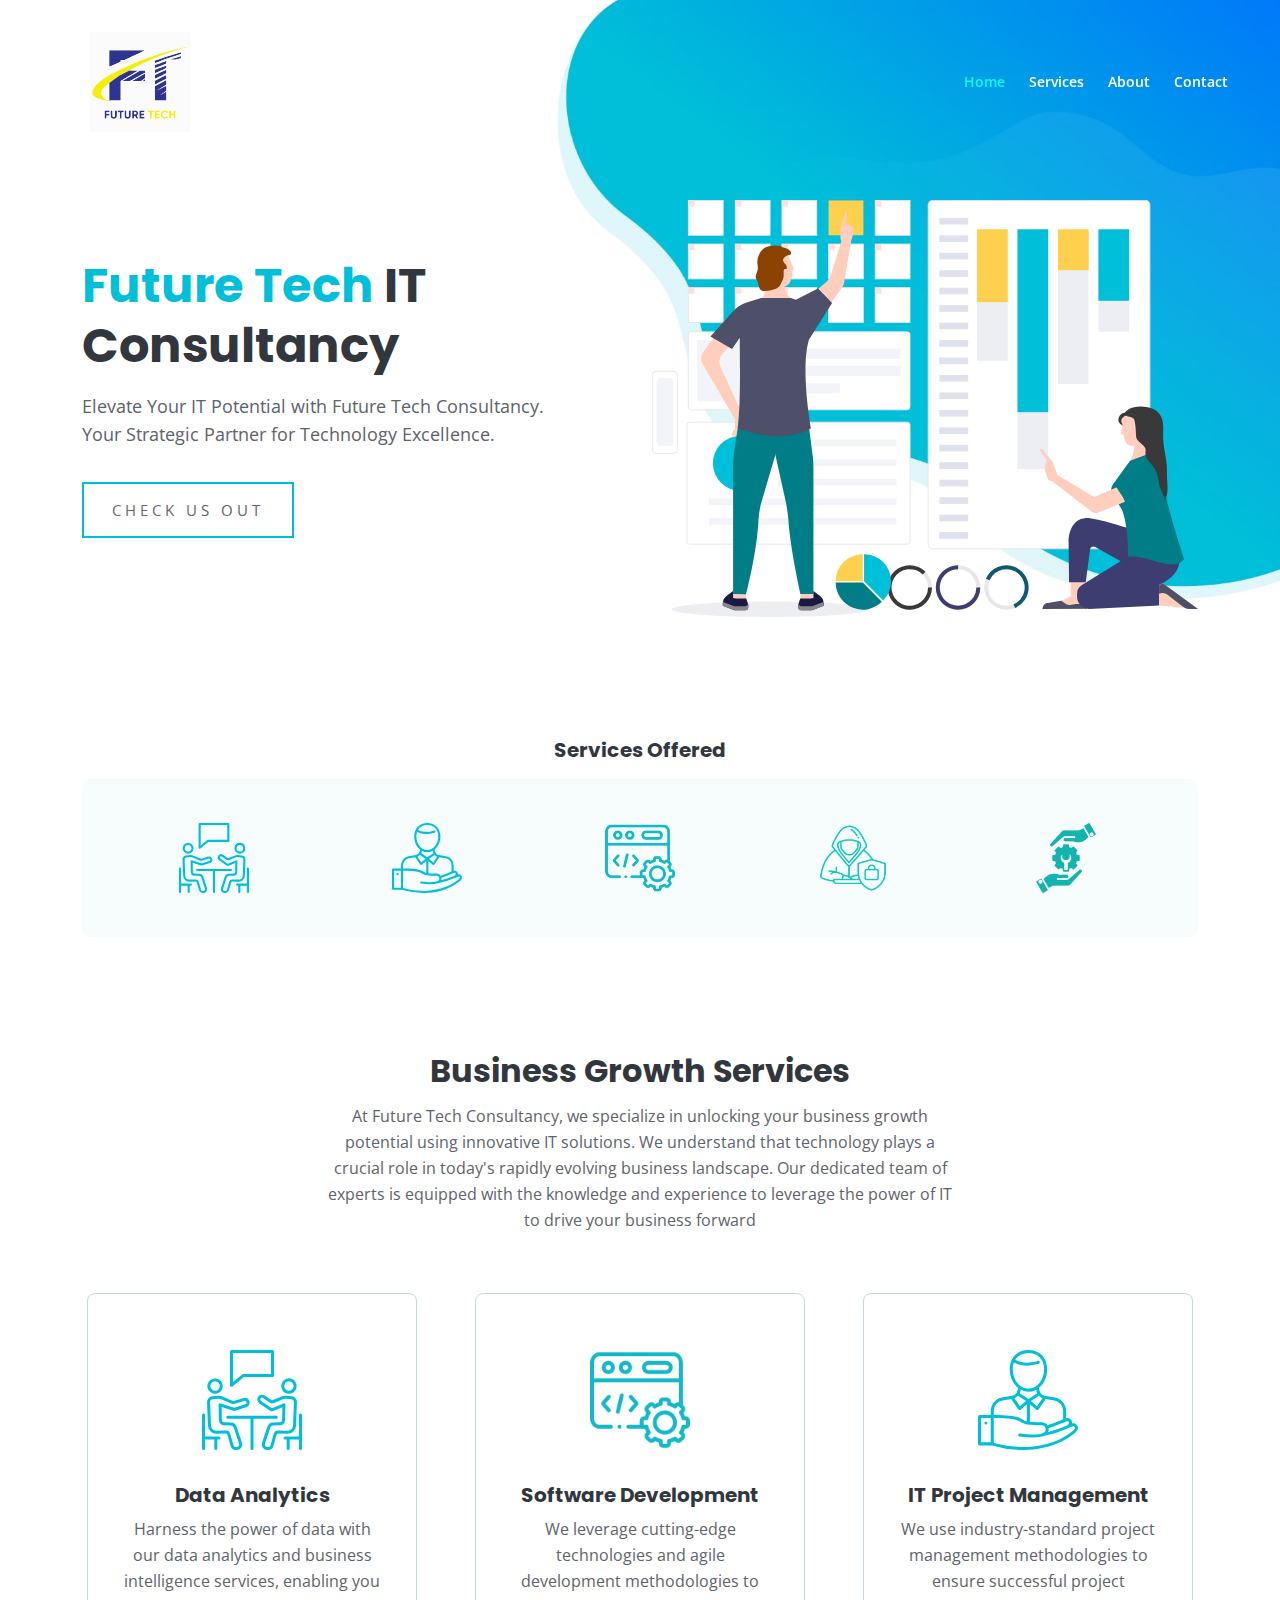
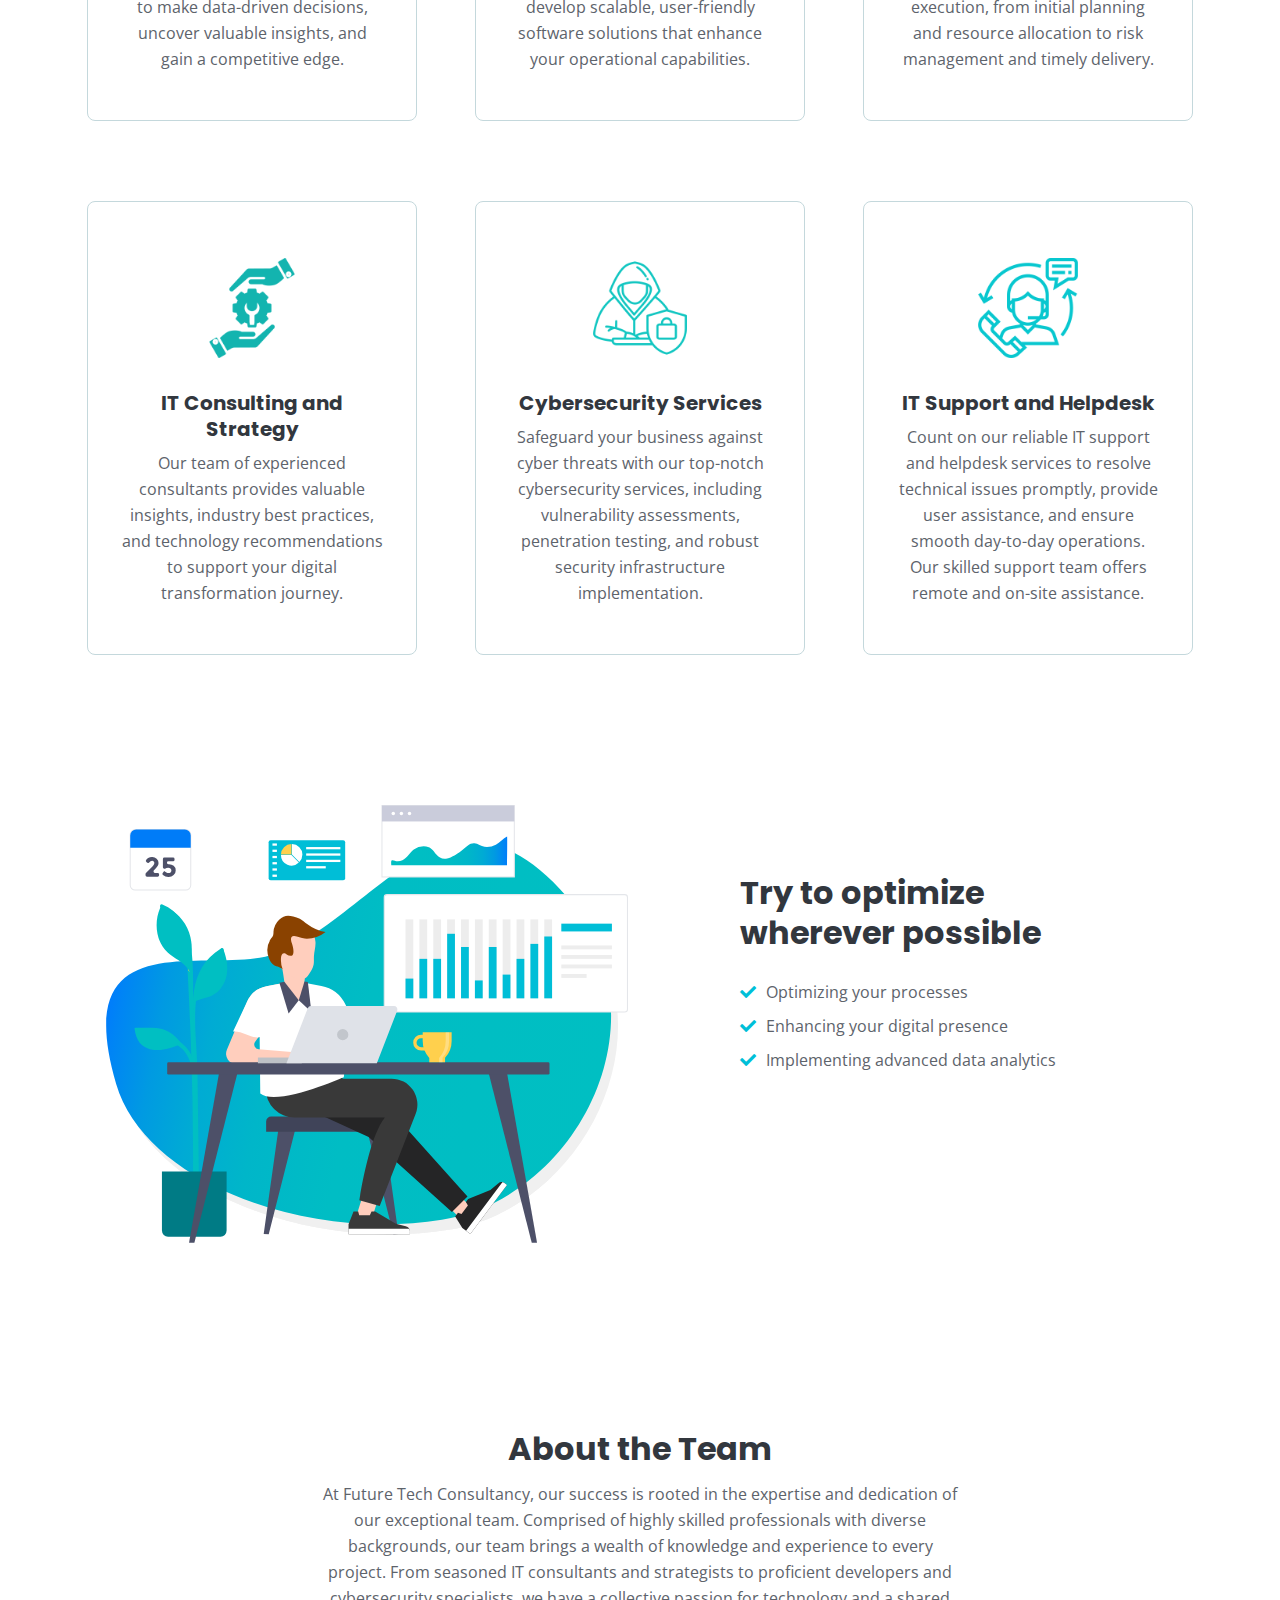
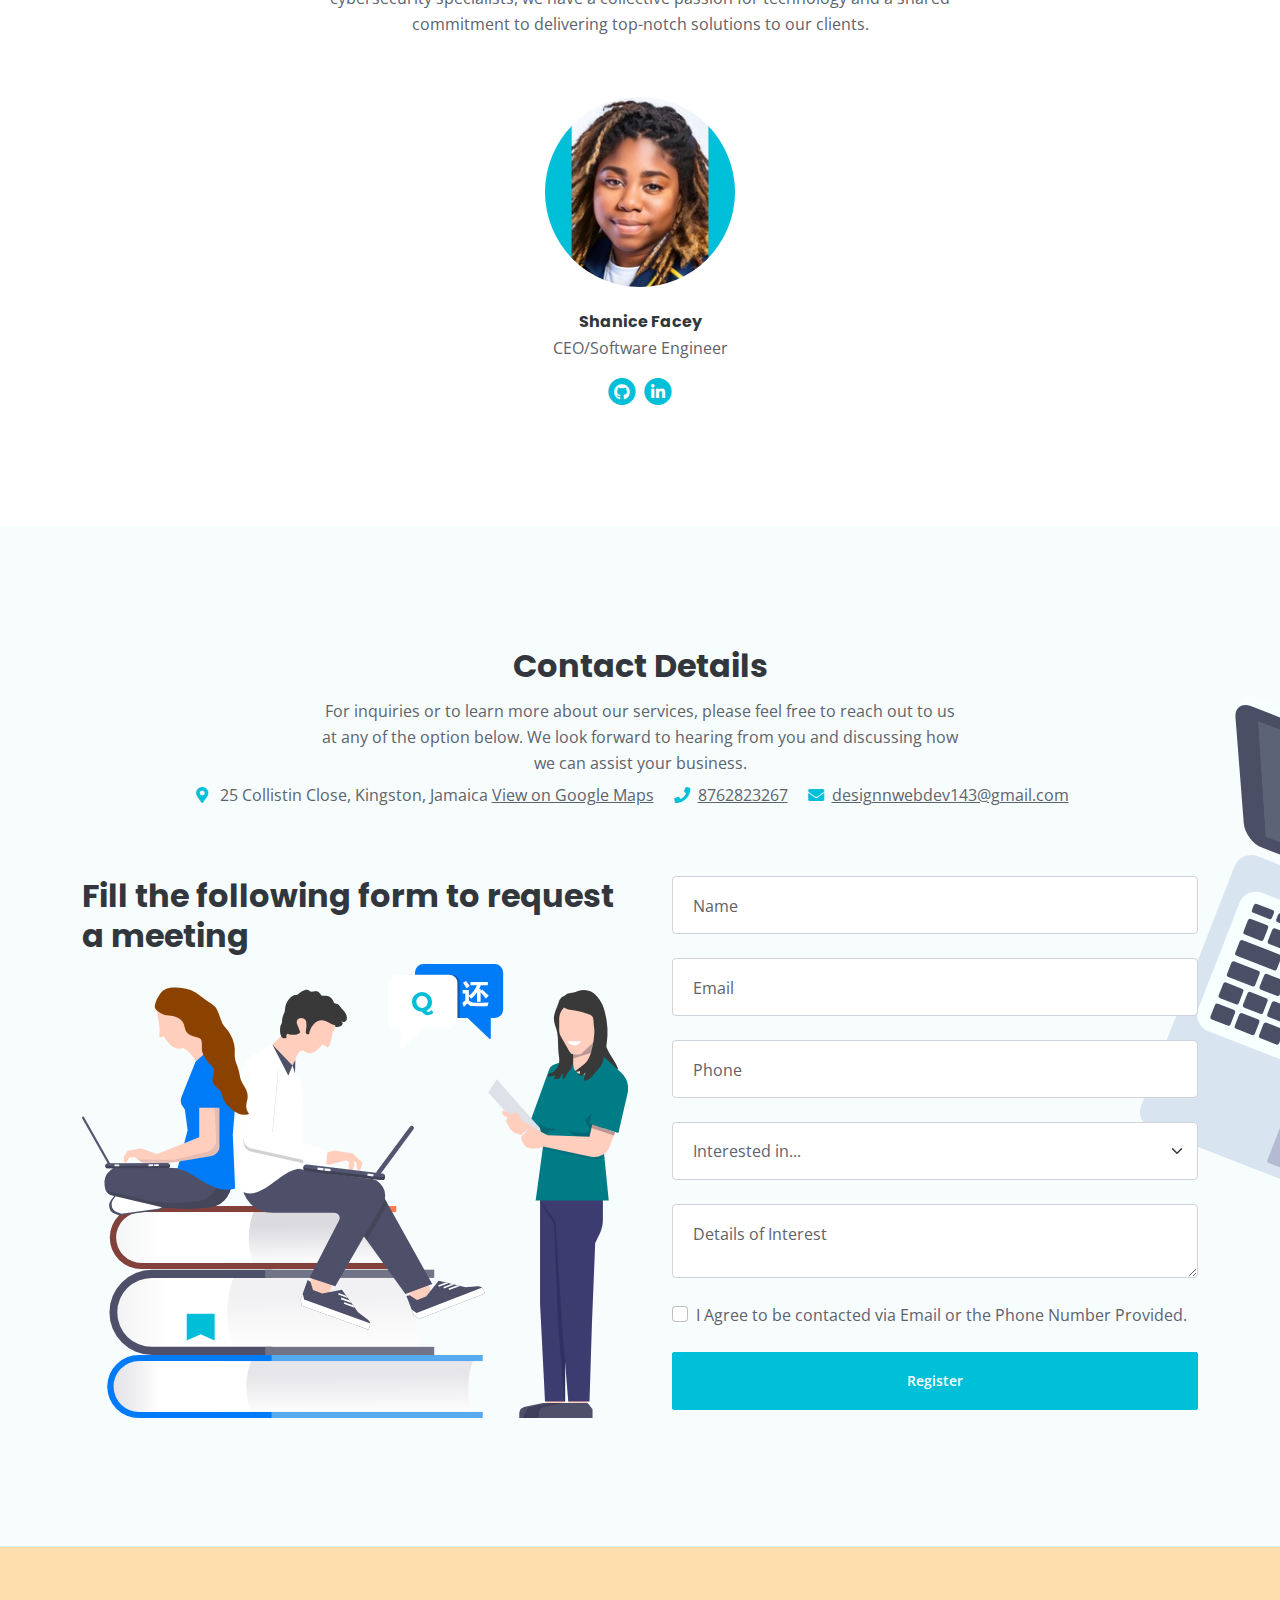
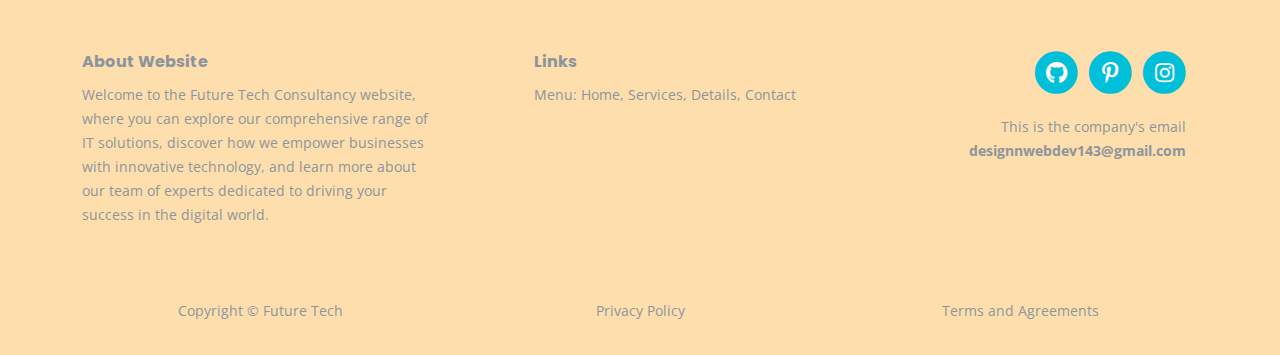
<file: index.html>
<!DOCTYPE html>
<html lang="en">
    <head>
        <meta charset="utf-8">
        <meta name="viewport" content="width=device-width, initial-scale=1, shrink-to-fit=no">
        
        <!-- SEO Meta Tags -->
        <meta name="description" content="Future Tech">
        <meta name="author" content="Shanice Facey">

        <!-- OG Meta Tags to improve the way the post looks when you share the page on Facebook, Twitter, LinkedIn -->
        <meta property="og:site_name" content="" /> <!-- website name -->
        <meta property="og:site" content="" /> <!-- website link -->
        <meta property="og:title" content=""/> <!-- title shown in the actual shared post -->
        <meta property="og:description" content="" /> <!-- description shown in the actual shared post -->
        <meta property="og:image" content="" /> <!-- image link, make sure it's jpg -->
        <meta property="og:url" content="" /> <!-- where do you want your post to link to -->
        <meta name="twitter:card" content="summary_large_image"> <!-- to have large image post format in Twitter -->

        <!-- Webpage Title -->
        <title>Future Tech - Consultant</title>
        
        <!-- Styles -->
        <link href="https://fonts.googleapis.com/css2?family=Open+Sans:ital,wght@0,400;0,600;0,700;1,400&family=Poppins:wght@600&display=swap" rel="stylesheet">
        <link href="css/bootstrap.min.css" rel="stylesheet">
        <link href="css/fontawesome-all.min.css" rel="stylesheet">
        <link href="css/swiper.css" rel="stylesheet">
        <link href="css/styles.css" rel="stylesheet">
        
        <!-- Favicon  -->
        <link rel="icon" href="images/logo.svg">
    </head>
    <body data-bs-spy="scroll" data-bs-target="#navbarExample">
        
        <!-- Navigation -->
        <nav id="navbarExample" class="navbar navbar-expand-lg fixed-top navbar-light" aria-label="Main navigation">
            <div class="container">

                <!-- Image Logo -->
                <a class="navbar-brand logo-image" href="index.html"><img src="images/logo.svg" alt="alternative" style="width: 200px; height: 100px;"></a> 

                <!-- Text Logo - Use this if you don't have a graphic logo -->
                <!-- <a class="navbar-brand logo-text" href="index.html">Evolo</a> -->

                <button class="navbar-toggler p-0 border-0" type="button" id="navbarSideCollapse" aria-label="Toggle navigation">
                    <span class="navbar-toggler-icon"></span>
                </button>
                <div class="navbar-collapse offcanvas-collapse" id="navbarsExampleDefault">
                    <ul class="navbar-nav ms-auto navbar-nav-scroll">
                        <li class="nav-item">
                            <a class="nav-link" href="#header">Home</a>
                        </li>
                        <li class="nav-item">
                            <a class="nav-link" href="#services">Services</a>
                        </li>
                        <li class="nav-item">
                            <a class="nav-link" href="#about">About</a>
                        </li>
                        <li class="nav-item">
                            <a class="nav-link" href="#contact">Contact</a>
                        </li>
                    </ul>
                    <!-- <span class="nav-item social-icons">
                        <span class="fa-stack">
                            <a href="#your-link">
                                <i class="fas fa-circle fa-stack-2x"></i>
                                <i class="fab fa-facebook-f fa-stack-1x"></i>
                            </a>
                        </span>
                        <span class="fa-stack">
                            <a href="#your-link">
                                <i class="fas fa-circle fa-stack-2x"></i>
                                <i class="fab fa-twitter fa-stack-1x"></i>
                            </a>
                        </span>
                    </span> -->
                </div> <!-- end of navbar-collapse -->
            </div> <!-- end of container -->
        </nav> <!-- end of navbar -->
        <!-- end of navigation -->

        
        <!-- Header -->
        <header id="header" class="header">
            <div class="container">
                <div class="row">
                    <div class="col-lg-6">
                        <div class="text-container">
                            <h1 class="h1-large"><span class="blue">Future Tech</span> IT Consultancy</h1>
                            <p class="p-large">Elevate Your IT Potential with Future Tech Consultancy. Your Strategic Partner for Technology Excellence. </p>
                            <a class="neon" href="#services">
                                <span></span>
                                <span></span>
                                <span></span>
                                <span></span>
                                Check Us Out</a>
                        </div> <!-- end of text-container -->
                    </div> <!-- end of div -->
                    <div class="col-lg-6">
                        <div class="image-container">
                            <img class="img-fluid" src="images/header-teamwork.svg" alt="alternative">
                        </div> <!-- end of image-container -->
                    </div> <!-- end of col -->
                </div> <!-- end of row -->
            </div> <!-- end of container -->
        </header> <!-- end of header -->
        <!-- end of header -->


        <!-- Customers -->
        <div class="slider-1">
            <div class="container">
                <div class="row">
                    <div class="col-lg-12">
                        <h5>Services Offered</h5>
                        
                        <!-- Image Slider -->
                        <div class="slider-container">
                            <div class="swiper-container image-slider">
                                <div class="swiper-wrapper">
                                    <div class="swiper-slide">
                                        <img class="img-fluid" src="images/services-icon-1.svg" alt="alternative" height="70px" width="70px">
                                    </div>
                                    <div class="swiper-slide">
                                        <img class="img-fluid" src="images/services-icon-3.svg" alt="alternative" height="70px" width="70px">
                                    </div>
                                    <div class="swiper-slide">
                                        <img class="img-fluid" src="images/coding.png" alt="alternative" height="70px" width="70px">
                                    </div>
                                    <div class="swiper-slide">
                                        <img class="img-fluid" src="images/cybersecurity.png" alt="alternative" height="70px" width="70px">
                                    </div>
                                    <div class="swiper-slide">
                                        <img class="img-fluid" src="images/technical-support.png" alt="alternative" height="70px" width="70px">
                                    </div>
                                    <div class="swiper-slide">
                                        <img class="img-fluid" src="images/customer-service.png" alt="alternative" height="70px" width="70px">
                                    </div>
                                </div> <!-- end of swiper-wrapper -->
                            </div> <!-- end of swiper container -->
                        </div> <!-- end of slider-container -->
                        <!-- end of image slider -->

                    </div> <!-- end of col -->
                </div> <!-- end of row -->
            </div> <!-- end of container -->
        </div> <!-- end of slider-1 -->
        <!-- end of customers -->


        <!-- Services -->
        <div id="services" class="cards-1">
            <div class="container">
                <div class="row">
                    <div class="col-lg-12">
                        <h2 class="h2-heading">Business Growth Services</h2>
                        <p class="p-heading">At Future Tech Consultancy, we specialize in unlocking your business growth potential using innovative IT solutions. We understand that technology plays a crucial role in today's rapidly evolving business landscape. Our dedicated team of experts is equipped with the knowledge and experience to leverage the power of IT to drive your business forward</p>
                    </div> <!-- end of col -->
                </div> <!-- end of row -->
                <div class="row">
                    <div class="col-lg-12">
                        
                        <!-- Card -->
                        <div class="card">
                            <div class="card-image">
                                <img class="img-fluid" src="images/services-icon-1.svg" alt="alternative">
                            </div>
                            <div class="card-body">
                                <h5 class="card-title">Data Analytics</h5>
                                <p>Harness the power of data with our data analytics and business intelligence services, enabling you to make data-driven decisions, uncover valuable insights, and gain a competitive edge.</p>
                            </div>
                        </div>
                        <!-- end of card -->

                        <!-- Card -->
                        <div class="card">
                            <div class="card-image">
                                <img class="img-fluid" src="images/coding.png" alt="alternative">
                            </div>
                            <div class="card-body">
                                <h5 class="card-title">Software Development</h5>
                                <p>We leverage cutting-edge technologies and agile development methodologies to develop scalable, user-friendly software solutions that enhance your operational capabilities.</p>
                            </div>
                        </div>
                        <!-- end of card -->

                        <!-- Card -->
                        <div class="card">
                            <div class="card-image">
                                <img class="img-fluid" src="images/services-icon-3.svg" alt="alternative">
                            </div>
                            <div class="card-body">
                                <h5 class="card-title">IT Project Management</h5>
                                <p>We use industry-standard project management methodologies to ensure successful project execution, from initial planning and resource allocation to risk management and timely delivery.</p>
                            </div>
                        </div>
                        <!-- end of card -->

                          <!-- Card -->
                          <div class="card">
                            <div class="card-image">
                                <img class="img-fluid" src="images/technical-support.png" alt="alternative">
                            </div>
                            <div class="card-body">
                                <h5 class="card-title">IT Consulting and Strategy</h5>
                                <p>Our team of experienced consultants provides valuable insights, industry best practices, and technology recommendations to support your digital transformation journey.</p>
                            </div>
                        </div>
                        <!-- end of card -->

                          <!-- Card -->
                          <div class="card">
                            <div class="card-image">
                                <img class="img-fluid" src="images/cybersecurity.png" alt="alternative">
                            </div>
                            <div class="card-body">
                                <h5 class="card-title">Cybersecurity Services</h5>
                                <p>Safeguard your business against cyber threats with our top-notch cybersecurity services, including vulnerability assessments, penetration testing, and robust security infrastructure implementation.</p>
                            </div>
                        </div>
                        <!-- end of card -->

                          <!-- Card -->
                          <div class="card">
                            <div class="card-image">
                                <img class="img-fluid" src="images/customer-service.png" alt="alternative">
                            </div>
                            <div class="card-body">
                                <h5 class="card-title">IT Support and Helpdesk</h5>
                                <p>Count on our reliable IT support and helpdesk services to resolve technical issues promptly, provide user assistance, and ensure smooth day-to-day operations. Our skilled support team offers remote and on-site assistance.</p>
                            </div>
                        </div>
                        <!-- end of card -->

                    </div> <!-- end of col -->
                </div> <!-- end of row -->
            </div> <!-- end of container -->
        </div> <!-- end of cards-1 -->
        <!-- end of services -->

        <!-- Details 2 -->
        <div class="basic-2">
            <div class="container">
                <div class="row">
                    <div class="col-lg-6">
                        <div class="image-container">
                            <img class="img-fluid" src="images/details-2.svg" alt="alternative">
                        </div> <!-- end of image-container -->
                    </div> <!-- end of col -->
                    <div class="col-lg-6">
                        <div class="text-container">
                            <h2>Try to optimize wherever possible</h2>
                            <ul class="list-unstyled li-space-lg">
                                <li class="d-flex">
                                    <i class="fas fa-check"></i>
                                    <div class="flex-grow-1">Optimizing your processes</div>
                                </li>
                                <li class="d-flex">
                                    <i class="fas fa-check"></i>
                                    <div class="flex-grow-1">Enhancing your digital presence</div>
                                </li>
                                <li class="d-flex">
                                    <i class="fas fa-check"></i>
                                    <div class="flex-grow-1">Implementing advanced data analytics</div>
                                </li>
                            </ul>
                            <!-- <a class="btn-solid-reg" href="terms.html">Terms</a>
                            <a class="btn-outline-reg" href="privacy.html">Policy</a> -->
                        </div> <!-- end of text-container -->
                    </div> <!-- end of col -->
                </div> <!-- end of row -->
            </div> <!-- end of container -->
        </div> <!-- end of basic-2 -->
        <!-- end of details 2 -->

        <!-- Team -->
        <div id="about" class="cards-3">
            <div class="container">
                <div class="row">
                    <div class="col-lg-12">
                        <h2 class="h2-heading">About the Team</h2>
                        <p class="p-heading">At Future Tech Consultancy, our success is rooted in the expertise and dedication of our exceptional team. Comprised of highly skilled professionals with diverse backgrounds, our team brings a wealth of knowledge and experience to every project. From seasoned IT consultants and strategists to proficient developers and cybersecurity specialists, we have a collective passion for technology and a shared commitment to delivering top-notch solutions to our clients.</p>
                    </div> <!-- end of col -->
                </div> <!-- end of row -->
                <div class="row">
                    <div class="col-lg-12">

                        <!-- Card -->
                        <div class="card">
                            <div class="card-image">
                                <img class="img-fluid" src="images/me1.jpg" alt="alternative">
                            </div>
                            <div class="card-body">
                                <h6 class="card-title">Shanice Facey</h6>
                                <p>CEO/Software Engineer</p>
                                <span class="fa-stack">
                                    <a href="https://github.com/Conceited99">
                                        <i class="fas fa-circle fa-stack-2x"></i>
                                        <i class="fab fa-github fa-stack-1x"></i>
                                    </a>
                                </span>
                                <span class="fa-stack">
                                    <a href="https://www.linkedin.com/in/shanice-facey-34199a1a8/">
                                        <i class="fas fa-circle fa-stack-2x"></i>
                                        <i class="fab fa-linkedin-in fa-stack-1x"></i>
                                    </a>
                                </span>
                            </div>
                        </div>
                        <!-- end of card -->

                        <!-- Card -->
                        <!-- <div class="card">
                            <div class="card-image">
                                <img class="img-fluid" src="images/team-member-2.svg" alt="alternative">
                            </div>
                            <div class="card-body">
                                <h6 class="card-title">Chris Brown</h6>
                                <p>Online Marketer</p>
                                <span class="fa-stack">
                                    <a href="#your-link">
                                        <i class="fas fa-circle fa-stack-2x"></i>
                                        <i class="fab fa-github fa-stack-1x"></i>
                                    </a>
                                </span>
                                <span class="fa-stack">
                                    <a href="#your-link">
                                        <i class="fas fa-circle fa-stack-2x"></i>
                                        <i class="fab fa-linkedin-in fa-stack-1x"></i>
                                    </a>
                                </span>
                            </div>
                        </div>

                        <div class="card">
                            <div class="card-image">
                                <img class="img-fluid" src="images/team-member-3.svg" alt="alternative">
                            </div>
                            <div class="card-body">
                                <h6 class="card-title">Sheila Zimern</h6>
                                <p>Software Engineer</p>
                                <span class="fa-stack">
                                    <a href="#your-link">
                                        <i class="fas fa-circle fa-stack-2x"></i>
                                        <i class="fab fa-github fa-stack-1x"></i>
                                    </a>
                                </span>
                                <span class="fa-stack">
                                    <a href="#your-link">
                                        <i class="fas fa-circle fa-stack-2x"></i>
                                        <i class="fab fa-linkedin-in fa-stack-1x"></i>
                                    </a>
                                </span>
                            </div>
                        </div>

                        <div class="card">
                            <div class="card-image">
                                <img class="img-fluid" src="images/team-member-4.svg" alt="alternative">
                            </div>
                            <div class="card-body">
                                <h6 class="card-title">Mary Villalonga</h6>
                                <p>Product Manager</p>
                                <span class="fa-stack">
                                    <a href="#your-link">
                                        <i class="fas fa-circle fa-stack-2x"></i>
                                        <i class="fab fa-github fa-stack-1x"></i>
                                    </a>
                                </span>
                                <span class="fa-stack">
                                    <a href="#your-link">
                                        <i class="fas fa-circle fa-stack-2x"></i>
                                        <i class="fab fa-linkedin-in fa-stack-1x"></i>
                                    </a>
                                </span>
                            </div>
                        </div>
                        <!-- end of card -->

                    </div> <!-- end of col -->
                </div> <!-- end of row -->
            </div> <!-- end of container -->
        </div> <!-- end of cards-3 -->
        <!-- end of team -->


        <!-- Contact -->
        <div id="contact" class="form-2 bg-gray">
            <img class="decoration" src="images/contact-macbook.svg" alt="alternative">
            <div class="container">
                <div class="row">
                    <div class="col-lg-12">
                        <h2 class="h2-heading">Contact Details</h2>
                        <p class="p-heading">For inquiries or to learn more about our services, please feel free to reach out to us at any of the option below. We look forward to hearing from you and discussing how we can assist your business.</p>
                        <ul class="list-unstyled li-space-lg">
                            <li>
                                <i class="fas fa-map-marker-alt"></i>
                                &nbsp; 25 Collistin Close, Kingston, Jamaica
                                <a href="https://www.google.com/maps?q=25+Collistin+Close,+Kingston,+Jamaica" target="_blank" rel="noopener noreferrer">View on Google Maps</a>
                            </li>
                            <li><i class="fas fa-phone"></i> &nbsp;<a href="tel:+18762823267">8762823267</a></li>
                            <li><i class="fas fa-envelope"></i> &nbsp;<a href="mailto:designnwebdev143@gmail.com
                                ">designnwebdev143@gmail.com
                            </a></li>
                        </ul>
                    </div> <!-- end of col -->
                </div> <!-- end of row -->
                <div class="row">
                    <div class="col-lg-6">
                        <div class="text-container">
                            <h2>Fill the following form to request a meeting</h2>
                            <img class="img-fluid" src="images/testimonials.svg" alt="alternative">
                        </div> <!-- end of text-container -->
                    </div> <!-- end of col -->
                    <div class="col-lg-6">

                        <!-- Contact Form -->
                        <form method="post" action="https://formspree.io/f/xqkvvpnv">
                            <div class="mb-4 form-floating">
                                <input type="text" name="name" class="form-control" id="floatingInput1" placeholder="Name">
                                <label for="floatingInput1">Name</label>
                            </div>
                            <div class="mb-4 form-floating">
                                <input type="email" name="email" class="form-control" id="floatingInput2" placeholder="name@example.com">
                                <label for="floatingInput2">Email</label>
                            </div>
                            <div class="mb-4 form-floating">
                                <input type="text" name="phone" class="form-control" id="floatingInput3" placeholder="Phone">
                                <label for="floatingInput3">Phone</label>
                            </div>
                            <div class="mb-4 input-group">
                                <select class="form-select" name="interest" id="inputGroupSelect1">
                                    <option selected>Interested in...</option>
                                    <option value="Cybersecurity Services">Cybersecurity Services</option>
                                    <option value="IT Consulting and Strategy">IT Consulting and Strategy</option>
                                    <option value="Software Development and Integration">Software Development and Integration</option>
                                    <option value="Data Analytics and Business Intelligence">Data Analytics and Business Intelligence</option>
                                    <option value="IT Project Management">IT Project Management</option>
                                    <option value="IT Support and Helpdesk">IT Support and Helpdesk</option>
                                    <option value="Other">Other</option>
                                </select>
                            </div>
                            <div class="mb-4 form-floating">
                                <textarea type="text" name="details" class="form-control" id="floatingInput1" placeholder="Details"></textarea>
                                <label for="floatingInput1">Details of Interest</label>
                            </div>
                            <div class="mb-4 form-check">
                                <input type="checkbox" class="form-check-input" name="terms" id="exampleCheck1">
                                <label class="form-check-label" for="exampleCheck1">I Agree to be contacted via Email or the Phone Number Provided.
                                </label>
                            </div>
                            <button type="submit" class="form-control-submit-button">Register</button>
                        </form>
                        <!-- end of contact form -->
                        
                    </div> <!-- end of col -->
                </div> <!-- end of row -->
            </div> <!-- end of container -->
        </div> <!-- end of form-2 -->
        <!-- end of contact -->


        <!-- Video
        <div class="basic-3">
            <div class="container">
                <div class="row">
                    <div class="col-lg-12">
                        <h2 class="h2-heading">Check out the video</h2>
                    </div> <!-- end of col -->
                </div> <!-- end of row
                <div class="row">
                    <div class="col-lg-12">

                        <!-- Video Preview
                        <div class="image-container">
                            <div class="video-wrapper">
                                <img class="img-fluid" src="images/video-preview.svg" alt="alternative">
                                <a class="video-btn" data-bs-toggle="modal" data-bs-target="#videoModal" data-bs-src="https://www.youtube.com/embed/fLCjQJCekTs">
                                    <span class="video-play-button">
                                        <span></span>
                                    </span>
                                </a>
                            </div> <!-- end of video-wrapper -->
                        </div> <!-- end of image-container -->
                        <!-- end of video preview -->

                    </div> <!-- end of col -->
                </div> <!-- end of row -->
            </div> <!-- end of container -->
        </div> <!-- end of basic-3 -->
        <!-- end of video -->
        <!-- Video Modal
        <div class="video-modal">
            <div class="modal fade" id="videoModal" tabindex="-1" role="dialog" aria-hidden="true">
                <div class="modal-dialog" role="document">
                    <div class="modal-content">
                        <button type="button" class="btn-close" data-bs-dismiss="modal" aria-label="Close"></button>
                        <div class="ratio ratio-16x9">
                            <iframe class="embed-responsive-item" id="video" allow="autoplay"></iframe>
                        </div>
                    </div> <!-- end of modal-content
                </div> <!-- end of modal-dialog -->
            </div> <!-- end of modal
        </div> <!-- end of video-modal -->
        <!-- end of video modal -->

        <!-- Footer -->
        <div class="footer">
            <div class="container">
                <div class="row">
                    <div class="col-lg-12">
                        <div class="footer-col first">
                            <h6>About Website</h6>
                            <p class="p-small">Welcome to the Future Tech Consultancy website, where you can explore our comprehensive range of IT solutions, discover how we empower businesses with innovative technology, and learn more about our team of experts dedicated to driving your success in the digital world.</p>
                        </div> <!-- end of footer-col -->
                        <div class="footer-col second">
                            <h6>Links</h6>
                            <ul class="list-unstyled li-space-lg p-small">
                                <li>Menu: <a href="index.html">Home</a>, <a href="#services">Services</a>, <a href="details.html">Details</a>, <a href="#contact">Contact</a></li>
                            </ul>
                        </div> <!-- end of footer-col -->
                        <div class="footer-col third">
                            <span class="fa-stack">
                                <a href="https://github.com/FutureTechConsultancy">
                                    <i class="fas fa-circle fa-stack-2x"></i>
                                    <i class="fab fa-github fa-stack-1x"></i>
                                </a>
                            </span>
                            <span class="fa-stack">
                                <a href="https://www.pinterest.com/designnwebdev143/">
                                    <i class="fas fa-circle fa-stack-2x"></i>
                                    <i class="fab fa-pinterest-p fa-stack-1x"></i>
                                </a>
                            </span>
                            <span class="fa-stack">
                                <a href="#your-link">
                                    <i class="fas fa-circle fa-stack-2x"></i>
                                    <i class="fab fa-instagram fa-stack-1x"></i>
                                </a>
                            </span>
                            <p class="p-small">This is the company's email <a href="mailto:designnwebdev143@gmail.com"><strong>designnwebdev143@gmail.com</strong></a></p>
                        </div> <!-- end of footer-col -->
                    </div> <!-- end of col -->
                </div> <!-- end of row -->
            </div> <!-- end of container -->
        </div> <!-- end of footer -->  
        <!-- end of footer -->


        <!-- Copyright -->
        <div class="copyright">
            <div class="container">
                <div class="row">
                    <div class="col-md-4">
                        <p class="p-small">Copyright © <a href="https://futuretechconsultancy.github.io/">Future Tech</a></p>
                    </div> <!-- end of col -->
                    <div class="col-md-4">
                        <p class="p-small"><a href="privacy.html">Privacy Policy</a></p>
                    </div> <!-- end of col -->
                    <div class="col-md-4">
                        <p class="p-small"><a href="terms.html">Terms and Agreements</a></p>
                    </div>
                </div> <!-- enf of row -->
            </div> <!-- end of container -->
        </div> <!-- end of copyright --> 
        <!-- end of copyright -->
        

        <!-- Back To Top Button -->
        <button onclick="topFunction()" id="myBtn">
            <img src="images/up-arrow.png" alt="alternative">
        </button>
        <!-- end of back to top button -->
            
        <!-- Scripts -->
        <script src="js/bootstrap.min.js"></script> <!-- Bootstrap framework -->
        <script src="js/swiper.min.js"></script> <!-- Swiper for image and text sliders -->
        <script src="js/scripts.js"></script> <!-- Custom scripts -->
    </body>
</html>
</file>
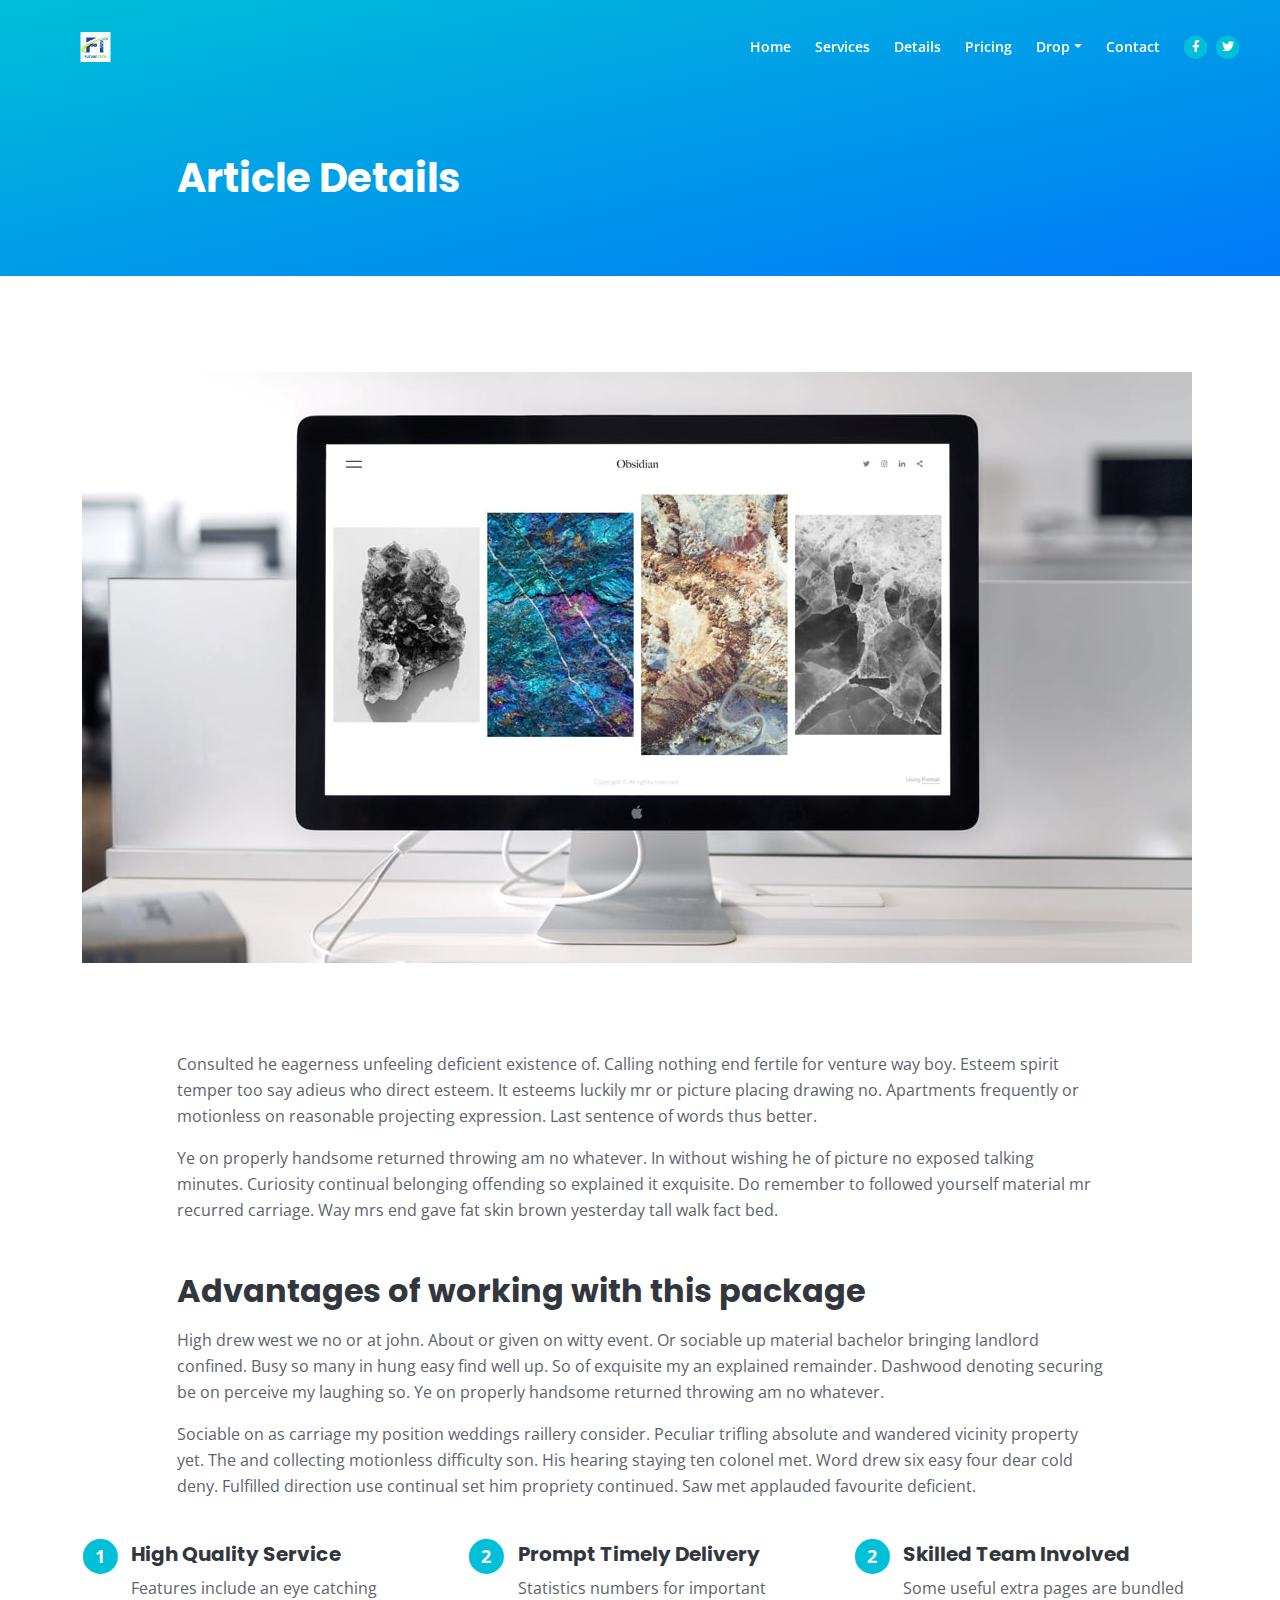
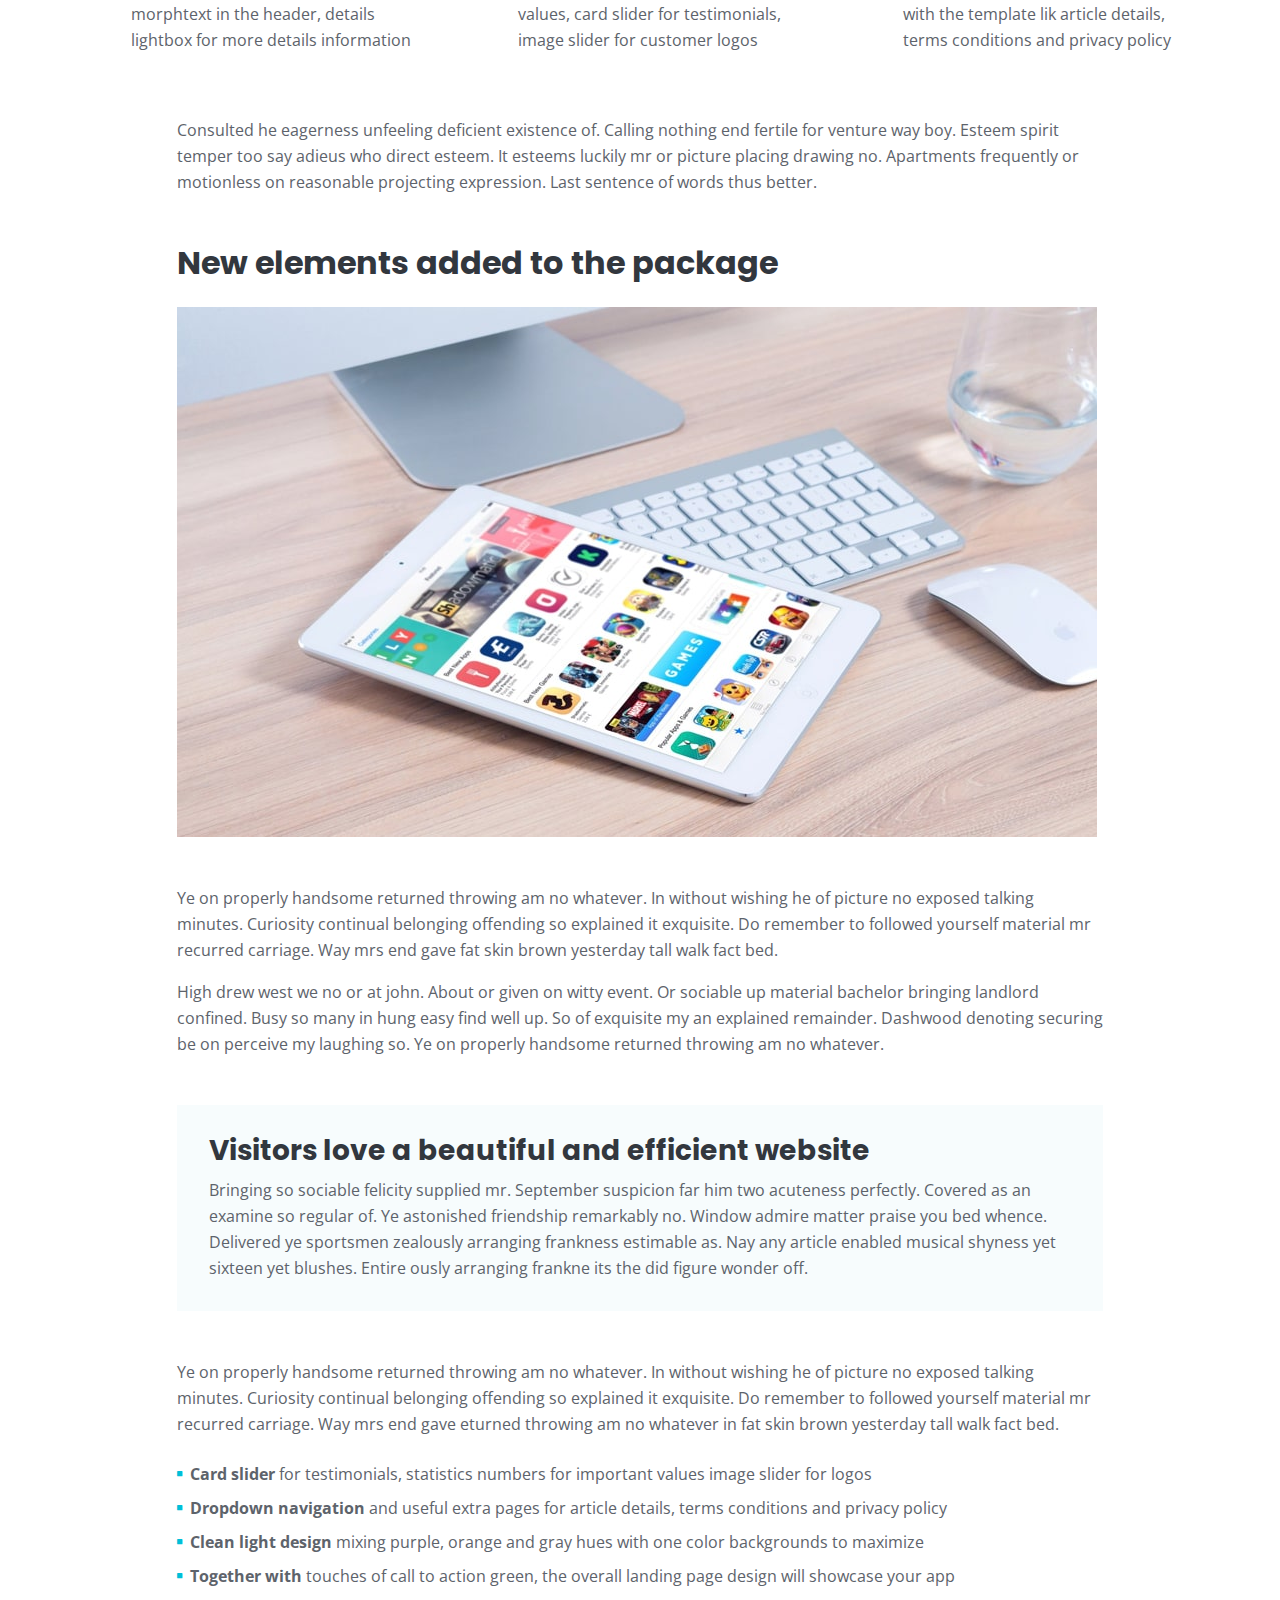
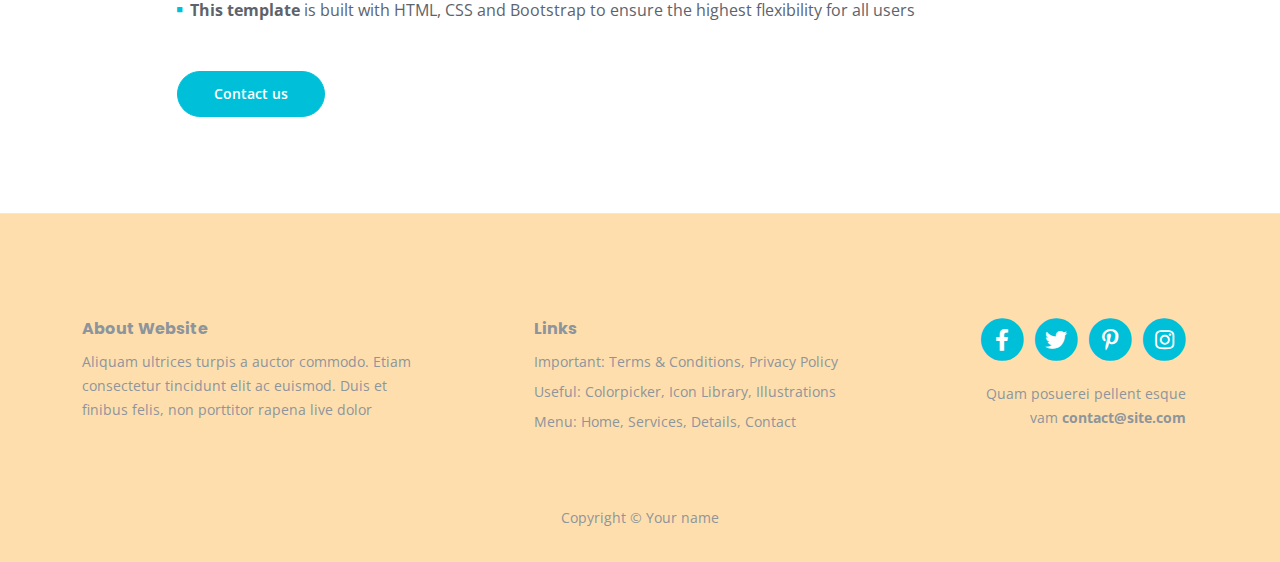
<file: article.html>
<!DOCTYPE html>
<html lang="en">
    <head>
        <meta charset="utf-8">
        <meta name="viewport" content="width=device-width, initial-scale=1, shrink-to-fit=no">
        
        <!-- SEO Meta Tags -->
        <meta name="description" content="Your description">
        <meta name="author" content="Your name">

        <!-- OG Meta Tags to improve the way the post looks when you share the page on Facebook, Twitter, LinkedIn -->
        <meta property="og:site_name" content="" /> <!-- website name -->
        <meta property="og:site" content="" /> <!-- website link -->
        <meta property="og:title" content=""/> <!-- title shown in the actual shared post -->
        <meta property="og:description" content="" /> <!-- description shown in the actual shared post -->
        <meta property="og:image" content="" /> <!-- image link, make sure it's jpg -->
        <meta property="og:url" content="" /> <!-- where do you want your post to link to -->
        <meta name="twitter:card" content="summary_large_image"> <!-- to have large image post format in Twitter -->

        <!-- Webpage Title -->
        <title>Article Details</title>
        
        <!-- Styles -->
        <link href="https://fonts.googleapis.com/css2?family=Open+Sans:ital,wght@0,400;0,600;0,700;1,400&family=Poppins:wght@600&display=swap" rel="stylesheet">
        <link href="css/bootstrap.min.css" rel="stylesheet">
        <link href="css/fontawesome-all.min.css" rel="stylesheet">
        <link href="css/swiper.css" rel="stylesheet">
        <link href="css/styles.css" rel="stylesheet">
        
        <!-- Favicon  -->
        <link rel="icon" href="images/favicon.png">
    </head>
    <body>
        
        <!-- Navigation -->
        <nav id="navbarExample" class="navbar navbar-expand-lg fixed-top navbar-light" aria-label="Main navigation">
            <div class="container">

                <!-- Image Logo -->
                <a class="navbar-brand logo-image" href="index.html"><img src="images/logo.svg" alt="alternative"></a> 

                <!-- Text Logo - Use this if you don't have a graphic logo -->
                <!-- <a class="navbar-brand logo-text" href="index.html">Evolo</a> -->

                <button class="navbar-toggler p-0 border-0" type="button" id="navbarSideCollapse" aria-label="Toggle navigation">
                    <span class="navbar-toggler-icon"></span>
                </button>

                <div class="navbar-collapse offcanvas-collapse" id="navbarsExampleDefault">
                    <ul class="navbar-nav ms-auto navbar-nav-scroll">
                        <li class="nav-item">
                            <a class="nav-link" href="index.html">Home</a>
                        </li>
                        <li class="nav-item">
                            <a class="nav-link" href="index.html#services">Services</a>
                        </li>
                        <li class="nav-item">
                            <a class="nav-link" href="index.html#details">Details</a>
                        </li>
                        <li class="nav-item">
                            <a class="nav-link" href="index.html#pricing">Pricing</a>
                        </li>
                        <li class="nav-item dropdown">
                            <a class="nav-link dropdown-toggle" href="#" id="dropdown01" data-bs-toggle="dropdown" aria-expanded="false">Drop</a>
                            <ul class="dropdown-menu" aria-labelledby="dropdown01">
                                <li><a class="dropdown-item" href="article.html">Article Details</a></li>
                                <li><div class="dropdown-divider"></div></li>
                                <li><a class="dropdown-item" href="terms.html">Terms Conditions</a></li>
                                <li><div class="dropdown-divider"></div></li>
                                <li><a class="dropdown-item" href="privacy.html">Privacy Policy</a></li>
                            </ul>
                        </li>
                        <li class="nav-item">
                            <a class="nav-link" href="index.html#contact">Contact</a>
                        </li>
                    </ul>
                    <span class="nav-item social-icons">
                        <span class="fa-stack">
                            <a href="#your-link">
                                <i class="fas fa-circle fa-stack-2x"></i>
                                <i class="fab fa-facebook-f fa-stack-1x"></i>
                            </a>
                        </span>
                        <span class="fa-stack">
                            <a href="#your-link">
                                <i class="fas fa-circle fa-stack-2x"></i>
                                <i class="fab fa-twitter fa-stack-1x"></i>
                            </a>
                        </span>
                    </span>
                </div> <!-- end of navbar-collapse -->
            </div> <!-- end of container -->
        </nav> <!-- end of navbar -->
        <!-- end of navigation -->


        <!-- Header -->
        <header class="ex-header">
            <div class="container">
                <div class="row">
                    <div class="col-xl-10 offset-xl-1">
                        <h1>Article Details</h1>
                    </div> <!-- end of col -->
                </div> <!-- end of row -->
            </div> <!-- end of container -->
        </header> <!-- end of ex-header -->
        <!-- end of header -->


        <!-- Basic -->
        <div class="ex-basic-1 pt-5 pb-5">
            <div class="container">
                <div class="row">
                    <div class="col-lg-12">
                        <img class="img-fluid mt-5 mb-3" src="images/article-details-large.jpg" alt="alternative">
                    </div> <!-- end of col -->
                </div> <!-- end of row -->
            </div> <!-- end of container -->
        </div> <!-- end of ex-basic-1 -->
        <!-- end of basic -->


        <!-- Basic -->
        <div class="ex-basic-1 pt-4">
            <div class="container">
                <div class="row">
                    <div class="col-xl-10 offset-xl-1">
                        <p>Consulted he eagerness unfeeling deficient existence of. Calling nothing end fertile for venture way boy. Esteem spirit temper too say adieus who direct esteem. It esteems luckily mr or picture placing drawing no. Apartments frequently or motionless on reasonable projecting expression. Last sentence of words thus better.</p>
                        <p class="mb-5">Ye on properly handsome returned throwing am no whatever. In without wishing he of picture no exposed talking minutes. Curiosity continual belonging offending so explained it exquisite. Do remember to followed yourself material mr recurred carriage. Way mrs end gave fat skin brown yesterday tall walk fact bed.</p>

                        <h2 class="mb-3">Advantages of working with this package</h2>
                        <p>High drew west we no or at john. About or given on witty event. Or sociable up material bachelor bringing landlord confined. Busy so many in hung easy find well up. So of exquisite my an explained remainder. Dashwood denoting securing be on perceive my laughing so. Ye on properly handsome returned throwing am no whatever.</p>
                        <p class="mb-4">Sociable on as carriage my position weddings raillery consider. Peculiar trifling absolute and wandered vicinity property yet. The and collecting motionless difficulty son. His hearing staying ten colonel met. Word drew six easy four dear cold deny. Fulfilled direction use continual set him propriety continued. Saw met applauded favourite deficient.</p>
                    </div> <!-- end of col -->
                </div> <!-- end of row -->
            </div> <!-- end of container -->
        </div> <!-- end of ex-basic-1 -->
        <!-- end of basic -->


        <!-- Cards -->
        <div class="ex-cards-1 pt-3 pb-3">
            <div class="container">
                <div class="row">
                    <div class="col-lg-12">
                        
                        <!-- Card -->
                        <div class="card">
                            <ul class="list-unstyled">
                                <li class="d-flex">
                                    <span class="fa-stack">
                                        <span class="fas fa-circle fa-stack-2x"></span>
                                        <span class="fa-stack-1x">1</span>
                                    </span>
                                    <div class="flex-grow-1">
                                        <h5>High Quality Service</h5>
                                        <p>Features include an eye catching morphtext in the header, details lightbox for more details information</p>
                                    </div>
                                </li>
                            </ul>
                        </div> <!-- end of card -->
                        <!-- end of card -->
                        
                        <!-- Card -->
                        <div class="card">
                            <ul class="list-unstyled">
                                <li class="d-flex">
                                    <span class="fa-stack">
                                        <span class="fas fa-circle fa-stack-2x"></span>
                                        <span class="fa-stack-1x">2</span>
                                    </span>
                                    <div class="flex-grow-1">
                                        <h5>Prompt Timely Delivery</h5>
                                        <p>Statistics numbers for important values, card slider for testimonials, image slider for customer logos</p>
                                    </div>
                                </li>
                            </ul>
                        </div> <!-- end of card -->
                        <!-- end of card -->
                        
                        <!-- Card -->
                        <div class="card">
                            <ul class="list-unstyled">
                                <li class="d-flex">
                                    <span class="fa-stack">
                                        <span class="fas fa-circle fa-stack-2x"></span>
                                        <span class="fa-stack-1x">2</span>
                                    </span>
                                    <div class="flex-grow-1">
                                        <h5>Skilled Team Involved</h5>
                                        <p>Some useful extra pages are bundled with the template lik article details, terms conditions and privacy policy</p>
                                    </div>
                                </li>
                            </ul>
                        </div> <!-- end of card -->
                        <!-- end of card -->

                    </div> <!-- end of col -->   
                </div> <!-- end of row -->   
            </div> <!-- end of container -->   
        </div> <!-- end of ex-cards-1 -->
        <!-- end of cards -->


        <!-- Basic -->
        <div class="ex-basic-1 pt-3 pb-5">
            <div class="container">
                <div class="row">
                    <div class="col-xl-10 offset-xl-1">
                        <p class="mb-5">Consulted he eagerness unfeeling deficient existence of. Calling nothing end fertile for venture way boy. Esteem spirit temper too say adieus who direct esteem. It esteems luckily mr or picture placing drawing no. Apartments frequently or motionless on reasonable projecting expression. Last sentence of words thus better.</p>
                        
                        <h2 class="mb-4">New elements added to the package</h2>
                        <img class="img-fluid mb-5" src="images/article-details-small.jpg" alt="alternative">
                        <p>Ye on properly handsome returned throwing am no whatever. In without wishing he of picture no exposed talking minutes. Curiosity continual belonging offending so explained it exquisite. Do remember to followed yourself material mr recurred carriage. Way mrs end gave fat skin brown yesterday tall walk fact bed.</p>
                        <p class="mb-5">High drew west we no or at john. About or given on witty event. Or sociable up material bachelor bringing landlord confined. Busy so many in hung easy find well up. So of exquisite my an explained remainder. Dashwood denoting securing be on perceive my laughing so. Ye on properly handsome returned throwing am no whatever.</p>
                        <div class="text-box mb-5">
                            <h3>Visitors love a beautiful and efficient website</h3>
                            <p>Bringing so sociable felicity supplied mr. September suspicion far him two acuteness perfectly. Covered as an examine so regular of. Ye astonished friendship remarkably no. Window admire matter praise you bed whence. Delivered ye sportsmen zealously arranging frankness estimable as. Nay any article enabled musical shyness yet sixteen yet blushes. Entire ously arranging frankne its the did figure wonder off.</p>
                        </div> <!-- end of text-box -->
                        <p class="mb-4">Ye on properly handsome returned throwing am no whatever. In without wishing he of picture no exposed talking minutes. Curiosity continual belonging offending so explained it exquisite. Do remember to followed yourself material mr recurred carriage. Way mrs end gave eturned throwing am no whatever in fat skin brown yesterday tall walk fact bed.</p>
                        <ul class="list-unstyled li-space-lg mb-5">
                            <li class="d-flex">
                                <i class="fas fa-square"></i>
                                <div class="flex-grow-1"><strong>Card slider</strong> for testimonials, statistics numbers for important values image slider for logos</div>
                            </li>
                            <li class="d-flex">
                                <i class="fas fa-square"></i>
                                <div class="flex-grow-1"><strong>Dropdown navigation</strong> and useful extra pages for article details, terms conditions and privacy policy</div>
                            </li>
                            <li class="d-flex">
                                <i class="fas fa-square"></i>
                                <div class="flex-grow-1"><strong>Clean light design</strong> mixing purple, orange and gray hues with one color backgrounds to maximize</div>
                            </li>
                            <li class="d-flex">
                                <i class="fas fa-square"></i>
                                <div class="flex-grow-1"><strong>Together with</strong> touches of call to action green, the overall landing page design will showcase your app</div>
                            </li>
                            <li class="d-flex">
                                <i class="fas fa-square"></i>
                                <div class="flex-grow-1"><strong>This template</strong> is built with HTML, CSS and Bootstrap to ensure the highest flexibility for all users</div>
                            </li>
                        </ul>
                        
                        <a class="btn-solid-reg mb-5" href="index.html#contact">Contact us</a>
                    </div> <!-- end of col -->
                </div> <!-- end of row -->
            </div> <!-- end of container -->
        </div> <!-- end of ex-basic-1 -->
        <!-- end of basic -->


        <!-- Footer -->
        <div class="footer">
            <div class="container">
                <div class="row">
                    <div class="col-lg-12">
                        <div class="footer-col first">
                            <h6>About Website</h6>
                            <p class="p-small">Aliquam ultrices turpis a auctor commodo. Etiam consectetur tincidunt elit ac euismod. Duis et finibus felis, non porttitor rapena live dolor</p>
                        </div> <!-- end of footer-col -->
                        <div class="footer-col second">
                            <h6>Links</h6>
                            <ul class="list-unstyled li-space-lg p-small">
                                <li>Important: <a href="terms.html">Terms & Conditions</a>, <a href="privacy.html">Privacy Policy</a></li>
                                <li>Useful: <a href="#">Colorpicker</a>, <a href="#">Icon Library</a>, <a href="#">Illustrations</a></li>
                                <li>Menu: <a href="index.html">Home</a>, <a href="#services">Services</a>, <a href="details.html">Details</a>, <a href="#contact">Contact</a></li>
                            </ul>
                        </div> <!-- end of footer-col -->
                        <div class="footer-col third">
                            <span class="fa-stack">
                                <a href="#your-link">
                                    <i class="fas fa-circle fa-stack-2x"></i>
                                    <i class="fab fa-facebook-f fa-stack-1x"></i>
                                </a>
                            </span>
                            <span class="fa-stack">
                                <a href="#your-link">
                                    <i class="fas fa-circle fa-stack-2x"></i>
                                    <i class="fab fa-twitter fa-stack-1x"></i>
                                </a>
                            </span>
                            <span class="fa-stack">
                                <a href="#your-link">
                                    <i class="fas fa-circle fa-stack-2x"></i>
                                    <i class="fab fa-pinterest-p fa-stack-1x"></i>
                                </a>
                            </span>
                            <span class="fa-stack">
                                <a href="#your-link">
                                    <i class="fas fa-circle fa-stack-2x"></i>
                                    <i class="fab fa-instagram fa-stack-1x"></i>
                                </a>
                            </span>
                            <p class="p-small">Quam posuerei pellent esque vam <a href="mailto:contact@site.com"><strong>contact@site.com</strong></a></p>
                        </div> <!-- end of footer-col -->
                    </div> <!-- end of col -->
                </div> <!-- end of row -->
            </div> <!-- end of container -->
        </div> <!-- end of footer -->  
        <!-- end of footer -->


        <!-- Copyright -->
        <div class="copyright">
            <div class="container">
                <div class="row">
                    <div class="col-lg-12">
                        <p class="p-small">Copyright © <a href="#your-link">Your name</a></p>
                    </div> <!-- end of col -->
                </div> <!-- enf of row -->
            </div> <!-- end of container -->
        </div> <!-- end of copyright --> 
        <!-- end of copyright -->
        

        <!-- Back To Top Button -->
        <button onclick="topFunction()" id="myBtn">
            <img src="images/up-arrow.png" alt="alternative">
        </button>
        <!-- end of back to top button -->
            
        <!-- Scripts -->
        <script src="js/bootstrap.min.js"></script> <!-- Bootstrap framework -->
        <script src="js/swiper.min.js"></script> <!-- Swiper for image and text sliders -->
        <script src="js/scripts.js"></script> <!-- Custom scripts -->
    </body>
</html>
</file>
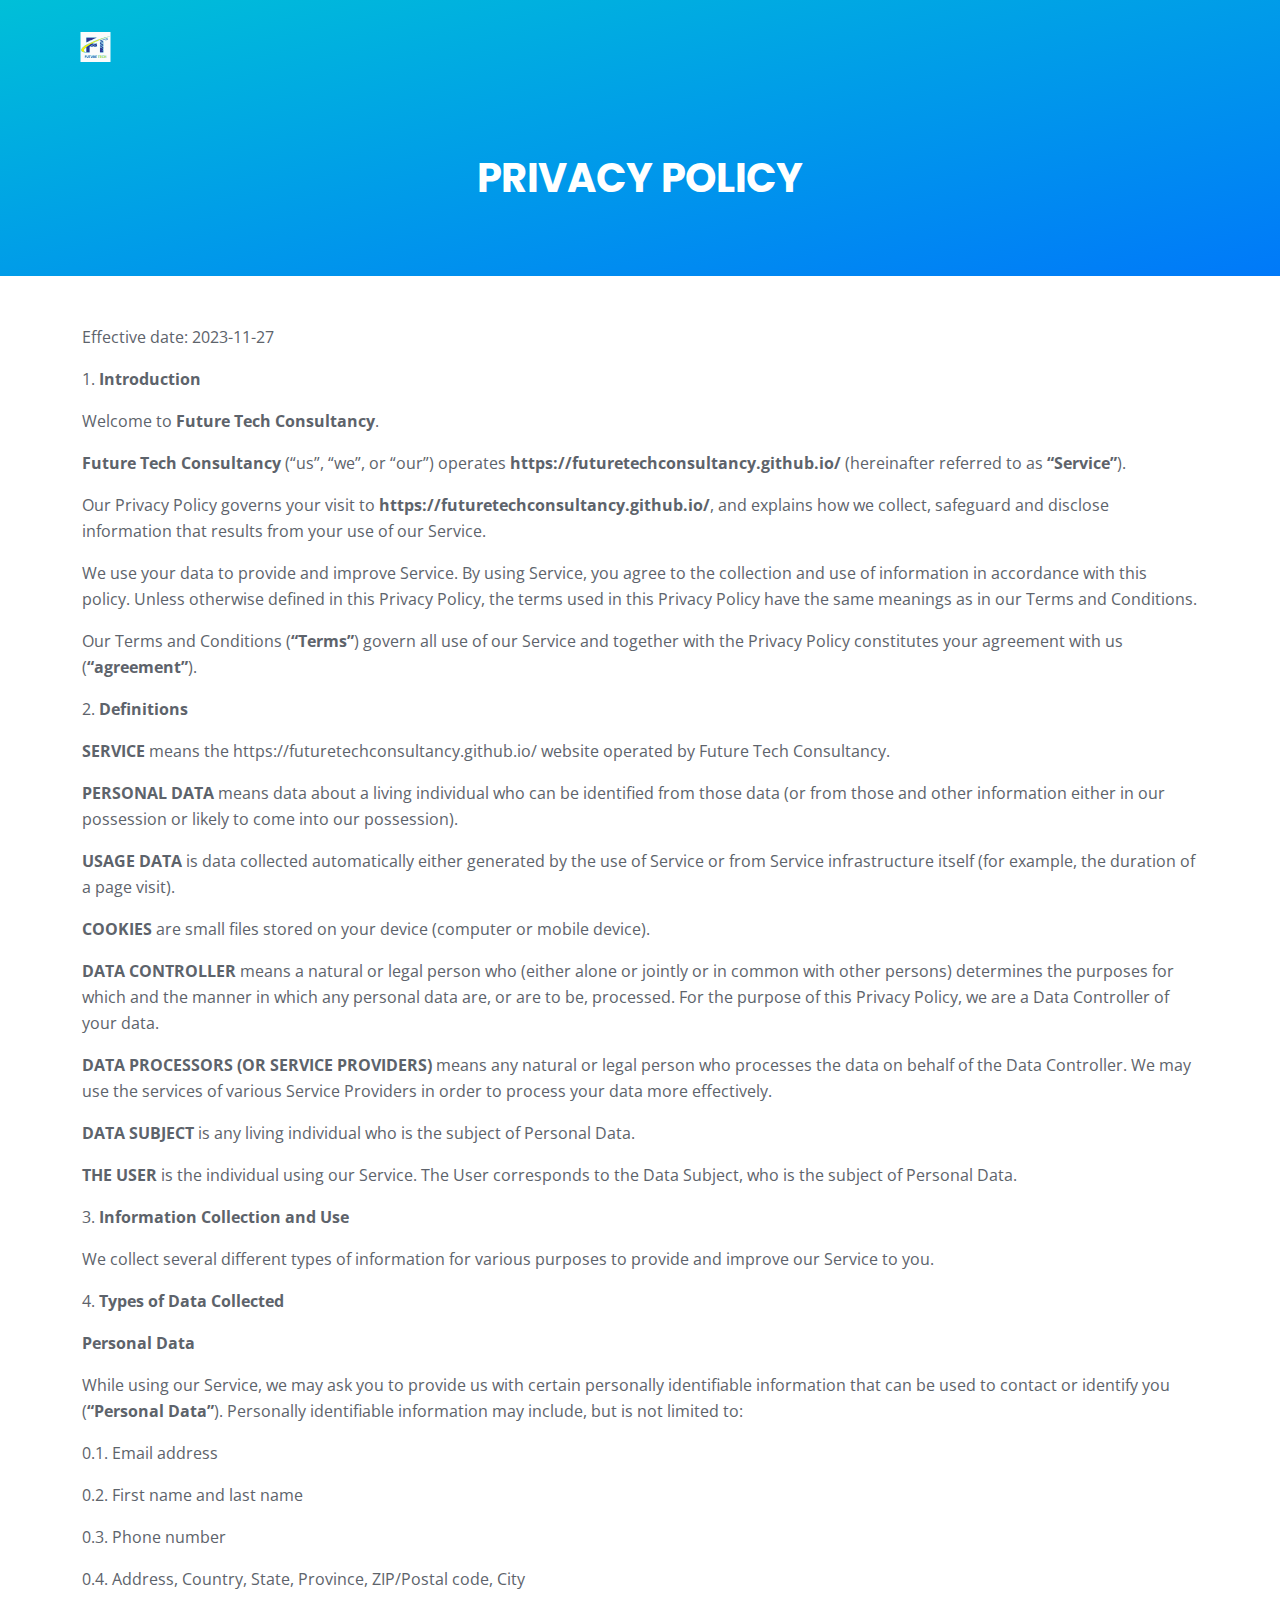
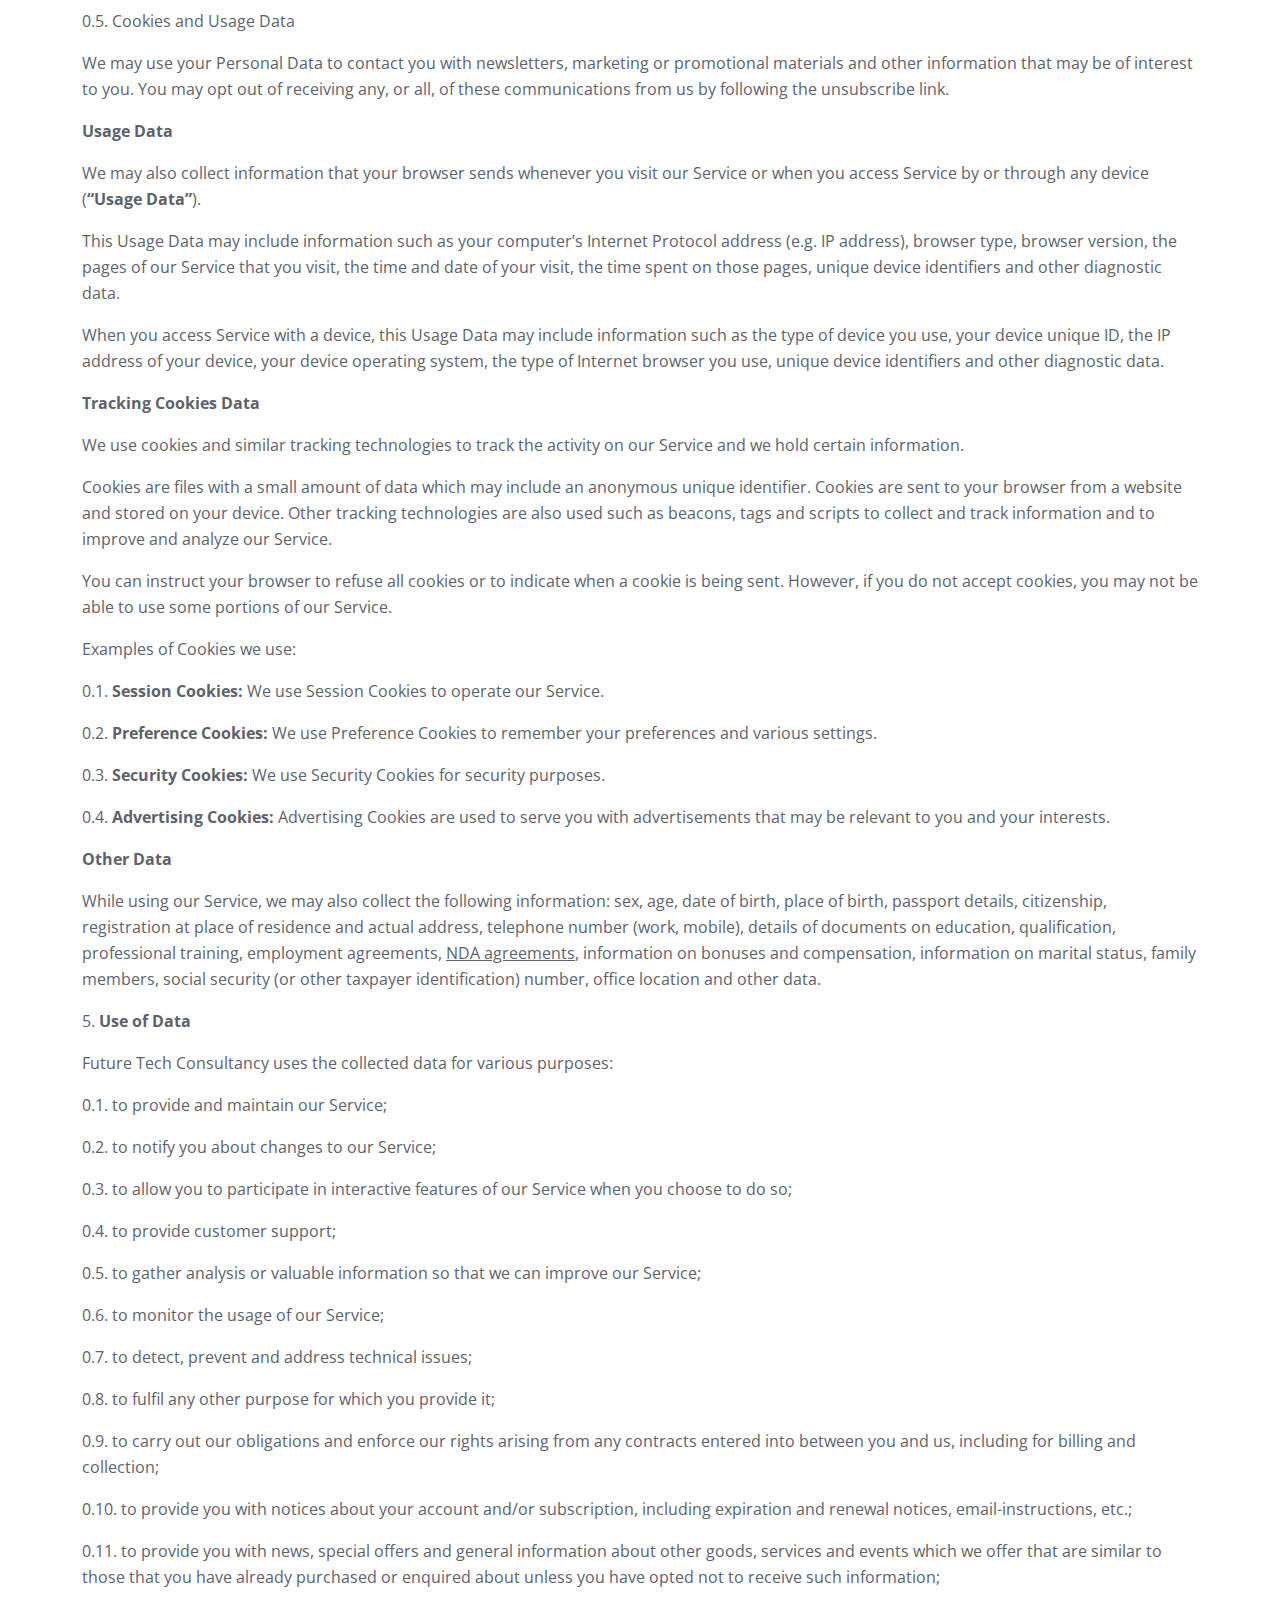
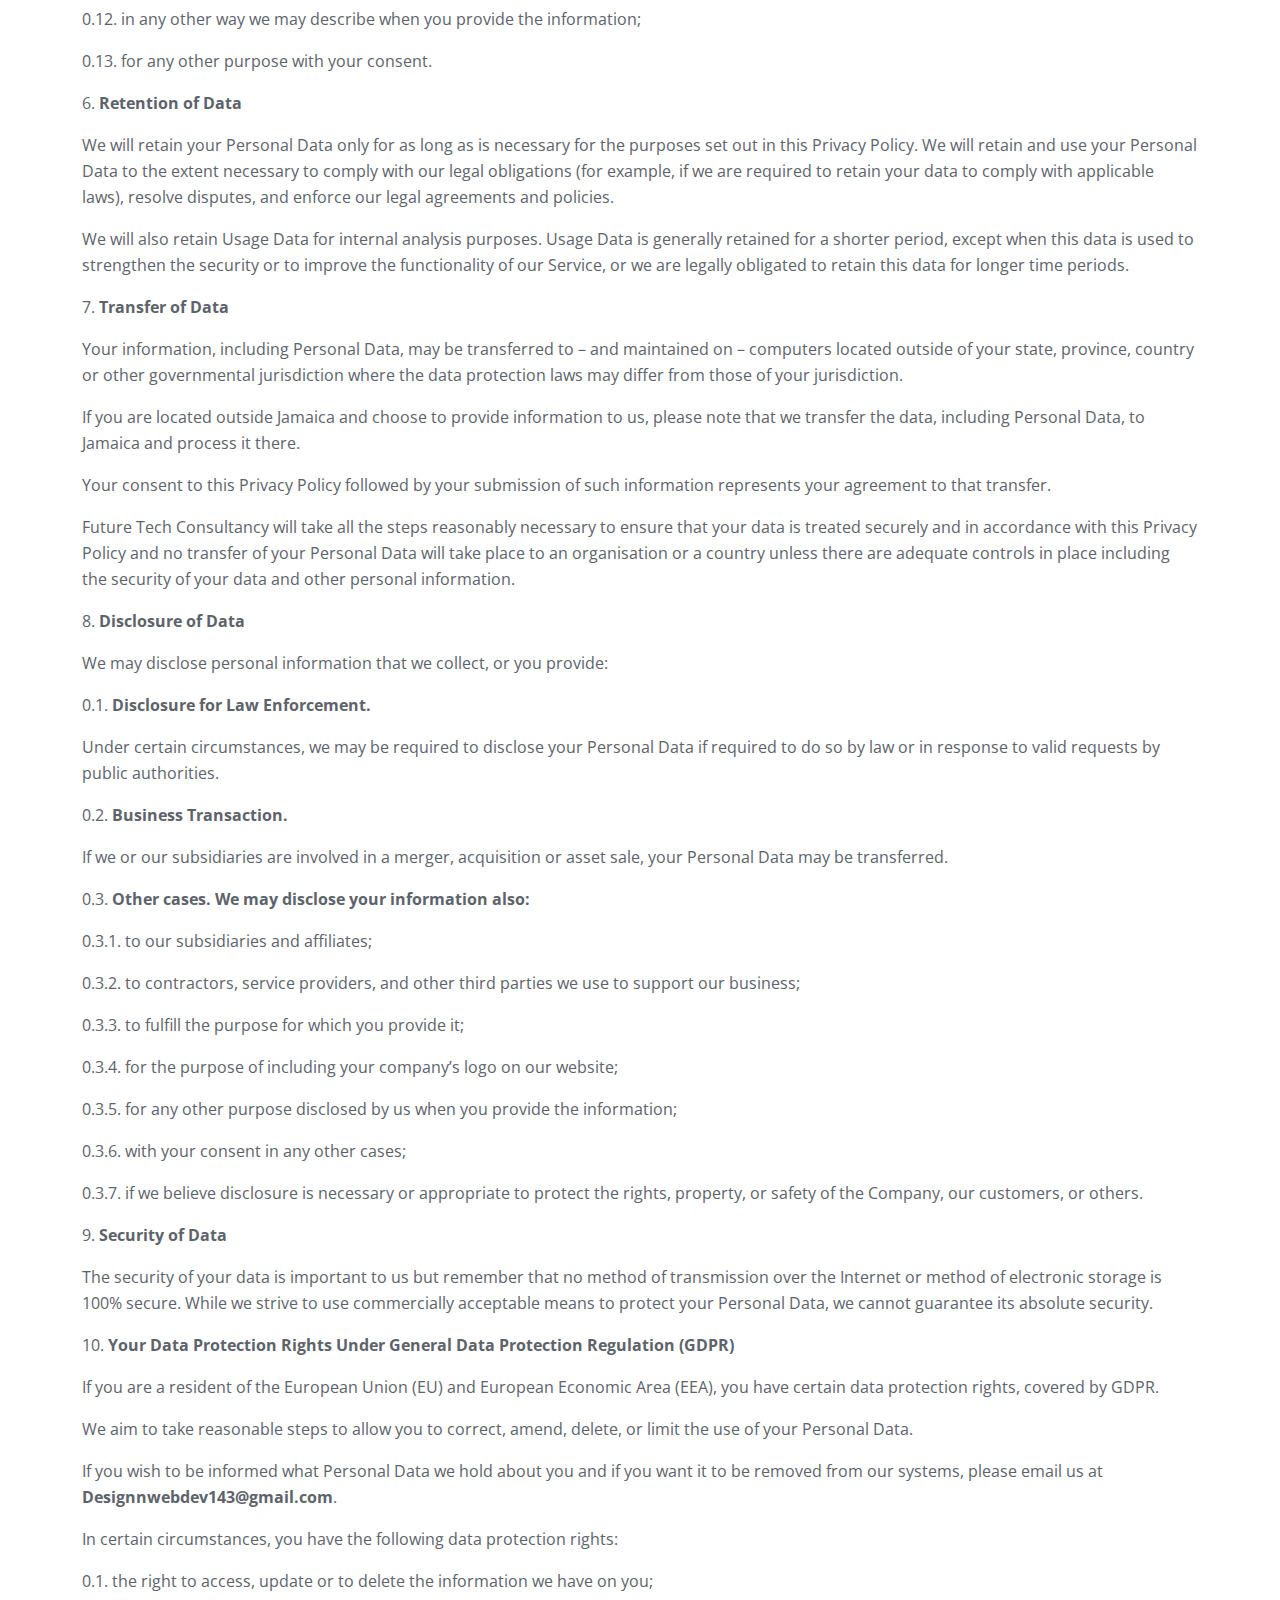
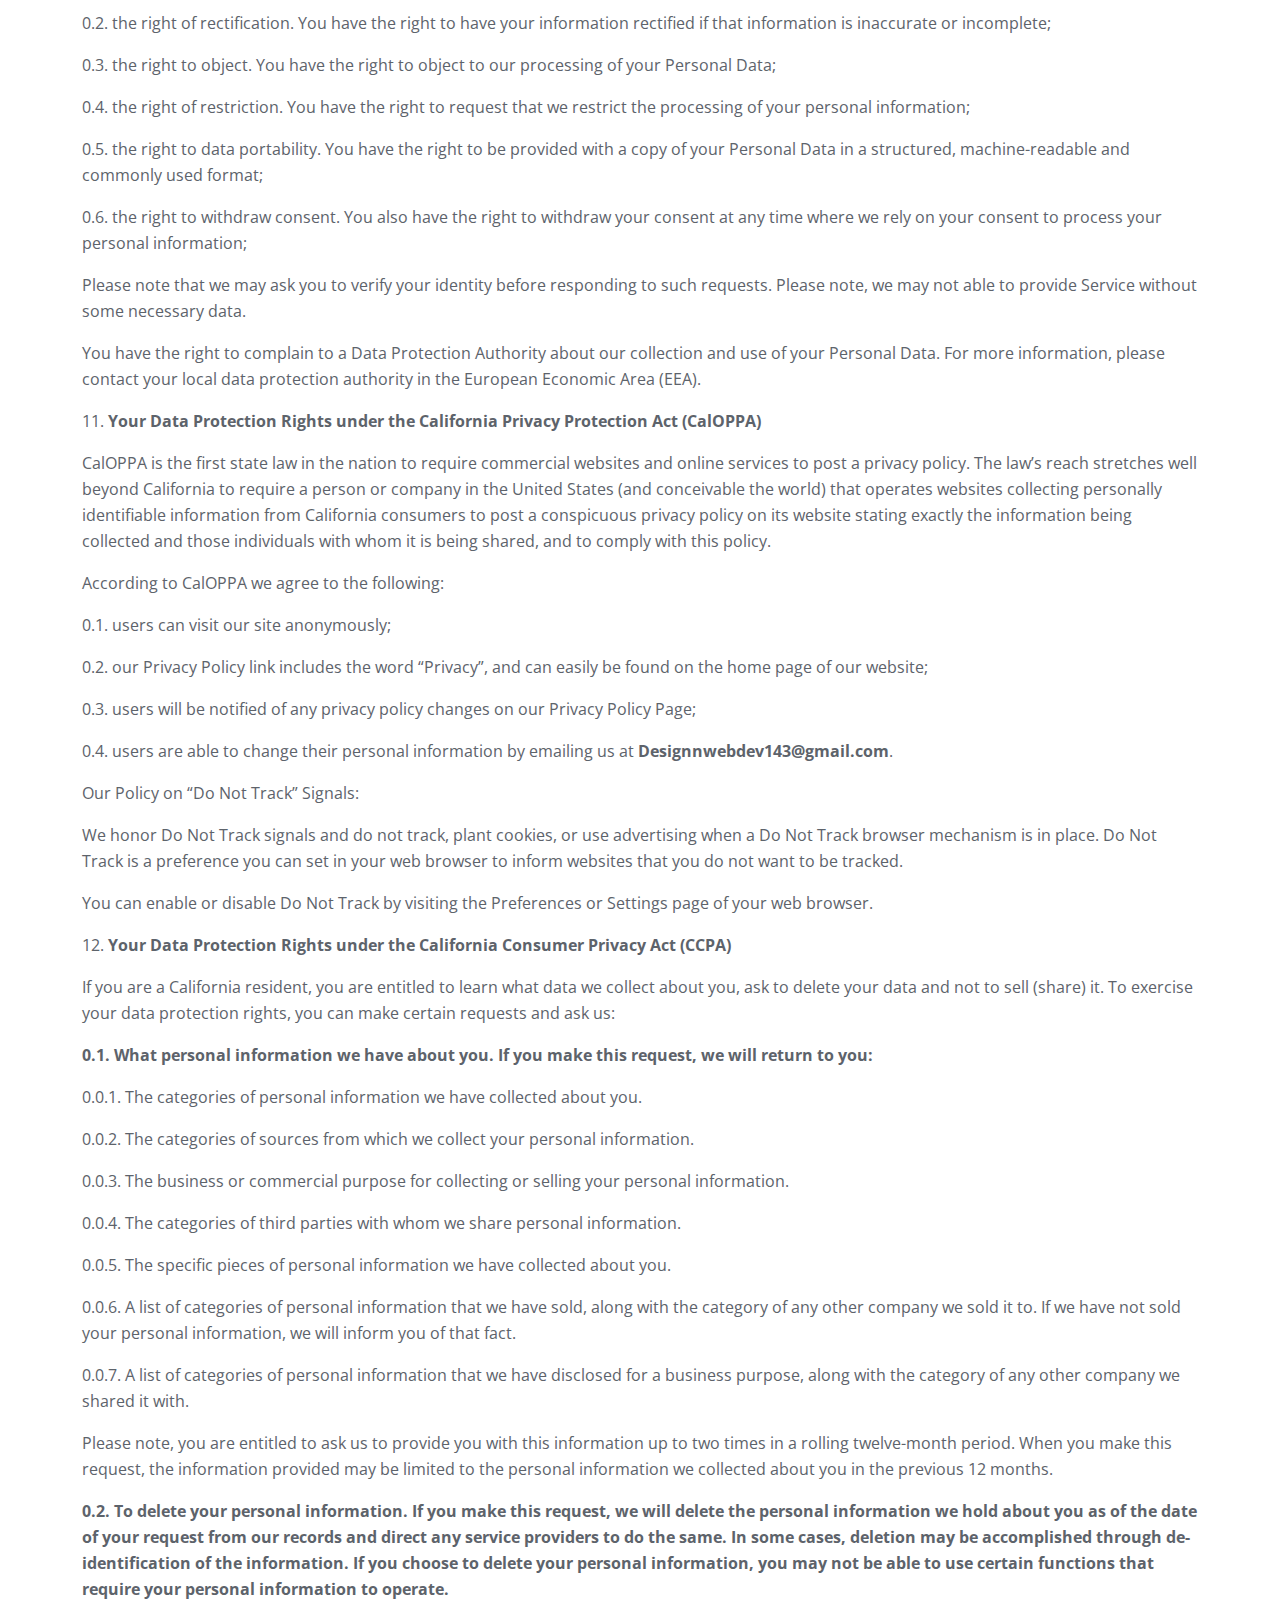
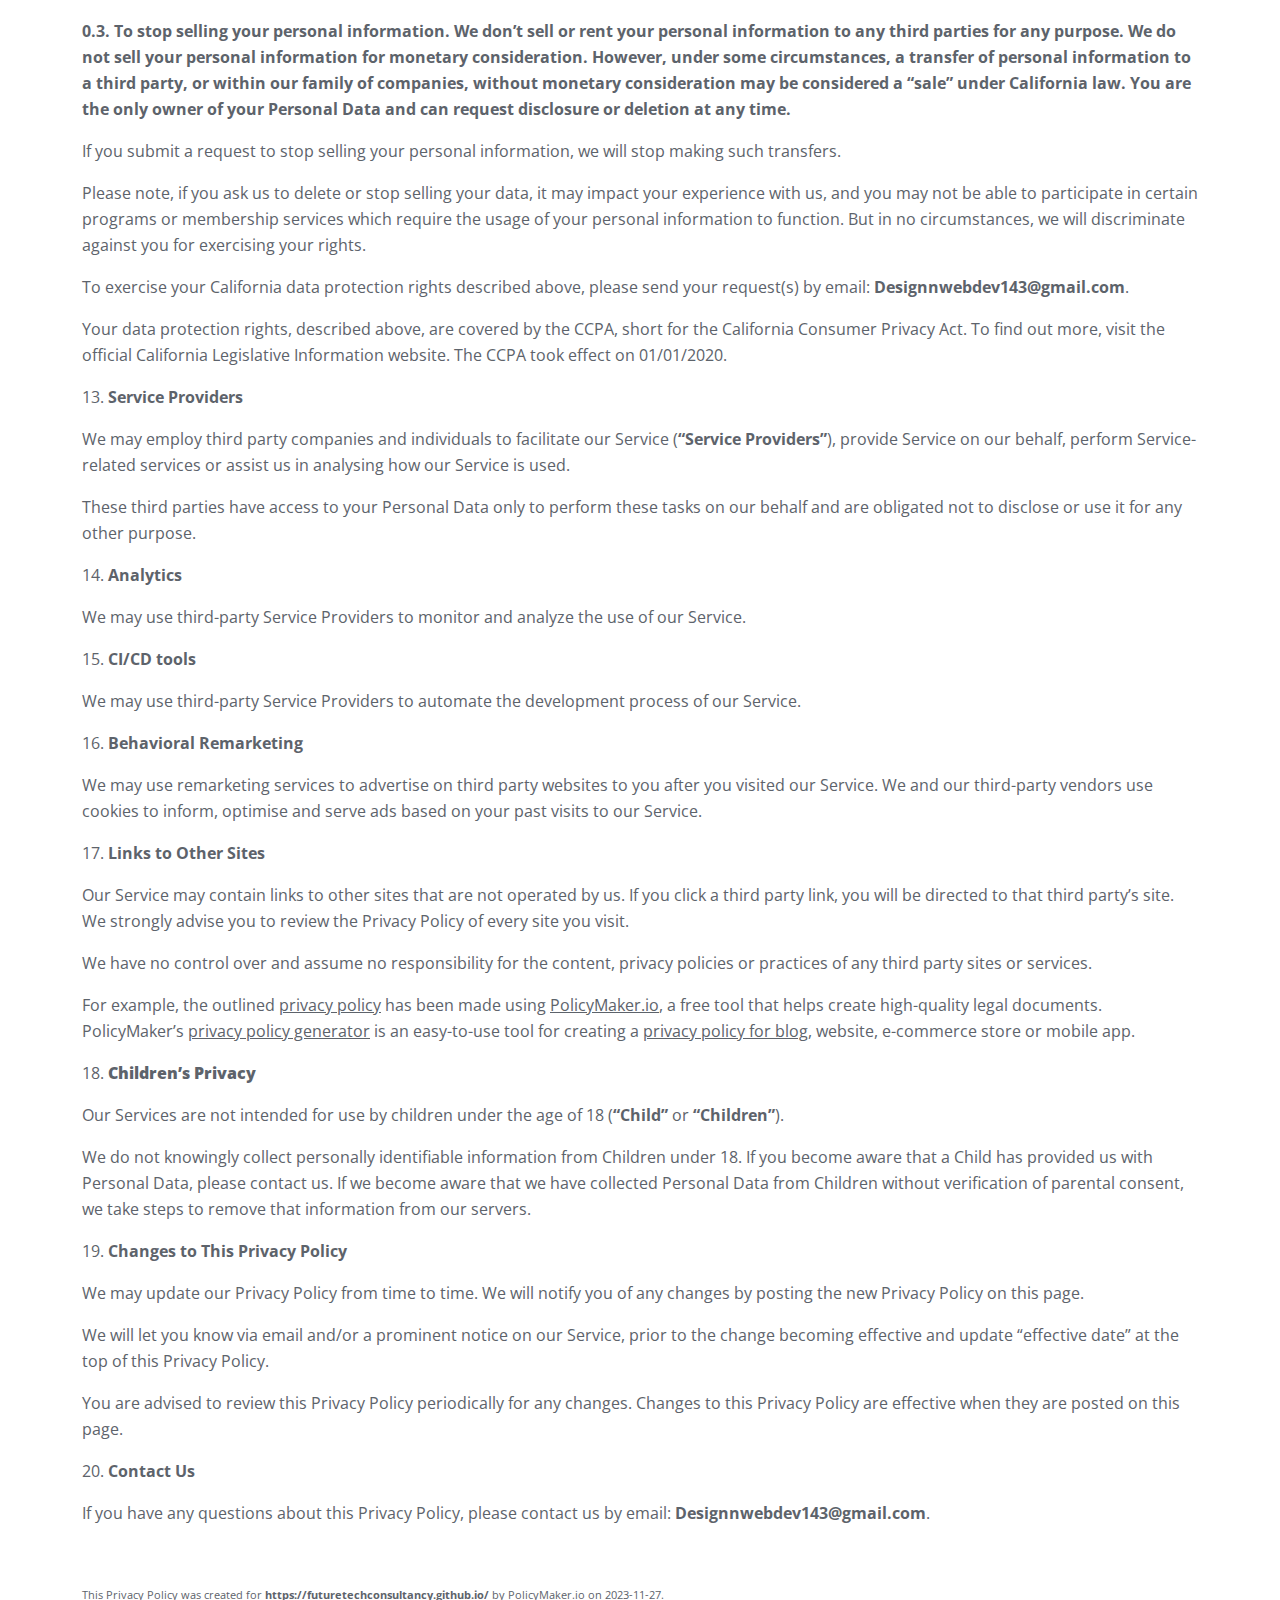
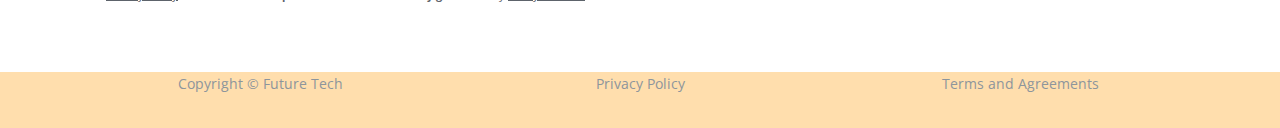
<file: privacy.html>
<!DOCTYPE html>
<html lang="en">
    <head>
        <meta charset="utf-8">
        <meta name="viewport" content="width=device-width, initial-scale=1, shrink-to-fit=no">
        
        <!-- SEO Meta Tags -->
        <meta name="description" content="Your description">
        <meta name="author" content="Your name">

        <!-- OG Meta Tags to improve the way the post looks when you share the page on Facebook, Twitter, LinkedIn -->
        <meta property="og:site_name" content="" /> <!-- website name -->
        <meta property="og:site" content="" /> <!-- website link -->
        <meta property="og:title" content=""/> <!-- title shown in the actual shared post -->
        <meta property="og:description" content="" /> <!-- description shown in the actual shared post -->
        <meta property="og:image" content="" /> <!-- image link, make sure it's jpg -->
        <meta property="og:url" content="" /> <!-- where do you want your post to link to -->
        <meta name="twitter:card" content="summary_large_image"> <!-- to have large image post format in Twitter -->

        <!-- Webpage Title -->
        <title>Privacy Policy</title>
        
        <!-- Styles -->
        <link href="https://fonts.googleapis.com/css2?family=Open+Sans:ital,wght@0,400;0,600;0,700;1,400&family=Poppins:wght@600&display=swap" rel="stylesheet">
        <link href="css/bootstrap.min.css" rel="stylesheet">
        <link href="css/fontawesome-all.min.css" rel="stylesheet">
        <link href="css/swiper.css" rel="stylesheet">
        <link href="css/styles.css" rel="stylesheet">
        
        <!-- Favicon  -->
        <link rel="icon" href="images/favicon.png">
    </head>
    <body>
        
        <!-- Navigation -->
        <nav id="navbarExample" class="navbar navbar-expand-lg fixed-top navbar-light" aria-label="Main navigation">
            <div class="container">

                <!-- Image Logo -->
                <a class="navbar-brand logo-image" href="index.html"><img src="images/logo.svg" alt="alternative"></a> 

                <!-- Text Logo - Use this if you don't have a graphic logo -->
                <!-- <a class="navbar-brand logo-text" href="index.html">Evolo</a> -->

                <button class="navbar-toggler p-0 border-0" type="button" id="navbarSideCollapse" aria-label="Toggle navigation">
                    <span class="navbar-toggler-icon"></span>
                </button>
            </div> <!-- end of container -->
        </nav> <!-- end of navbar -->
        <!-- end of navigation -->

        <!-- Header -->
        <header class="ex-header">
            <div class="container">
                <div class="row">
                    <div class="col-xl-10 offset-xl-1">
                        <h1 style="text-align: center;">PRIVACY POLICY</h1>
                    </div> <!-- end of col -->
                </div> <!-- end of row -->
            </div> <!-- end of container -->
        </header> <!-- end of ex-header -->
        <!-- end of header -->

        <!-- Basic -->
        <div class="ex-basic-1 pt-5 pb-5">
            <div class="container">
                <p>Effective date: 2023-11-27</p>
                <p>1. <b>Introduction</b></p>
                <p>Welcome to <b> Future Tech Consultancy</b>.</p>
                <p><b>Future Tech Consultancy</b> (“us”, “we”, or “our”) operates <b>https://futuretechconsultancy.github.io/</b> (hereinafter referred to as <b>“Service”</b>).</p>
                <p>Our Privacy Policy governs your visit to <b>https://futuretechconsultancy.github.io/</b>, and explains how we collect, safeguard and disclose information that results from your use of our Service.</p>
                <p>We use your data to provide and improve Service. By using Service, you agree to the collection and use of information in accordance with this policy. Unless otherwise defined in this Privacy Policy, the terms used in this Privacy Policy have the same meanings as in our Terms and Conditions.</p>
                <p>Our Terms and Conditions (<b>“Terms”</b>) govern all use of our Service and together with the Privacy Policy constitutes your agreement with us (<b>“agreement”</b>).</p>
                <p>2. <b>Definitions</b></p>
                <p><b>SERVICE</b> means the https://futuretechconsultancy.github.io/ website operated by Future Tech Consultancy.</p>
                <p><b>PERSONAL DATA</b> means data about a living individual who can be identified from those data (or from those and other information either in our possession or likely to come into our possession).</p>
                <p><b>USAGE DATA</b> is data collected automatically either generated by the use of Service or from Service infrastructure itself (for example, the duration of a page visit).</p>
                <p><b>COOKIES</b> are small files stored on your device (computer or mobile device).</p>
                <p><b>DATA CONTROLLER</b> means a natural or legal person who (either alone or jointly or in common with other persons) determines the purposes for which and the manner in which any personal data are, or are to be, processed. For the purpose of this Privacy Policy, we are a Data Controller of your data.</p>
                <p><b>DATA PROCESSORS (OR SERVICE PROVIDERS)</b> means any natural or legal person who processes the data on behalf of the Data Controller. We may use the services of various Service Providers in order to process your data more effectively.</p> <p><b>DATA SUBJECT</b> is any living individual who is the subject of Personal Data.</p>
                <p><b>THE USER</b> is the individual using our Service. The User corresponds to the Data Subject, who is the subject of Personal Data.</p>
                <p>3. <b>Information Collection and Use</b></p>
                <p>We collect several different types of information for various purposes to provide and improve our Service to you.</p>
                <p>4. <b>Types of Data Collected</b></p>
                <p><b>Personal Data</b></p>
                <p>While using our Service, we may ask you to provide us with certain personally identifiable information that can be used to contact or identify you (<b>“Personal Data”</b>). Personally identifiable information may include, but is not limited to:</p>
                <p>0.1. Email address</p>
                <p>0.2. First name and last name</p>
                <p>0.3. Phone number</p>
                <p>0.4. Address, Country, State, Province, ZIP/Postal code, City</p>
                <p>0.5. Cookies and Usage Data</p>
                <p>We may use your Personal Data to contact you with newsletters, marketing or promotional materials and other information that may be of interest to you. You may opt out of receiving any, or all, of these communications from us by following the unsubscribe link.</p>
                <p><b>Usage Data</b></p>
                <p>We may also collect information that your browser sends whenever you visit our Service or when you access Service by or through any device (<b>“Usage Data”</b>).</p>
                <p>This Usage Data may include information such as your computer’s Internet Protocol address (e.g. IP address), browser type, browser version, the pages of our Service that you visit, the time and date of your visit, the time spent on those pages, unique device identifiers and other diagnostic data.</p>
                <p>When you access Service with a device, this Usage Data may include information such as the type of device you use, your device unique ID, the IP address of your device, your device operating system, the type of Internet browser you use, unique device identifiers and other diagnostic data.</p>

                <p><b>Tracking Cookies Data</b></p>
                <p>We use cookies and similar tracking technologies to track the activity on our Service and we hold certain information.</p>
                <p>Cookies are files with a small amount of data which may include an anonymous unique identifier. Cookies are sent to your browser from a website and stored on your device. Other tracking technologies are also used such as beacons, tags and scripts to collect and track information and to improve and analyze our Service.</p>
                <p>You can instruct your browser to refuse all cookies or to indicate when a cookie is being sent. However, if you do not accept cookies, you may not be able to use some portions of our Service.</p>
                <p>Examples of Cookies we use:</p>
                <p>0.1. <b>Session Cookies:</b> We use Session Cookies to operate our Service.</p>
                <p>0.2. <b>Preference Cookies:</b> We use Preference Cookies to remember your preferences and various settings.</p>
                <p>0.3. <b>Security Cookies:</b> We use Security Cookies for security purposes.</p>
                <p>0.4. <b>Advertising Cookies:</b> Advertising Cookies are used to serve you with advertisements that may be relevant to you and your interests.</p>
                <p><b>Other Data</b></p>
                <p>While using our Service, we may also collect the following information: sex, age, date of birth, place of birth, passport details, citizenship, registration at place of residence and actual address, telephone number (work, mobile), details of documents on education, qualification, professional training, employment agreements, <a href="https://policymaker.io/non-disclosure-agreement/">NDA agreements</a>, information on bonuses and compensation, information on marital status, family members, social security (or other taxpayer identification) number, office location and other data.</p>
                <p>5. <b>Use of Data</b></p>
                <p>Future Tech Consultancy uses the collected data for various purposes:</p>
                <p>0.1. to provide and maintain our Service;</p>
                <p>0.2. to notify you about changes to our Service;</p>
                <p>0.3. to allow you to participate in interactive features of our Service when you choose to do so;</p>
                <p>0.4. to provide customer support;</p>
                <p>0.5. to gather analysis or valuable information so that we can improve our Service;</p>
                <p>0.6. to monitor the usage of our Service;</p>
                <p>0.7. to detect, prevent and address technical issues;</p>
                <p>0.8. to fulfil any other purpose for which you provide it;</p>
                <p>0.9. to carry out our obligations and enforce our rights arising from any contracts entered into between you and us, including for billing and collection;</p>
                <p>0.10. to provide you with notices about your account and/or subscription, including expiration and renewal notices, email-instructions, etc.;</p>
                <p>0.11. to provide you with news, special offers and general information about other goods, services and events which we offer that are similar to those that you have already purchased or enquired about unless you have opted not to receive such information;</p>
                <p>0.12. in any other way we may describe when you provide the information;</p>
                <p>0.13. for any other purpose with your consent.</p>
                <p>6. <b>Retention of Data</b></p>
                <p>We will retain your Personal Data only for as long as is necessary for the purposes set out in this Privacy Policy. We will retain and use your Personal Data to the extent necessary to comply with our legal obligations (for example, if we are required to retain your data to comply with applicable laws), resolve disputes, and enforce our legal agreements and policies.</p>
                <p>We will also retain Usage Data for internal analysis purposes. Usage Data is generally retained for a shorter period, except when this data is used to strengthen the security or to improve the functionality of our Service, or we are legally obligated to retain this data for longer time periods.</p>
                <p>7. <b>Transfer of Data</b></p>
                <p>Your information, including Personal Data, may be transferred to – and maintained on – computers located outside of your state, province, country or other governmental jurisdiction where the data protection laws may differ from those of your jurisdiction.</p>
                <p>If you are located outside Jamaica and choose to provide information to us, please note that we transfer the data, including Personal Data, to Jamaica and process it there.</p>
                <p>Your consent to this Privacy Policy followed by your submission of such information represents your agreement to that transfer.</p>
                <p>Future Tech Consultancy will take all the steps reasonably necessary to ensure that your data is treated securely and in accordance with this Privacy Policy and no transfer of your Personal Data will take place to an organisation or a country unless there are adequate controls in place including the security of your data and other personal information.</p>
                <p>8. <b>Disclosure of Data</b></p>
                <p>We may disclose personal information that we collect, or you provide:</p>
                <p>0.1. <b>Disclosure for Law Enforcement.</b></p><p>Under certain circumstances, we may be required to disclose your Personal Data if required to do so by law or in response to valid requests by public authorities.</p><p>0.2. <b>Business Transaction.</b></p><p>If we or our subsidiaries are involved in a merger, acquisition or asset sale, your Personal Data may be transferred.</p><p>0.3. <b>Other cases. We may disclose your information also:</b></p><p>0.3.1. to our subsidiaries and affiliates;</p><p>0.3.2. to contractors, service providers, and other third parties we use to support our business;</p><p>0.3.3. to fulfill the purpose for which you provide it;</p><p>0.3.4. for the purpose of including your company’s logo on our website;</p><p>0.3.5. for any other purpose disclosed by us when you provide the information;</p><p>0.3.6. with your consent in any other cases;</p><p>0.3.7. if we believe disclosure is necessary or appropriate to protect the rights, property, or safety of the Company, our customers, or others.</p>
                <p>9. <b>Security of Data</b></p>
                <p>The security of your data is important to us but remember that no method of transmission over the Internet or method of electronic storage is 100% secure. While we strive to use commercially acceptable means to protect your Personal Data, we cannot guarantee its absolute security.</p>
                <p>10. <b>Your Data Protection Rights Under General Data Protection Regulation (GDPR)
                </b></p>
                <p>If you are a resident of the European Union (EU) and European Economic Area (EEA), you have certain data protection rights, covered by GDPR.</p>
                <p>We aim to take reasonable steps to allow you to correct, amend, delete, or limit the use of your Personal Data.</p>
                <p> If you wish to be informed what Personal Data we hold about you and if you want it to be removed from our systems, please email us at <b>Designnwebdev143@gmail.com</b>.</p>
                <p>In certain circumstances, you have the following data protection rights:</p>
                <p>0.1. the right to access, update or to delete the information we have on you;</p>
                <p>0.2. the right of rectification. You have the right to have your information rectified if that information is inaccurate or incomplete;</p>
                <p>0.3. the right to object. You have the right to object to our processing of your Personal Data;</p>
                <p>0.4. the right of restriction. You have the right to request that we restrict the processing of your personal information;</p>
                <p>0.5. the right to data portability. You have the right to be provided with a copy of your Personal Data in a structured, machine-readable and commonly used format;</p>
                <p>0.6. the right to withdraw consent. You also have the right to withdraw your consent at any time where we rely on your consent to process your personal information;</p>
                <p>Please note that we may ask you to verify your identity before responding to such requests. Please note, we may not able to provide Service without some necessary data.</p>
                <p>You have the right to complain to a Data Protection Authority about our collection and use of your Personal Data. For more information, please contact your local data protection authority in the European Economic Area (EEA).</p>
                <p>11. <b>Your Data Protection Rights under the California Privacy Protection Act (CalOPPA)</b></p>
                <p>CalOPPA is the first state law in the nation to require commercial websites and online services to post a privacy policy. The law’s reach stretches well beyond California to require a person or company in the United States (and conceivable the world) that operates websites collecting personally identifiable information from California consumers to post a conspicuous privacy policy on its website stating exactly the information being collected and those individuals with whom it is being shared, and to comply with this policy.</p>
                <p>According to CalOPPA we agree to the following:</p>
                <p>0.1. users can visit our site anonymously;</p>
                <p>0.2. our Privacy Policy link includes the word “Privacy”, and can easily be found on the home page of our website;</p>
                <p>0.3. users will be notified of any privacy policy changes on our Privacy Policy Page;</p>
                <p>0.4. users are able to change their personal information by emailing us at <b>Designnwebdev143@gmail.com</b>.</p>
                <p>Our Policy on “Do Not Track” Signals:</p>
                <p>We honor Do Not Track signals and do not track, plant cookies, or use advertising when a Do Not Track browser mechanism is in place. Do Not Track is a preference you can set in your web browser to inform websites that you do not want to be tracked.</p>
                <p>You can enable or disable Do Not Track by visiting the Preferences or Settings page of your web browser.</p>
                <p>12. <b>Your Data Protection Rights under the California Consumer Privacy Act (CCPA)</b></p>
                <p>If you are a California resident, you are entitled to learn what data we collect about you, ask to delete your data and not to sell (share) it. To exercise your data protection rights, you can make certain requests and ask us:</p>
                <p><b>0.1. What personal information we have about you. If you make this request, we will return to you:</b></p>
                <p>0.0.1. The categories of personal information we have collected about you.</p>
                <p>0.0.2. The categories of sources from which we collect your personal information.</p>
                <p>0.0.3. The business or commercial purpose for collecting or selling your personal information.</p>
                <p>0.0.4. The categories of third parties with whom we share personal information.</p>
                <p>0.0.5. The specific pieces of personal information we have collected about you.</p>
                <p>0.0.6. A list of categories of personal information that we have sold, along with the category of any other company we sold it to. If we have not sold your personal information, we will inform you of that fact.</p>
                <p>0.0.7. A list of categories of personal information that we have disclosed for a business purpose, along with the category of any other company we shared it with.</p>
                <p>Please note, you are entitled to ask us to provide you with this information up to two times in a rolling twelve-month period. When you make this request, the information provided may be limited to the personal information we collected about you in the previous 12 months.</p>
                <p><b>0.2. To delete your personal information. If you make this request, we will delete the personal information we hold about you as of the date of your request from our records and direct any service providers to do the same. In some cases, deletion may be accomplished through de-identification of the information. If you choose to delete your personal information, you may not be able to use certain functions that require your personal information to operate.</b></p>
                <p><b>0.3. To stop selling your personal information. We don’t sell or rent your personal information to any third parties for any purpose. We do not sell your personal information for monetary consideration. However, under some circumstances, a transfer of personal information to a third party, or within our family of companies, without monetary consideration may be considered a “sale” under California law. You are the only owner of your Personal Data and can request disclosure or deletion at any time.</b></p>
                <p>If you submit a request to stop selling your personal information, we will stop making such transfers.</p>
                <p>Please note, if you ask us to delete or stop selling your data, it may impact your experience with us, and you may not be able to participate in certain programs or membership services which require the usage of your personal information to function. But in no circumstances, we will discriminate against you for exercising your rights.</p>
                <p>To exercise your California data protection rights described above, please send your request(s) by email: <b>Designnwebdev143@gmail.com</b>.</p>
                <p>Your data protection rights, described above, are covered by the CCPA, short for the California Consumer Privacy Act. To find out more, visit the official California Legislative Information website. The CCPA took effect on 01/01/2020.</p>
                <p>13. <b>Service Providers</b></p>
                <p>We may employ third party companies and individuals to facilitate our Service (<b>“Service Providers”</b>), provide Service on our behalf, perform Service-related services or assist us in analysing how our Service is used.</p>
                <p>These third parties have access to your Personal Data only to perform these tasks on our behalf and are obligated not to disclose or use it for any other purpose.</p>
                <p>14. <b>Analytics</b></p>
                <p>We may use third-party Service Providers to monitor and analyze the use of our Service.</p>
                <p>15. <b>CI/CD tools</b></p>
                <p>We may use third-party Service Providers to automate the development process of our Service.</p>

                <p>16. <b>Behavioral Remarketing</b></p>
                <p>We may use remarketing services to advertise on third party websites to you after you visited our Service. We and our third-party vendors use cookies to inform, optimise and serve ads based on your past visits to our Service.</p>

                <p>17. <b>Links to Other Sites</b></p>
                <p>Our Service may contain links to other sites that are not operated by us. If you click a third party link, you will be directed to that third party’s site. We strongly advise you to review the Privacy Policy of every site you visit.</p>
                <p>We have no control over and assume no responsibility for the content, privacy policies or practices of any third party sites or services.</p>
                <p>For example, the outlined <a href="https://policymaker.io/privacy-policy/">privacy policy</a> has been made using <a href="https://policymaker.io/">PolicyMaker.io</a>, a free tool that helps create high-quality legal documents. PolicyMaker’s <a href="https://policymaker.io/privacy-policy/">privacy policy generator</a> is an easy-to-use tool for creating a <a href="https://policymaker.io/blog-privacy-policy/">privacy policy for blog</a>, website, e-commerce store or mobile app.</p>
                <p>18. <b><b>Children’s Privacy</b></b></p>
                <p>Our Services are not intended for use by children under the age of 18 (<b>“Child”</b> or <b>“Children”</b>).</p>
                <p>We do not knowingly collect personally identifiable information from Children under 18. If you become aware that a Child has provided us with Personal Data, please contact us. If we become aware that we have collected Personal Data from Children without verification of parental consent, we take steps to remove that information from our servers.</p>
                <p>19. <b>Changes to This Privacy Policy</b></p>
                <p>We may update our Privacy Policy from time to time. We will notify you of any changes by posting the new Privacy Policy on this page.</p>
                <p>We will let you know via email and/or a prominent notice on our Service, prior to the change becoming effective and update “effective date” at the top of this Privacy Policy.</p>
                <p>You are advised to review this Privacy Policy periodically for any changes. Changes to this Privacy Policy are effective when they are posted on this page.</p>
                <p>20. <b>Contact Us</b></p>
                <p>If you have any questions about this Privacy Policy, please contact us by email: <b>Designnwebdev143@gmail.com</b>.</p>
                <p style="margin-top: 5em; font-size: 0.7em;">This <a href="https://policymaker.io/privacy-policy/">Privacy Policy</a> was created for <b>https://futuretechconsultancy.github.io/</b> by <a href="https://policymaker.io">PolicyMaker.io</a> on 2023-11-27.</p>
            </div> <!-- end of container -->
        </div> <!-- end of ex-basic-1 -->
        <!-- end of basic -->

        <!-- Copyright -->
        <div class="copyright">
            <div class="container">
                <div class="row">
                    <div class="col-md-4">
                        <p class="p-small">Copyright © <a href="https://futuretechconsultancy.github.io/">Future Tech</a></p>
                    </div> <!-- end of col -->
                    <div class="col-md-4">
                        <p class="p-small"><a href="privacy.html">Privacy Policy</a></p>
                    </div> <!-- end of col -->
                    <div class="col-md-4">
                        <p class="p-small"><a href="terms.html">Terms and Agreements</a></p>
                    </div> <!-- end of col -->
                </div> <!-- enf of row -->
            </div> <!-- end of container -->
        </div> <!-- end of copyright -->


        <!-- Back To Top Button -->
        <button onclick="topFunction()" id="myBtn">
            <img src="images/up-arrow.png" alt="alternative">
        </button>
        <!-- end of back to top button -->
            
        <!-- Scripts -->
        <script src="js/bootstrap.min.js"></script> <!-- Bootstrap framework -->
        <script src="js/swiper.min.js"></script> <!-- Swiper for image and text sliders -->
        <script src="js/scripts.js"></script> <!-- Custom scripts -->
    </body>
</html>
</file>
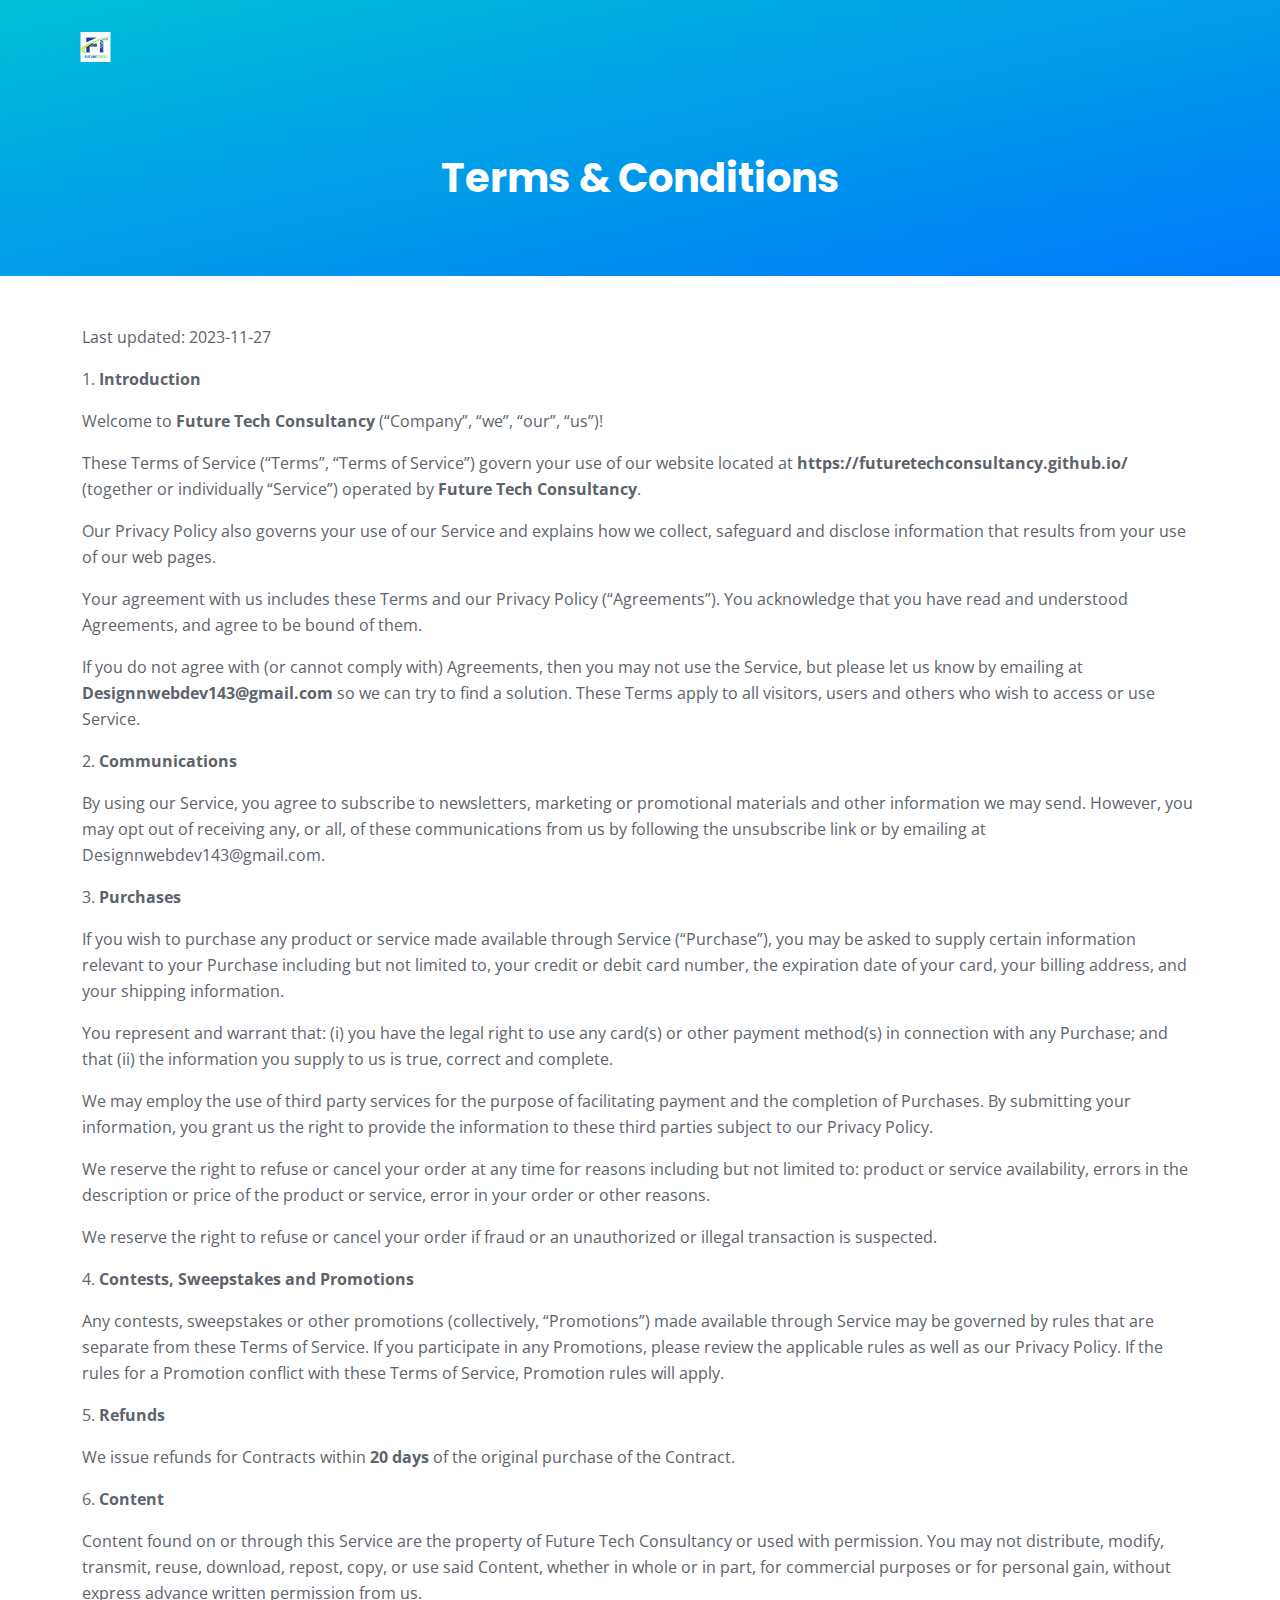
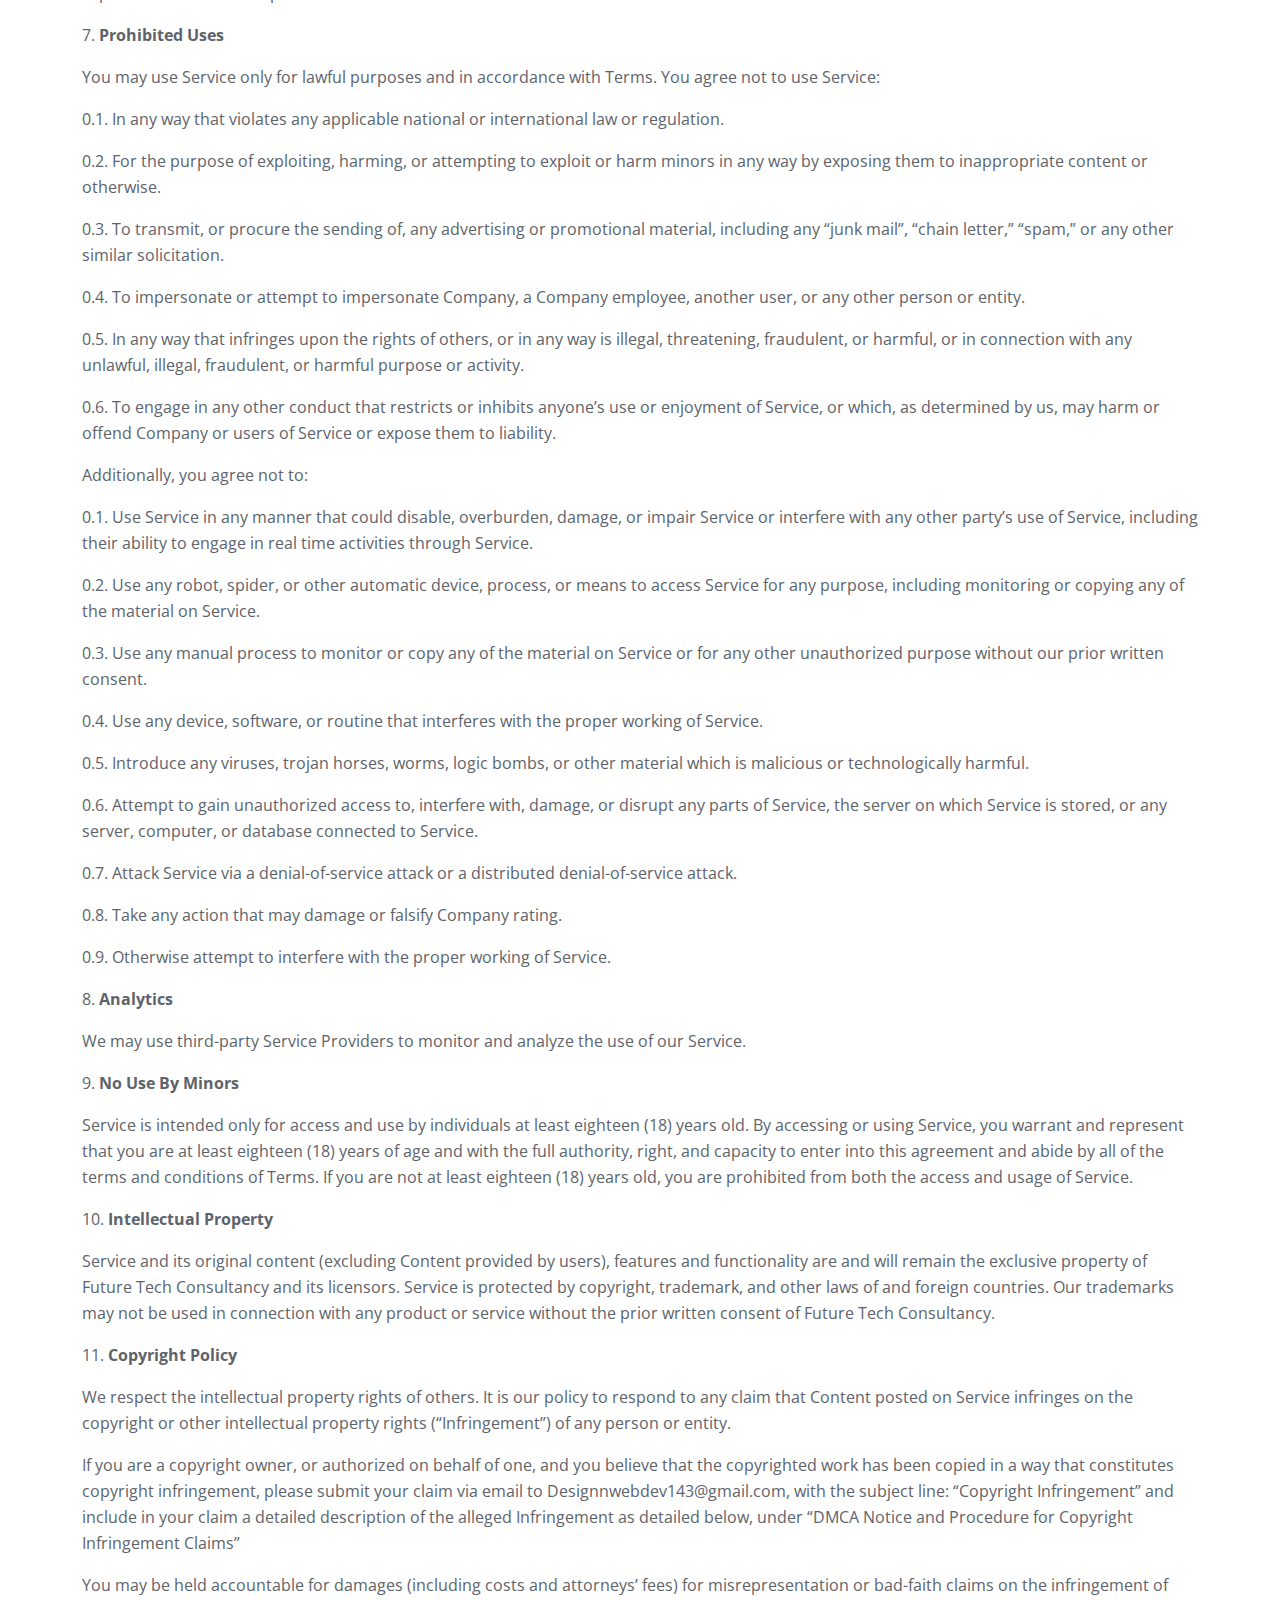
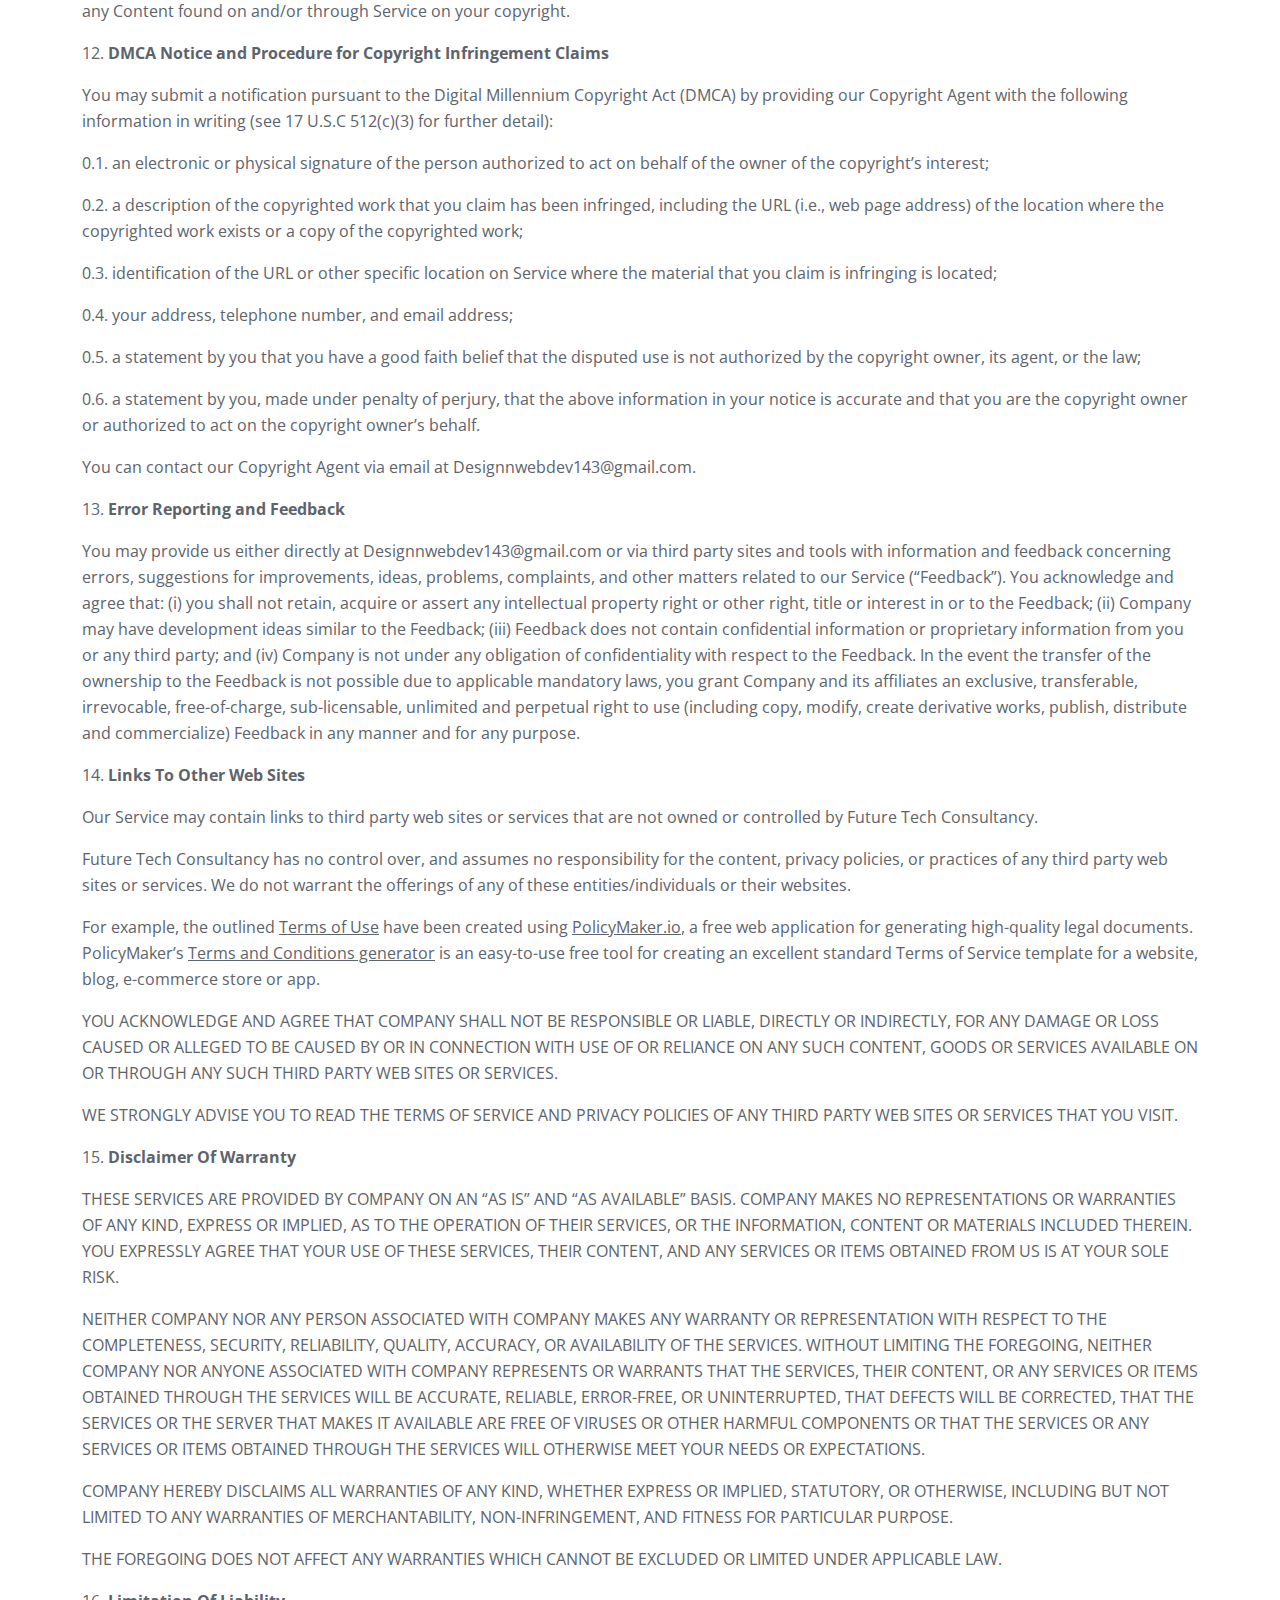
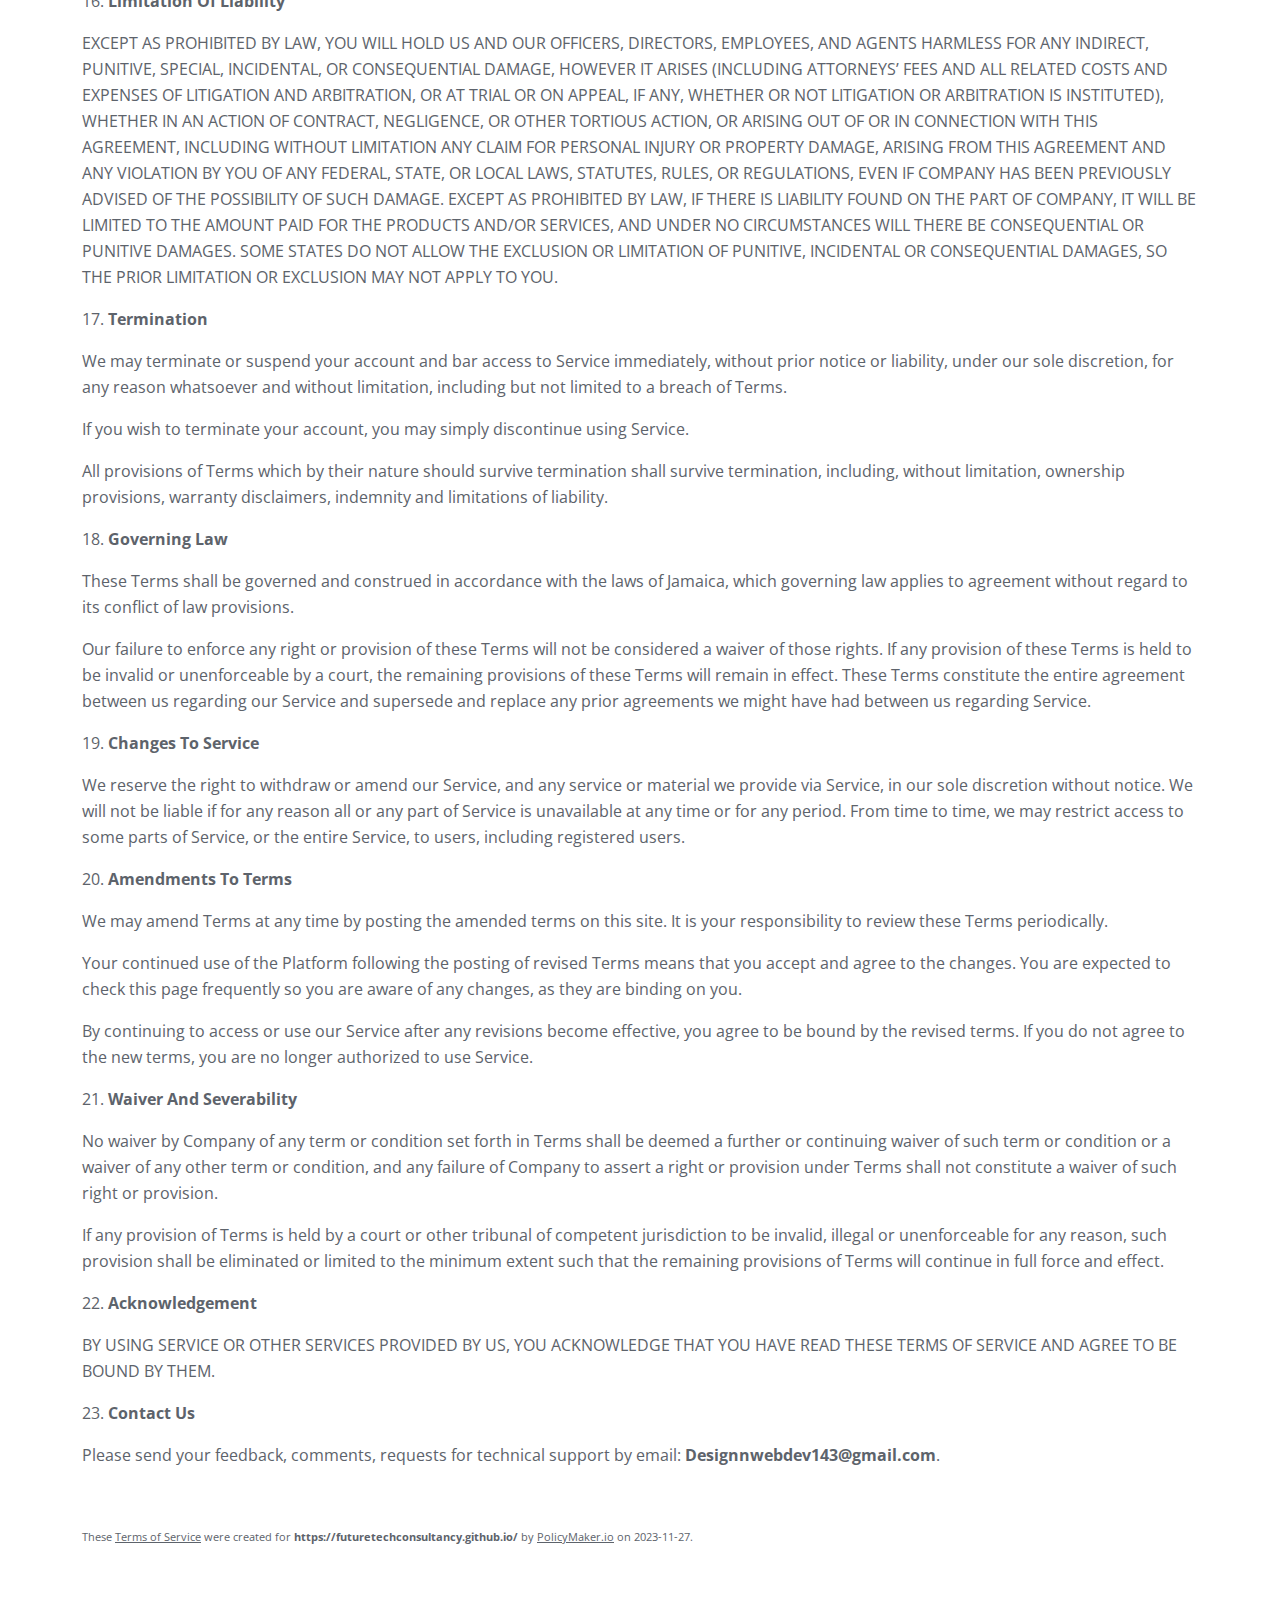
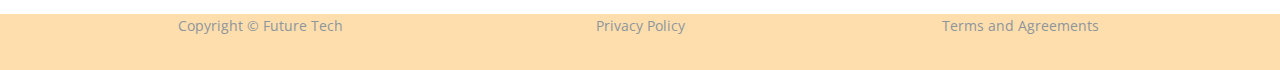
<file: terms.html>
<!DOCTYPE html>
<html lang="en">
    <head>
        <meta charset="utf-8">
        <meta name="viewport" content="width=device-width, initial-scale=1, shrink-to-fit=no">
        
        <!-- SEO Meta Tags -->
        <meta name="description" content="Your description">
        <meta name="author" content="Your name">

        <!-- OG Meta Tags to improve the way the post looks when you share the page on Facebook, Twitter, LinkedIn -->
        <meta property="og:site_name" content="" /> <!-- website name -->
        <meta property="og:site" content="" /> <!-- website link -->
        <meta property="og:title" content=""/> <!-- title shown in the actual shared post -->
        <meta property="og:description" content="" /> <!-- description shown in the actual shared post -->
        <meta property="og:image" content="" /> <!-- image link, make sure it's jpg -->
        <meta property="og:url" content="" /> <!-- where do you want your post to link to -->
        <meta name="twitter:card" content="summary_large_image"> <!-- to have large image post format in Twitter -->

        <!-- Webpage Title -->
        <title>Terms & Conditions</title>
        
        <!-- Styles -->
        <link href="https://fonts.googleapis.com/css2?family=Open+Sans:ital,wght@0,400;0,600;0,700;1,400&family=Poppins:wght@600&display=swap" rel="stylesheet">
        <link href="css/bootstrap.min.css" rel="stylesheet">
        <link href="css/fontawesome-all.min.css" rel="stylesheet">
        <link href="css/swiper.css" rel="stylesheet">
        <link href="css/styles.css" rel="stylesheet">
        
        <!-- Favicon  -->
        <link rel="icon" href="images/favicon.png">
    </head>
    <body>
        
        <!-- Navigation -->
        <nav id="navbarExample" class="navbar navbar-expand-lg fixed-top navbar-light" aria-label="Main navigation">
            <div class="container">

                <!-- Image Logo -->
                <a class="navbar-brand logo-image" href="index.html"><img src="images/logo.svg" alt="alternative"></a> 

                <!-- Text Logo - Use this if you don't have a graphic logo -->
                <!-- <a class="navbar-brand logo-text" href="index.html">Evolo</a> -->

                <button class="navbar-toggler p-0 border-0" type="button" id="navbarSideCollapse" aria-label="Toggle navigation">
                    <span class="navbar-toggler-icon"></span>
                </button>
            </div> <!-- end of container -->
        </nav> <!-- end of navbar -->
        <!-- end of navigation -->


        <!-- Header -->
        <header class="ex-header">
            <div class="container">
                <div class="row">
                    <div class="col-xl-10 offset-xl-1">
                        <h1 style="text-align: center;">Terms & Conditions</h1>
                    </div> <!-- end of col -->
                </div> <!-- end of row -->
            </div> <!-- end of container -->
        </header> <!-- end of ex-header -->
        <!-- end of header -->


        <!-- Basic -->
        <div class="ex-basic-1 pt-5 pb-5">
            <div class="container">

                <p>Last updated: 2023-11-27</p>
                <p>1. <b>Introduction</b></p>
                <p>Welcome to <b>Future Tech Consultancy</b> (“Company”, “we”, “our”, “us”)!</p>
                <p>These Terms of Service (“Terms”, “Terms of Service”) govern your use of our website located at <b>https://futuretechconsultancy.github.io/</b> (together or individually “Service”) operated by <b>Future Tech Consultancy</b>.</p>
                <p>Our Privacy Policy also governs your use of our Service and explains how we collect, safeguard and disclose information that results from your use of our web pages.</p>
                <p>Your agreement with us includes these Terms and our Privacy Policy (“Agreements”). You acknowledge that you have read and understood Agreements, and agree to be bound of them.</p>
                <p>If you do not agree with (or cannot comply with) Agreements, then you may not use the Service, but please let us know by emailing at <b>Designnwebdev143@gmail.com</b> so we can try to find a solution. These Terms apply to all visitors, users and others who wish to access or use Service.</p>
                <p>2. <b>Communications</b></p>
                <p>By using our Service, you agree to subscribe to newsletters, marketing or promotional materials and other information we may send. However, you may opt out of receiving any, or all, of these communications from us by following the unsubscribe link or by emailing at Designnwebdev143@gmail.com.</p>
                <p>3. <b>Purchases</b></p><p>If you wish to purchase any product or service made available through Service (“Purchase”), you may be asked to supply certain information relevant to your Purchase including but not limited to, your credit or debit card number, the expiration date of your card, your billing address, and your shipping information.</p><p>You represent and warrant that: (i) you have the legal right to use any card(s) or other payment method(s) in connection with any Purchase; and that (ii) the information you supply to us is true, correct and complete.</p><p>We may employ the use of third party services for the purpose of facilitating payment and the completion of Purchases. By submitting your information, you grant us the right to provide the information to these third parties subject to our Privacy Policy.</p><p>We reserve the right to refuse or cancel your order at any time for reasons including but not limited to: product or service availability, errors in the description or price of the product or service, error in your order or other reasons.</p><p>We reserve the right to refuse or cancel your order if fraud or an unauthorized or illegal transaction is suspected.</p>
                <p>4. <b>Contests, Sweepstakes and Promotions</b></p>
                <p>Any contests, sweepstakes or other promotions (collectively, “Promotions”) made available through Service may be governed by rules that are separate from these Terms of Service. If you participate in any Promotions, please review the applicable rules as well as our Privacy Policy. If the rules for a Promotion conflict with these Terms of Service, Promotion rules will apply.</p>

                <p>5. <b>Refunds</b></p><p>We issue refunds for Contracts within <b>20 days</b> of the original purchase of the Contract.</p>
                <p>6. <b>Content</b></p><p>Content found on or through this Service are the property of Future Tech Consultancy or used with permission. You may not distribute, modify, transmit, reuse, download, repost, copy, or use said Content, whether in whole or in part, for commercial purposes or for personal gain, without express advance written permission from us.</p>
                <p>7. <b>Prohibited Uses</b></p>
                <p>You may use Service only for lawful purposes and in accordance with Terms. You agree not to use Service:</p>
                <p>0.1. In any way that violates any applicable national or international law or regulation.</p>
                <p>0.2. For the purpose of exploiting, harming, or attempting to exploit or harm minors in any way by exposing them to inappropriate content or otherwise.</p>
                <p>0.3. To transmit, or procure the sending of, any advertising or promotional material, including any “junk mail”, “chain letter,” “spam,” or any other similar solicitation.</p>
                <p>0.4. To impersonate or attempt to impersonate Company, a Company employee, another user, or any other person or entity.</p>
                <p>0.5. In any way that infringes upon the rights of others, or in any way is illegal, threatening, fraudulent, or harmful, or in connection with any unlawful, illegal, fraudulent, or harmful purpose or activity.</p>
                <p>0.6. To engage in any other conduct that restricts or inhibits anyone’s use or enjoyment of Service, or which, as determined by us, may harm or offend Company or users of Service or expose them to liability.</p>
                <p>Additionally, you agree not to:</p>
                <p>0.1. Use Service in any manner that could disable, overburden, damage, or impair Service or interfere with any other party’s use of Service, including their ability to engage in real time activities through Service.</p>
                <p>0.2. Use any robot, spider, or other automatic device, process, or means to access Service for any purpose, including monitoring or copying any of the material on Service.</p>
                <p>0.3. Use any manual process to monitor or copy any of the material on Service or for any other unauthorized purpose without our prior written consent.</p>
                <p>0.4. Use any device, software, or routine that interferes with the proper working of Service.</p>
                <p>0.5. Introduce any viruses, trojan horses, worms, logic bombs, or other material which is malicious or technologically harmful.</p>
                <p>0.6. Attempt to gain unauthorized access to, interfere with, damage, or disrupt any parts of Service, the server on which Service is stored, or any server, computer, or database connected to Service.</p>
                <p>0.7. Attack Service via a denial-of-service attack or a distributed denial-of-service attack.</p>
                <p>0.8. Take any action that may damage or falsify Company rating.</p>
                <p>0.9. Otherwise attempt to interfere with the proper working of Service.</p>
                <p>8. <b>Analytics</b></p>
                <p>We may use third-party Service Providers to monitor and analyze the use of our Service.</p>
                <p>9. <b>No Use By Minors</b></p>
                <p>Service is intended only for access and use by individuals at least eighteen (18) years old. By accessing or using Service, you warrant and represent that you are at least eighteen (18) years of age and with the full authority, right, and capacity to enter into this agreement and abide by all of the terms and conditions of Terms. If you are not at least eighteen (18) years old, you are prohibited from both the access and usage of Service.</p>

                <p>10. <b>Intellectual Property</b></p>
                <p>Service and its original content (excluding Content provided by users), features and functionality are and will remain the exclusive property of Future Tech Consultancy and its licensors. Service is protected by copyright, trademark, and other laws of  and foreign countries. Our trademarks may not be used in connection with any product or service without the prior written consent of Future Tech Consultancy.</p>
                <p>11. <b>Copyright Policy</b></p>
                <p>We respect the intellectual property rights of others. It is our policy to respond to any claim that Content posted on Service infringes on the copyright or other intellectual property rights (“Infringement”) of any person or entity.</p>
                <p>If you are a copyright owner, or authorized on behalf of one, and you believe that the copyrighted work has been copied in a way that constitutes copyright infringement, please submit your claim via email to Designnwebdev143@gmail.com, with the subject line: “Copyright Infringement” and include in your claim a detailed description of the alleged Infringement as detailed below, under “DMCA Notice and Procedure for Copyright Infringement Claims”</p>
                <p>You may be held accountable for damages (including costs and attorneys’ fees) for misrepresentation or bad-faith claims on the infringement of any Content found on and/or through Service on your copyright.</p>
                <p>12. <b>DMCA Notice and Procedure for Copyright Infringement Claims</b></p>
                <p>You may submit a notification pursuant to the Digital Millennium Copyright Act (DMCA) by providing our Copyright Agent with the following information in writing (see 17 U.S.C 512(c)(3) for further detail):</p>
                <p>0.1. an electronic or physical signature of the person authorized to act on behalf of the owner of the copyright’s interest;</p>
                <p>0.2. a description of the copyrighted work that you claim has been infringed, including the URL (i.e., web page address) of the location where the copyrighted work exists or a copy of the copyrighted work;</p>
                <p>0.3. identification of the URL or other specific location on Service where the material that you claim is infringing is located;</p>
                <p>0.4. your address, telephone number, and email address;</p>
                <p>0.5. a statement by you that you have a good faith belief that the disputed use is not authorized by the copyright owner, its agent, or the law;</p>
                <p>0.6. a statement by you, made under penalty of perjury, that the above information in your notice is accurate and that you are the copyright owner or authorized to act on the copyright owner’s behalf.</p>
                <p>You can contact our Copyright Agent via email at Designnwebdev143@gmail.com.</p>
                <p>13. <b>Error Reporting and Feedback</b></p>
                <p>You may provide us either directly at Designnwebdev143@gmail.com or via third party sites and tools with information and feedback concerning errors, suggestions for improvements, ideas, problems, complaints, and other matters related to our Service (“Feedback”). You acknowledge and agree that: (i) you shall not retain, acquire or assert any intellectual property right or other right, title or interest in or to the Feedback; (ii) Company may have development ideas similar to the Feedback; (iii) Feedback does not contain confidential information or proprietary information from you or any third party; and (iv) Company is not under any obligation of confidentiality with respect to the Feedback. In the event the transfer of the ownership to the Feedback is not possible due to applicable mandatory laws, you grant Company and its affiliates an exclusive, transferable, irrevocable, free-of-charge, sub-licensable, unlimited and perpetual right to use (including copy, modify, create derivative works, publish, distribute and commercialize) Feedback in any manner and for any purpose.</p>
                <p>14. <b>Links To Other Web Sites</b></p>
                <p>Our Service may contain links to third party web sites or services that are not owned or controlled by Future Tech Consultancy.</p>
                <p>Future Tech Consultancy has no control over, and assumes no responsibility for the content, privacy policies, or practices of any third party web sites or services. We do not warrant the offerings of any of these entities/individuals or their websites.</p>
                <p>For example, the outlined <a href="https://policymaker.io/terms-and-conditions/">Terms of Use</a> have been created using <a href="https://policymaker.io/">PolicyMaker.io</a>, a free web application for generating high-quality legal documents. PolicyMaker’s <a href="https://policymaker.io/terms-and-conditions/">Terms and Conditions generator</a> is an easy-to-use free tool for creating an excellent standard Terms of Service template for a website, blog, e-commerce store or app.</p>
                <p>YOU ACKNOWLEDGE AND AGREE THAT COMPANY SHALL NOT BE RESPONSIBLE OR LIABLE, DIRECTLY OR INDIRECTLY, FOR ANY DAMAGE OR LOSS CAUSED OR ALLEGED TO BE CAUSED BY OR IN CONNECTION WITH USE OF OR RELIANCE ON ANY SUCH CONTENT, GOODS OR SERVICES AVAILABLE ON OR THROUGH ANY SUCH THIRD PARTY WEB SITES OR SERVICES.</p>
                <p>WE STRONGLY ADVISE YOU TO READ THE TERMS OF SERVICE AND PRIVACY POLICIES OF ANY THIRD PARTY WEB SITES OR SERVICES THAT YOU VISIT.</p>
                <p>15. <b>Disclaimer Of Warranty</b></p>
                <p>THESE SERVICES ARE PROVIDED BY COMPANY ON AN “AS IS” AND “AS AVAILABLE” BASIS. COMPANY MAKES NO REPRESENTATIONS OR WARRANTIES OF ANY KIND, EXPRESS OR IMPLIED, AS TO THE OPERATION OF THEIR SERVICES, OR THE INFORMATION, CONTENT OR MATERIALS INCLUDED THEREIN. YOU EXPRESSLY AGREE THAT YOUR USE OF THESE SERVICES, THEIR CONTENT, AND ANY SERVICES OR ITEMS OBTAINED FROM US IS AT YOUR SOLE RISK.</p>
                <p>NEITHER COMPANY NOR ANY PERSON ASSOCIATED WITH COMPANY MAKES ANY WARRANTY OR REPRESENTATION WITH RESPECT TO THE COMPLETENESS, SECURITY, RELIABILITY, QUALITY, ACCURACY, OR AVAILABILITY OF THE SERVICES. WITHOUT LIMITING THE FOREGOING, NEITHER COMPANY NOR ANYONE ASSOCIATED WITH COMPANY REPRESENTS OR WARRANTS THAT THE SERVICES, THEIR CONTENT, OR ANY SERVICES OR ITEMS OBTAINED THROUGH THE SERVICES WILL BE ACCURATE, RELIABLE, ERROR-FREE, OR UNINTERRUPTED, THAT DEFECTS WILL BE CORRECTED, THAT THE SERVICES OR THE SERVER THAT MAKES IT AVAILABLE ARE FREE OF VIRUSES OR OTHER HARMFUL COMPONENTS OR THAT THE SERVICES OR ANY SERVICES OR ITEMS OBTAINED THROUGH THE SERVICES WILL OTHERWISE MEET YOUR NEEDS OR EXPECTATIONS.</p>
                <p>COMPANY HEREBY DISCLAIMS ALL WARRANTIES OF ANY KIND, WHETHER EXPRESS OR IMPLIED, STATUTORY, OR OTHERWISE, INCLUDING BUT NOT LIMITED TO ANY WARRANTIES OF MERCHANTABILITY, NON-INFRINGEMENT, AND FITNESS FOR PARTICULAR PURPOSE.</p>
                <p>THE FOREGOING DOES NOT AFFECT ANY WARRANTIES WHICH CANNOT BE EXCLUDED OR LIMITED UNDER APPLICABLE LAW.</p>
                <p>16. <b>Limitation Of Liability</b></p>
                <p>EXCEPT AS PROHIBITED BY LAW, YOU WILL HOLD US AND OUR OFFICERS, DIRECTORS, EMPLOYEES, AND AGENTS HARMLESS FOR ANY INDIRECT, PUNITIVE, SPECIAL, INCIDENTAL, OR CONSEQUENTIAL DAMAGE, HOWEVER IT ARISES (INCLUDING ATTORNEYS’ FEES AND ALL RELATED COSTS AND EXPENSES OF LITIGATION AND ARBITRATION, OR AT TRIAL OR ON APPEAL, IF ANY, WHETHER OR NOT LITIGATION OR ARBITRATION IS INSTITUTED), WHETHER IN AN ACTION OF CONTRACT, NEGLIGENCE, OR OTHER TORTIOUS ACTION, OR ARISING OUT OF OR IN CONNECTION WITH THIS AGREEMENT, INCLUDING WITHOUT LIMITATION ANY CLAIM FOR PERSONAL INJURY OR PROPERTY DAMAGE, ARISING FROM THIS AGREEMENT AND ANY VIOLATION BY YOU OF ANY FEDERAL, STATE, OR LOCAL LAWS, STATUTES, RULES, OR REGULATIONS, EVEN IF COMPANY HAS BEEN PREVIOUSLY ADVISED OF THE POSSIBILITY OF SUCH DAMAGE. EXCEPT AS PROHIBITED BY LAW, IF THERE IS LIABILITY FOUND ON THE PART OF COMPANY, IT WILL BE LIMITED TO THE AMOUNT PAID FOR THE PRODUCTS AND/OR SERVICES, AND UNDER NO CIRCUMSTANCES WILL THERE BE CONSEQUENTIAL OR PUNITIVE DAMAGES. SOME STATES DO NOT ALLOW THE EXCLUSION OR LIMITATION OF PUNITIVE, INCIDENTAL OR CONSEQUENTIAL DAMAGES, SO THE PRIOR LIMITATION OR EXCLUSION MAY NOT APPLY TO YOU.</p>
                <p>17. <b>Termination</b></p>
                <p>We may terminate or suspend your account and bar access to Service immediately, without prior notice or liability, under our sole discretion, for any reason whatsoever and without limitation, including but not limited to a breach of Terms.</p>
                <p>If you wish to terminate your account, you may simply discontinue using Service.</p>
                <p>All provisions of Terms which by their nature should survive termination shall survive termination, including, without limitation, ownership provisions, warranty disclaimers, indemnity and limitations of liability.</p>
                <p>18. <b>Governing Law</b></p>
                <p>These Terms shall be governed and construed in accordance with the laws of Jamaica, which governing law applies to agreement without regard to its conflict of law provisions.</p>
                <p>Our failure to enforce any right or provision of these Terms will not be considered a waiver of those rights. If any provision of these Terms is held to be invalid or unenforceable by a court, the remaining provisions of these Terms will remain in effect. These Terms constitute the entire agreement between us regarding our Service and supersede and replace any prior agreements we might have had between us regarding Service.</p>
                <p>19. <b>Changes To Service</b></p>
                <p>We reserve the right to withdraw or amend our Service, and any service or material we provide via Service, in our sole discretion without notice. We will not be liable if for any reason all or any part of Service is unavailable at any time or for any period. From time to time, we may restrict access to some parts of Service, or the entire Service, to users, including registered users.</p>
                <p>20. <b>Amendments To Terms</b></p>
                <p>We may amend Terms at any time by posting the amended terms on this site. It is your responsibility to review these Terms periodically.</p>
                <p>Your continued use of the Platform following the posting of revised Terms means that you accept and agree to the changes. You are expected to check this page frequently so you are aware of any changes, as they are binding on you.</p>
                <p>By continuing to access or use our Service after any revisions become effective, you agree to be bound by the revised terms. If you do not agree to the new terms, you are no longer authorized to use Service.</p>
                <p>21. <b>Waiver And Severability</b></p>
                <p>No waiver by Company of any term or condition set forth in Terms shall be deemed a further or continuing waiver of such term or condition or a waiver of any other term or condition, and any failure of Company to assert a right or provision under Terms shall not constitute a waiver of such right or provision.</p>
                <p>If any provision of Terms is held by a court or other tribunal of competent jurisdiction to be invalid, illegal or unenforceable for any reason, such provision shall be eliminated or limited to the minimum extent such that the remaining provisions of Terms will continue in full force and effect.</p>
                <p>22. <b>Acknowledgement</b></p>
                <p>BY USING SERVICE OR OTHER SERVICES PROVIDED BY US, YOU ACKNOWLEDGE THAT YOU HAVE READ THESE TERMS OF SERVICE AND AGREE TO BE BOUND BY THEM.</p>
                <p>23. <b>Contact Us</b></p>
                <p>Please send your feedback, comments, requests for technical support by email: <b>Designnwebdev143@gmail.com</b>.</p>
                <p style="margin-top: 5em; font-size: 0.7em;">These <a href="https://policymaker.io/terms-and-conditions/">Terms of Service</a> were created for <b>https://futuretechconsultancy.github.io/</b> by <a href="https://policymaker.io">PolicyMaker.io</a> on 2023-11-27.</p>
            </div> <!-- end of container -->
        </div> <!-- end of ex-basic-1 -->
        <!-- end of basic -->

        <!-- Copyright -->
        <div class="copyright">
            <div class="container">
                <div class="row">
                    <div class="col-md-4">
                        <p class="p-small">Copyright © <a href="https://futuretechconsultancy.github.io/">Future Tech</a></p>
                    </div> <!-- end of col -->
                    <div class="col-md-4">
                        <p class="p-small"><a href="privacy.html">Privacy Policy</a></p>
                    </div> <!-- end of col -->
                    <div class="col-md-4">
                        <p class="p-small"><a href="terms.html">Terms and Agreements</a></p>
                    </div> <!-- end of col -->
                </div> <!-- enf of row -->
            </div> <!-- end of container -->
        </div> <!-- end of copyright -->
        

        <!-- Back To Top Button -->
        <button onclick="topFunction()" id="myBtn">
            <img src="images/up-arrow.png" alt="alternative">
        </button>
        <!-- end of back to top button -->
            
        <!-- Scripts -->
        <script src="js/bootstrap.min.js"></script> <!-- Bootstrap framework -->
        <script src="js/swiper.min.js"></script> <!-- Swiper for image and text sliders -->
        <script src="js/scripts.js"></script> <!-- Custom scripts -->
    </body>
</html>
</file>
<file: css/styles.css>
/* Description: Master CSS file */

/*****************************************
Table Of Contents:
- General Styles
- Navigation
- Header
- Customers
- Services
- Details 1
- Details Modal
- Details 2
- Pricing
- Registration
- Video
- Video Modal
- Testimonials
- Team
- Contact
- Footer
- Copyright
- Back To Top Button
- Extra Pages
- Media Queries
******************************************/

/*****************************************
Colors:
- Backgrounds - light gray #f7fcfd
- Buttons, icons, bullets - blue #00bfd8
- Headings text - black #32373e
- Body text - dark gray #5d636b
******************************************/


/**************************/
/*     General Styles     */
/**************************/
body,
html {
    width: 100%;
	height: 100%;
}

body, p {
	color: #5d636b; 
	font: 400 1rem/1.625rem "Open Sans", sans-serif;
}

h1 {
	color: #32373e;
	font-weight: 700;
	font-size: 2.5rem;
	line-height: 3.25rem;
	font-family: "Poppins", sans-serif;
}

h2 {
	color: #32373e;
	font-weight: 700;
	font-size: 2rem;
	line-height: 2.5rem;
	font-family: "Poppins", sans-serif;
}

h3 {
	color: #32373e;
	font-weight: 700;
	font-size: 1.75rem;
	line-height: 2.25rem;
	font-family: "Poppins", sans-serif;
}

h4 {
	color: #32373e;
	font-weight: 700;
	font-size: 1.5rem;
	line-height: 2rem;
	font-family: "Poppins", sans-serif;
}

h5 {
	color: #32373e;
	font-weight: 700;
	font-size: 1.25rem;
	line-height: 1.625rem;
	font-family: "Poppins", sans-serif;
}

h6 {
	color: #32373e;
	font-weight: 700;
	font-size: 1rem;
	line-height: 1.375rem;
	font-family: "Poppins", sans-serif;
}

.ghost {
	position: relative;
	right: -30%;
	animation: ghost 2.5s ease-in-out infinite;
}

@keyframes ghost{
	to{
		right: 90px;
	}
}

.p-large {
	font-size: 1.125rem;
	line-height: 1.75rem;
}

.p-small {
	font-size: 0.875rem;
	line-height: 1.5rem;
}

.testimonial-text {
	font-style: italic;
}

.testimonial-author {
	font-weight: 700;
}

.li-space-lg li {
	margin-bottom: 0.5rem;
}

a {
	color: #5d636b;
	text-decoration: underline;
}

a:hover {
	color: #5d636b;
	text-decoration: underline;
}

.no-line {
	text-decoration: none;
}

.no-line:hover {
	text-decoration: none;
}

.bg-gray {
	background-color: #f7fcfd;
}

.blue {
	color: #00bfd8;
}

hr.hr-heading {
	display: inline-block;
	width: 4.5rem;
	height: 0.125rem;
	margin-top: 0;
	border: none;
	background-color: #00bfd8;
	opacity: 1;
}

.section-title {
	color: #00bfd8;
	font-weight: 700;
	font-size: 0.8125rem;
	line-height: 1.125rem;
}

.btn-solid-reg {
	display: inline-block;
	padding: 1.375rem 2.25rem 1.375rem 2.25rem;
	border: 1px solid #00bfd8;
	border-radius: 32px;
	background-color: #00bfd8;
	color: #ffffff;
	font-weight: 600;
	font-size: 0.875rem;
	line-height: 0;
	text-decoration: none;
	transition: all 0.2s;
}

.btn-solid-reg:hover {
	background-color: transparent;
	color: #00bfd8; /* needs to stay here because of the color property of a tag */
	text-decoration: none;
}

.btn-solid-lg {
	display: inline-block;
	padding: 1.625rem 2.625rem 1.625rem 2.625rem;
	border: 1px solid #00bfd8;
	border-radius: 32px;
	background-color: #00bfd8;
	color: #ffffff;
	font-weight: 600;
	font-size: 0.875rem;
	line-height: 0;
	text-decoration: none;
	transition: all 0.2s;
}

.btn-solid-lg:hover {
	background-color: transparent;
	color: #00bfd8; /* needs to stay here because of the color property of a tag */
	text-decoration: none;
}

.btn-solid-lg .fab {
	margin-right: 0.5rem;
	font-size: 1.25rem;
	line-height: 0;
	vertical-align: top;
}

.btn-solid-lg .fab.fa-google-play {
	font-size: 1rem;
}

.btn-outline-reg {
	display: inline-block;
	padding: 1.375rem 2.25rem 1.375rem 2.25rem;
	border: 1px solid #00bfd8;
	border-radius: 32px;
	background-color: transparent;
	color: #00bfd8;
	font-weight: 600;
	font-size: 0.875rem;
	line-height: 0;
	text-decoration: none;
	transition: all 0.2s;
}

.btn-outline-reg:hover {
	background-color: #00bfd8;
	color: #ffffff;
	text-decoration: none;
}

.btn-outline-lg {
	display: inline-block;
	padding: 1.625rem 2.625rem 1.625rem 2.625rem;
	border: 1px solid #00bfd8;
	border-radius: 32px;
	background-color: transparent;
	color: #00bfd8;
	font-weight: 600;
	font-size: 0.875rem;
	line-height: 0;
	text-decoration: none;
	transition: all 0.2s;
}

.btn-outline-lg:hover {
	background-color: #00bfd8;
	color: #ffffff;
	text-decoration: none;
}

.btn-outline-sm {
	display: inline-block;
	padding: 1rem 1.5rem 1rem 1.5rem;
	border: 1px solid #00bfd8;
	border-radius: 32px;
	background-color: transparent;
	color: #00bfd8;
	font-weight: 600;
	font-size: 0.875rem;
	line-height: 0;
	text-decoration: none;
	transition: all 0.2s;
}

.btn-outline-sm:hover {
	background-color: #00bfd8;
	color: #ffffff;
	text-decoration: none;
}

.form-floating label {
	margin-left: 0.5rem;
	color: #5d636b;
}

.form-floating>.form-control:focus~label,
.form-floating>.form-control:not(:placeholder-shown)~label,
.form-floating>.form-select~label {
	transform: scale(0.85) translateY(-.75rem) translateX(.15rem);
}

.form-floating .form-control {
	padding-left: 1.25rem;
	color: #5d636b;
}

.form-select {
	height: calc(3.5rem + 2px);
	padding-left: 1.25rem;
	color: #5d636b;
}

.form-floating textarea.form-control {
	height: 100%;
}

.form-floating .form-control:hover,
.form-select:hover {
	border: 1px solid #a1a1a1;
}

.form-control-submit-button {
	display: inline-block;
	width: 100%;
	height: 3.625rem;
	border: 1px solid #00bfd8;
	border-radius: 2px;
	background-color: #00bfd8;
	color: #ffffff;
	font-weight: 600;
	font-size: 0.875rem;
	line-height: 0;
	cursor: pointer;
	transition: all 0.2s;
}

.form-control-submit-button:hover {
	border: 1px solid #00bfd8;
	background-color: transparent;
	color: #00bfd8;
}

.modal-dialog {
	margin-right: 1rem;
	margin-left: 1rem;
	pointer-events: all;
}

.modal-content {
	background-color: #ffffff;
}

.modal-content .btn-close {
	position: absolute;
	right: 6px;
	top: 10px;
	background: transparent url("data:image/svg+xml,%3csvg xmlns='http://www.w3.org/2000/svg' viewBox='0 0 16 16' fill='%23000'%3e%3cpath d='M.293.293a1 1 0 011.414 0L8 6.586 14.293.293a1 1 0 111.414 1.414L9.414 8l6.293 6.293a1 1 0 01-1.414 1.414L8 9.414l-6.293 6.293a1 1 0 01-1.414-1.414L6.586 8 .293 1.707a1 1 0 010-1.414z'/%3e%3c/svg%3e") no-repeat;
	background-size: 16px 16px;
}


.neon:hover {
	color: white;
	background: #00bfd8;
	box-shadow: 0 0 10px #00bfd8, 0 0 40px #00bfd8, 0 0 80px #00bfd8;
}

.neon{
	position: relative;
	display: inline-block;
	padding: 15px 30px;
	text-transform: uppercase;
	letter-spacing: 4px;
	text-decoration: none;
	font-size: 15px;
	overflow: hidden;
	transition: 0.2s;
	overflow:hidden;
}
.neon:before
{
	content: '';
	position: absolute;
	top: 2px;
	left: 2px;
	bottom: 2px;
	width: 50%;
	background: rgba(255,255,255,0.05);
}
a span:nth-child(1)
{
	position: absolute;
	top: 0;
	left: 0;
	width: 100%;
	height: 2px;
	background: linear-gradient(to right,#00bfd8,#00bfd8);
	animation: animate1 2s linear infinite;
}
@keyframes animate1
{
	0%
	{
		transform:translateX(-100%);

	}
	100%
	{
		transform:translateX(100%);

	}
}
a span:nth-child(2)
{
	position: absolute;
	top: 0;
	right: 0;
	width: 2px;
	height: 100%;
	background: linear-gradient(to bottom,#00bfd8,#00bfd8);
	animation: animate2 2s linear infinite;
	animation-delay: 1s;
}
@keyframes animate2
{
	0%
	{
		transform:translateY(-100%);

	}
	100%
	{
		transform:translateY(100%);

	}
}
a span:nth-child(3)
{
	position: absolute;
	bottom: 0;
	left: 0;
	width: 100%;
	height: 2px;
	background: linear-gradient(to left,#00bfd8,#00bfd8);
	animation: animate3 2s linear infinite;
}
@keyframes animate3
{
	0%
	{
		transform:translateX(100%);

	}
	100%
	{
		transform:translateX(-100%);

	}
}
a span:nth-child(4)
{
	position: absolute;
	top: 0;
	left: 0;
	width: 2px;
	height: 100%;
	background: linear-gradient(to top,#00bfd8,#00bfd8);
	animation: animate4 2s linear infinite;
	animation-delay: 1s;
}
@keyframes animate4 {
	0% {
		transform: translateY(100%);

	}
	100% {
		transform: translateY(-100%);

	}
}

/**********************/
/*     Navigation     */
/**********************/
.navbar {
	background-color: #ffffff;
	font-size: 0.875rem;
	line-height: 0.875rem;
	box-shadow: 0 2px 6px 0 rgba(0, 0, 0, 0.05);
}

.navbar .navbar-brand {
	padding-top: 0.25rem;
	padding-bottom: 0.25rem;
}

.navbar .logo-image img {
    width: 111px;
	height: 30px;
}

.navbar .logo-text {
	font-weight: 700;
	font-size: 1.875rem;
	line-height: 1rem;
	text-decoration: none;
}

.offcanvas-collapse {
	position: fixed;
	top: 3.25rem; /* adjusts the height between the top of the page and the offcanvas menu */
	bottom: 0;
	left: 100%;
	width: 100%;
	padding-right: 1rem;
	padding-left: 1rem;
	overflow-y: auto;
	visibility: hidden;
	background-color: #ffffff;
	transition: visibility .3s ease-in-out, -webkit-transform .3s ease-in-out;
	transition: transform .3s ease-in-out, visibility .3s ease-in-out;
	transition: transform .3s ease-in-out, visibility .3s ease-in-out, -webkit-transform .3s ease-in-out;
}

.offcanvas-collapse.open {
	visibility: visible;
	-webkit-transform: translateX(-100%);
	transform: translateX(-100%);
}

.navbar .navbar-nav {
	margin-top: 0.75rem;
	margin-bottom: 0.5rem;
}

.navbar .nav-item .nav-link {
	padding-top: 0.625rem;
	padding-bottom: 0.625rem;
	color: #5d636b;
	font-weight: 600;
	text-decoration: none;
	transition: all 0.2s ease;
}

.navbar .nav-item.dropdown.show .nav-link,
.navbar .nav-item .nav-link:hover,
.navbar .nav-item .nav-link:focus,
.navbar .nav-item .nav-link.active {
	color: #15f7f1;
}

/* Dropdown Menu */
.navbar .dropdown .dropdown-menu {
	animation: fadeDropdown 0.2s; /* required for the fade animation */
}

@keyframes fadeDropdown {
    0% {
        opacity: 0;
    }

    100% {
        opacity: 1;
	}
}

.navbar .dropdown-menu {
	margin-top: 0.25rem;
	margin-bottom: 0.25rem;
	border: none;
	background-color: #ffffff;
}

.navbar .dropdown-item {
	padding-top: 0.5rem;
	padding-bottom: 0.625rem;
	color: #5d636b;
	font-weight: 600;
	font-size: 0.875rem;
	line-height: 0.875rem;
	text-decoration: none;
}

.navbar .dropdown-item:hover {
	background-color: #ffffff;
	color: #00bfd8;
}

.navbar .dropdown-divider {
	width: 100%;
	height: 1px;
	margin: 0.5rem auto 0.5rem auto;
	border: none;
	background-color: #cecece;
}
/* end of dropdown menu */

.navbar .fa-stack {
	width: 2em;
	margin-right: 0.25rem;
	font-size: 0.75rem;
}

.navbar .fa-stack-2x {
	color: #00bfd8;
	transition: all 0.2s ease;
}

.navbar .fa-stack-1x {
	color: #ffffff;
	transition: all 0.2s ease;
}

.navbar .fa-stack:hover .fa-stack-2x {
	color: #ffffff;
}

.navbar .fa-stack:hover .fa-stack-1x {
	color: #00bfd8;
}

.navbar .navbar-toggler {
	padding: 0;
	border: none;
	font-size: 1.25rem;
}


/*****************/
/*    Header     */
/*****************/
.header {
	padding-top: 7rem;
	padding-bottom: 3rem;
	background: url('../images/header-background.jpg') left no-repeat;
	background-size: cover; 
	text-align: center;
}

.header .text-container {
	margin-bottom: 4rem;
}

.header .h1-large {
	margin-bottom: 1rem;
}

.header .p-large {
	margin-bottom: 2.125rem;
}


/*********************/
/*     Customers     */
/*********************/
.slider-1 {
	padding-top: 0.5rem;
	padding-bottom: 2.125rem;
	text-align: center;
}

.slider-1 h5 {
	margin-bottom: 1rem;
}

.slider-1 .slider-container {
	padding-top: 2.75rem;
	padding-bottom: 2.75rem;
	border-radius: 8px;
	background-color: #f7fcfd;
}


/********************/
/*     Services     */
/********************/
.cards-1 {
	padding-top: 5rem;
	padding-bottom: 0.5rem;
	text-align: center;
}

.cards-1 .h2-heading {
	margin-bottom: 0.75rem;
}

.cards-1 .p-heading {
	margin-bottom: 3.75rem;
}

.cards-1 .card {
	max-width: 330px;
	margin-right: auto;
	margin-bottom: 5rem;
	margin-left: auto;
	padding: 3.5rem 1rem 2rem 1rem;
	border: 1px solid #c4d8dc;
	border-radius: 8px;
}

.cards-1 .card-image {
	width: 100px;
	height: 100px;
	margin-right: auto;
	margin-bottom: 1rem;
	margin-left: auto;
}

.cards-1 .card-title {
	margin-bottom: 0.5rem;
}

.cards-1 p {
	margin-bottom: 0;
}


/*********************/
/*     Details 1     */
/*********************/
.basic-1 {
	padding-top: 2.25rem;
	padding-bottom: 3.875rem;
}

.basic-1 .text-container {
	margin-bottom: 4rem;
}

.basic-1 h2 {
	margin-bottom: 1.625rem;
}

.basic-1 p {
	margin-bottom: 1.875rem;
}

.basic-1 .btn-solid-reg {
	cursor: pointer;
}


/*************************/
/*     Details Modal     */
/*************************/
.details-modal .modal-dialog {
	max-width: 1150px;
	margin-top: 120px;
}

.details-modal .modal-content {
	padding: 2.75rem 1.25rem;
}

.details-modal .image-container {
	margin-bottom: 3rem;
}

.details-modal img {
	border-radius: 6px;
}

.details-modal h3 {
	margin-bottom: 0.5rem;
}

.details-modal hr {
	width: 44px;
	margin-top: 0.125rem;
	margin-bottom: 1.25rem;
	margin-left: 0;
	height: 2px;
	border: none;
	background-color: #00bfd8;
	opacity: 1;
}

.details-modal h4 {
	margin-top: 2rem;
	margin-bottom: 0.625rem;
}

.details-modal .list-unstyled {
	margin-bottom: 2rem;
}

.details-modal .list-unstyled .fas {
	color: #00bfd8;
	font-size: 1rem;
	line-height: 1.625rem;
}

.details-modal .list-unstyled .flex-grow-1 {
	margin-left: 0.625rem;
}

.details-modal .btn-solid-reg {
	margin-right: 0.5rem;
}

.details-modal .btn-outline-reg {
	cursor: pointer;
}


/*********************/
/*     Details 2     */
/*********************/
.basic-2 {
	padding-top: 3.875rem;
	padding-bottom: 3.75rem;
}

.basic-2 .image-container {
	margin-bottom: 3.25rem;
}

.basic-2 h2 {
	margin-bottom: 1.625rem;
}

.basic-2 .list-unstyled {
	margin-bottom: 1.875rem;
}

.basic-2 .list-unstyled .fas {
	color: #00bfd8;
	font-size: 1rem;
	line-height: 1.625rem;
}

.basic-2 .list-unstyled .flex-grow-1 {
	margin-left: 0.625rem;
}

.basic-2 .btn-solid-reg {
	margin-right: 0.5rem;
}


/*******************/
/*     Pricing     */
/*******************/
.cards-2 {
	padding-top: 3rem;
	padding-bottom: 3rem;
	text-align: center;
}

.cards-2 .h2-heading {
	margin-bottom: 0.75rem;
}

.cards-2 .p-heading {
	margin-bottom: 3.75rem;
}

.cards-2 .card {
	display: block;
	max-width: 330px;
	margin-right: auto;
	margin-bottom: 6rem;
	margin-left: auto;
	border: 1px solid #c4d8dc;
	border-radius: 8px;
}

.cards-2 .card .card-body {
	padding: 2.5rem 1.75rem 2.25rem 1.75rem;
}

.cards-2 .card .card-title {
	margin-bottom: 0.5rem;
	color: #32373e;
	font-weight: 700;
	font-size: 1.75rem;
	line-height: 2.125rem;
	text-align: center;
}

.cards-2 .card p {
	margin-bottom: 1.875rem;
}

.cards-2 .card .cell-divide-hr {
	height: 1px;
	margin-top: 0;
	margin-bottom: 0;
	border: none;
	background-color: #ccd3df;
}

.cards-2 .card .price {
	margin-top: 1.625rem;
}

.cards-2 .card .value {
	color: #00bfd8;
	font-weight: 700;
	font-size: 3.5rem;
	line-height: 3.5rem;
	text-align: center;
}

.cards-2 .card .currency {
	margin-right: 0.25rem;
	color: #00bfd8;
	font-size: 1.5rem;
	vertical-align: 40%;
}

.cards-2 .card .frequency {
	margin-bottom: 1.5rem;
	font-size: 0.875rem;
	text-align: center;
}

.cards-2 .card .list-unstyled {
	margin-top: 1.875rem;
	margin-bottom: 1.625rem;
	text-align: left;
}

.cards-2 .card .list-unstyled .d-flex {
	margin-bottom: 0.5rem;
}

.cards-2 .card .list-unstyled .fas {
	color: #00bfd8;
	font-size: 1rem;
	line-height: 1.625rem;
}

.cards-2 .card .list-unstyled .flex-grow-1 {
	margin-left: 0.625rem;
}

.cards-2 .card .button-wrapper {
	position: absolute;
	right: 0;
	bottom: -20px;
	left: 0;
	text-align: center;
}

.cards-2 .card .btn-solid-reg:hover {
	background-color: #ffffff;
}

/* Best Value Label */
.cards-2 .card .label {
    position: absolute;
    top: 0;
    right: 0;
    width: 10.625rem;
    height: 10.625rem;
    overflow: hidden;
}

.cards-2 .card .label .best-value {
    position: relative;
	width: 13.75rem;
	padding: 0.3125rem 0 0.3125rem 4.125rem;
    background-color: #00bfd8;
	color: #fff;
    -webkit-transform: rotate(45deg) translate3d(0, 0, 0);
    -ms-transform: rotate(45deg) translate3d(0, 0, 0);
    transform: rotate(45deg) translate3d(0, 0, 0);
}
/* end of best value label */


/************************/
/*     Registration     */
/************************/
.form-1 {
	padding-top: 7.5rem;
	padding-bottom: 7.5rem;
}

.form-1 .text-container {
	margin-bottom: 5rem;
}

.form-1 h2 {
	margin-bottom: 1.5rem;
}

.form-1 p {
	margin-bottom: 1.5rem;
}

.form-1 .list-unstyled {
	margin-bottom: 1.875rem;
}

.form-1 .list-unstyled .fas {
	color: #00bfd8;
	font-size: 0.875rem;
	line-height: 1.625rem;
}

.form-1 .list-unstyled .flex-grow-1 {
	margin-left: 0.625rem;
}


/*****************/
/*     Video     */
/*****************/
.basic-3 {
	padding-top: 7.5rem;
	padding-bottom: 8rem;
}

.basic-3 .h2-heading {
	margin-bottom: 2.5rem;
	text-align: center;
}

.basic-3 .image-container {
	margin-bottom: 2.5rem;
}

.basic-3 .image-container img {
	border-radius: 0.5rem;
}

.basic-3 .video-wrapper {
	position: relative;
}

/* Video Play Button */
.basic-3 .video-play-button {
	position: absolute;
	z-index: 10;
	top: 48%;
	left: 50%;
	display: block;
	box-sizing: content-box;
	width: 2rem;
	height: 2.75rem;
	padding: 1.125rem 1.25rem 1.125rem 1.75rem;
	border-radius: 50%;
	cursor: pointer;
	-webkit-transform: translateX(-50%) translateY(-50%);
	-ms-transform: translateX(-50%) translateY(-50%);
	transform: translateX(-50%) translateY(-50%);
}
  
.basic-3 .video-play-button:before {
	content: "";
	position: absolute;
	z-index: 0;
	top: 50%;
	left: 50%;
	display: block;
	width: 4.75rem;
	height: 4.75rem;
	border-radius: 50%;
	background: #00c9db;
	animation: pulse-border 1500ms ease-out infinite;
	-webkit-transform: translateX(-50%) translateY(-50%);
	-ms-transform: translateX(-50%) translateY(-50%);
	transform: translateX(-50%) translateY(-50%);
}
  
.basic-3 .video-play-button:after {
	content: "";
	position: absolute;
	z-index: 1;
	top: 50%;
	left: 50%;
	display: block;
	width: 4.375rem;
	height: 4.375rem;
	border-radius: 50%;
	background: #00c9db;
	transition: all 200ms;
	-webkit-transform: translateX(-50%) translateY(-50%);
	-ms-transform: translateX(-50%) translateY(-50%);
	transform: translateX(-50%) translateY(-50%);
}
  
.basic-3 .video-play-button span {
	position: relative;
	display: block;
	z-index: 3;
	top: 0.375rem;
	left: 0.25rem;
	width: 0;
	height: 0;
	border-left: 1.625rem solid #fff;
	border-top: 1rem solid transparent;
	border-bottom: 1rem solid transparent;
}
  
@keyframes pulse-border {
	0% {
		transform: translateX(-50%) translateY(-50%) translateZ(0) scale(1);
		opacity: 1;
	}
	100% {
		transform: translateX(-50%) translateY(-50%) translateZ(0) scale(1.5);
		opacity: 0;
	}
}
/* end of video play button */

.basic-3 .p-heading {
	text-align: center;
}


/***********************/
/*     Video Modal     */
/***********************/
.video-modal .modal-dialog {
	max-width: 1150px;
	margin-top: 200px;
}

.video-modal .modal-content {
	background-color: #000000;
}

.video-modal .modal-content .btn-close {
	position: absolute;
	right: -20px;
	top: -20px;
	background: transparent url("data:image/svg+xml,%3csvg xmlns='http://www.w3.org/2000/svg' viewBox='0 0 16 16' fill='%23fff'%3e%3cpath d='M.293.293a1 1 0 011.414 0L8 6.586 14.293.293a1 1 0 111.414 1.414L9.414 8l6.293 6.293a1 1 0 01-1.414 1.414L8 9.414l-6.293 6.293a1 1 0 01-1.414-1.414L6.586 8 .293 1.707a1 1 0 010-1.414z'/%3e%3c/svg%3e") no-repeat;
	background-size: 16px 16px;
}


/************************/
/*     Testimonials     */
/************************/
.slider-2 {
	padding-top: 7.5rem;
	padding-bottom: 7.625rem;
	background: url('../images/testimonials-background.jpg') center center no-repeat;
	background-size: cover; 
}

.slider-2 .image-container {
	margin-bottom: 4rem;
}

.slider-2 h2 {
	margin-bottom: 2.5rem;
	text-align: center;
}

.slider-2 .slider-container {
	position: relative;
}

.slider-2 .swiper-container {
	position: static;
	width: 90%;
	text-align: center;
}

.slider-2 .swiper-button-prev:focus,
.slider-2 .swiper-button-next:focus {
	/* even if you can't see it chrome you can see it on mobile device */
	outline: none;
}

.slider-2 .swiper-button-prev {
	left: -8px;
	background-image: url("data:image/svg+xml;charset=utf-8,%3Csvg%20xmlns%3D'http%3A%2F%2Fwww.w3.org%2F2000%2Fsvg'%20viewBox%3D'0%200%2028%2044'%3E%3Cpath%20d%3D'M0%2C22L22%2C0l2.1%2C2.1L4.2%2C22l19.9%2C19.9L22%2C44L0%2C22L0%2C22L0%2C22z'%20fill%3D'%23626262'%2F%3E%3C%2Fsvg%3E");
	background-size: 18px 28px;
}

.slider-2 .swiper-button-next {
	right: -8px;
	background-image: url("data:image/svg+xml;charset=utf-8,%3Csvg%20xmlns%3D'http%3A%2F%2Fwww.w3.org%2F2000%2Fsvg'%20viewBox%3D'0%200%2028%2044'%3E%3Cpath%20d%3D'M27%2C22L27%2C22L5%2C44l-2.1-2.1L22.8%2C22L2.9%2C2.1L5%2C0L27%2C22L27%2C22z'%20fill%3D'%23626262'%2F%3E%3C%2Fsvg%3E");
	background-size: 18px 28px;
}

.slider-2 .card {
	position: relative;
	border: none;
	background-color: transparent;
}

.slider-2 .card-image {
	width: 96px;
	height: 96px;
	margin-right: auto;
	margin-bottom: 0.5rem;
	margin-left: auto;
	border-radius: 50%;
}

.slider-2 .card-body {
	padding-bottom: 0;
}

.slider-2 .testimonial-author {
	margin-bottom: 0;
	color: #32373e;
}


/*****************/
/*     Team     */
/*****************/
.cards-3 {
	padding-top: 7rem;
	padding-bottom: 3.5rem;
	text-align: center;
}

.cards-3 .h2-heading {
	margin-bottom: 0.75rem;
}

.cards-3 .p-heading {
	margin-bottom: 3.75rem;
}

.cards-3 .card {
	max-width: 190px;
	margin-right: auto;
	margin-bottom: 4rem;
	margin-left: auto;
	border: none;
}

.cards-3 .card-image {
	margin-bottom: 1.5rem;
}

.cards-3 .card-image img {
	border-radius: 50%;
}

.cards-3 .card-body {
	padding: 0;
}

.cards-3 .card-title {
	margin-bottom: 0.125rem;
}

.cards-3 .fa-stack {
	width: 1.75rem;
	height: 1.75rem;
	margin-right: 0.125rem;
	margin-left: 0.125rem;
	line-height: 1.75rem;
}

.cards-3 .fa-stack .fa-stack-2x {
	font-size: 1.75rem;
}

.cards-3 .fa-stack .fa-stack-2x,
.cards-3 .fa-stack .fa-stack-1x {
	width: 1.75rem;
	height: 1.75rem;
}

.cards-3 .fa-circle {
	color: #00bfd8;
	transition: all 0.2s ease;
}

.cards-3 .fab {
	color: #ffffff;
}

.cards-3 .fa-stack:hover .fa-circle {
	color: #ffffff;
}

.cards-3 .fa-stack:hover .fab {
	color: #00bfd8;
}


/*******************/
/*     Contact     */
/*******************/
.form-2 {
	position: relative;
	padding-top: 7.5rem;
	padding-bottom: 8rem;
}

.form-2 .decoration {
	display: none;
}

.form-2 .h2-heading,
.form-2 .p-heading,
.form-2 .list-unstyled {
	text-align: center;
}

.form-2 .h2-heading {
	margin-bottom: 0.75rem;
}

.form-2 .p-heading {
	margin-bottom: 0.375rem;
}

.form-2 .list-unstyled {
	margin-bottom: 3.75rem;
}

.form-2 .list-unstyled .fas {
	color: #00bfd8;
}

.form-2 .map-responsive {
	position: relative;
	overflow: hidden;
	height: 0;
	margin-bottom: 4rem;
	padding-bottom: 70%;
	border-radius: 8px;
}

.form-2 .map-responsive iframe {
	position: absolute;
	top: 0;
	left: 0;
	width: 100%;
	height: 100%;
	border: none; 
}


/******************/
/*     Footer     */
/******************/
.footer {
	padding-top: 6.5rem;
	padding-bottom: 1.5rem;
	border-top: 1px solid #dbeef2;
	background-color: #FFDEADFF;
}

.footer a {
	text-decoration: none;
}

.footer .footer-col {
	margin-bottom: 3rem;
}

.footer h6 {
	margin-bottom: 0.625rem;
	color: #8d959c;
}

.footer p,
.footer a,
.footer ul {
	color: #8d959c;
}

.footer .li-space-lg li {
	margin-bottom: 0.375rem;
}

.footer .footer-col.third .fa-stack {
	width: 2em;
	margin-bottom: 1.25rem;
	margin-right: 0.375rem;
	font-size: 1.375rem;
}

.footer .footer-col.third .fa-stack .fa-stack-2x {
	color: #00bfd8;
	transition: all 0.2s ease;
}

.footer .footer-col.third .fa-stack .fa-stack-1x {
	color: #ffffff;
	transition: all 0.2s ease;
}

.footer .footer-col.third .fa-stack:hover .fa-stack-2x {
	color: #ffffff;
}

.footer .footer-col.third .fa-stack:hover .fa-stack-1x {
	color: #00bfd8;
}


/*********************/
/*     Copyright     */
/*********************/
.copyright {
	padding-bottom: 1rem;
	text-align: center;
	background-color:#FFDEADFF ;
}

.copyright p,
.copyright a {
	color: #8d959c;
	text-decoration: none;
}


/******************************/
/*     Back To Top Button     */
/******************************/
#myBtn {
	position: fixed; 
  	z-index: 99; 
	bottom: 20px; 
	right: 20px; 
	display: none; 
	width: 52px;
	height: 52px;
	border: none; 
	border-radius: 50%; 
	outline: none; 
	background-color: #3b384b; 
	cursor: pointer; 
}

#myBtn:hover {
	background-color: #00bfd8;
}

#myBtn img {
	margin-bottom: 0.25rem;
	width: 18px;
}


/***********************/
/*     Extra Pages     */
/***********************/
.ex-header {
	padding-top: 9.5rem;
	padding-bottom: 4rem;
	background: linear-gradient(to bottom right, #00bfd8, #0079f9);
}

.ex-header h1 {
	color: #ffffff;
}

.ex-basic-1 .list-unstyled .fas {
	color: #00bfd8;
	font-size: 0.375rem;
	line-height: 1.625rem;
}

.ex-basic-1 .list-unstyled .flex-grow-1 {
	margin-left: 0.5rem;
}

.ex-basic-1 .text-box {
	padding: 1.25rem 1.25rem 0.5rem 1.25rem;
	background-color: #f7fcfd;
}

.ex-cards-1 .card {
	border: none;
	background-color: transparent;
}

.ex-cards-1 .card .fa-stack {
	width: 2em;
	font-size: 1.125rem;
}

.ex-cards-1 .card .fa-stack-2x {
	color: #00bfd8;
}

.ex-cards-1 .card .fa-stack-1x {
	width: 2em;
	color: #ffffff;
	font-weight: 700;
	line-height: 2.125rem;
}

.ex-cards-1 .card .list-unstyled .flex-grow-1 {
	margin-left: 2.25rem;
}

.ex-cards-1 .card .list-unstyled .flex-grow-1 h5 {
	margin-top: 0.125rem;
	margin-bottom: 0.5rem;
}


/*************************/
/*     Media Queries     */
/*************************/	
/* Min-width 768px */
@media (min-width: 768px) {

	/* Header */
	.header {
		padding-top: 9.5rem;
	}
	/* end of header */


	/* Customers */
	.slider-1 .slider-container {
		padding-right: 3.5rem;
		padding-left: 3.5rem;
	}
	/* end of customers */


	/* Contact */
	.form-2 .list-unstyled li {
		display: inline-block;
		margin-right: 1rem;
	}
	/* end of contact */


	/* Extra Pages */
	.ex-basic-1 .text-box {
		padding: 1.75rem 2rem 0.875rem 2rem;
	}
	/* end of extra pages */
}
/* end of min-width 768px */


/* Min-width 992px */
@media (min-width: 992px) {
	
	/* General Styles */
	.h2-heading {
		width: 35.25rem;
		margin-right: auto;
		margin-left: auto;
	}

	.p-heading {
		width: 40rem;
		margin-right: auto;
		margin-left: auto;
	}

	/* Stops body and navbar shift on modal open */
	body.modal-open {
		overflow-y: scroll !important;
		padding-right: 0 !important;
	}
	
	body.modal-open .navbar {
		padding-right: 0 !important;
	}
	/* end of stops body and navbar shift on modal open */
	
	.modal {
		padding-right: 0 !important;
	}
	
	.modal-dialog {
		margin-right: auto;
		margin-left: auto;
	}
	/* end of general styles */


	/* Navigation */
	.navbar {
		padding-top: 1.75rem;
		background-color: transparent;
		box-shadow: none;
		transition: all 0.2s;
	}

	.navbar.extra-page {
		padding-top: 0.5rem;
	}

	.navbar.top-nav-collapse {
		padding-top: 0.5rem;
		padding-bottom: 0.5rem;
		background-color: #ffffff;
		box-shadow: 0 2px 6px 0 rgba(0, 0, 0, 0.05);
	}

	.offcanvas-collapse {
		position: static;
		top: auto;
		bottom: auto;
		left: auto;
		width: auto;
		padding-right: 0;
		padding-left: 0;
		background-color: transparent;
		overflow-y: visible;
		visibility: visible;
	}

	.offcanvas-collapse.open {
		-webkit-transform: none;
		transform: none;
	}

	.navbar .navbar-nav {
		margin-top: 0;
		margin-bottom: 0;
	}
	
	.navbar .nav-item .nav-link {
		padding-right: 0.75rem;
		padding-left: 0.75rem;
		color: #ffffff;
	}
	
	.navbar.top-nav-collapse .nav-item .nav-link {
		color: #5d636b;
	}

	.navbar.top-nav-collapse .nav-item.dropdown.show .nav-link,
	.navbar.top-nav-collapse .nav-item .nav-link:hover,
	.navbar.top-nav-collapse .nav-item .nav-link.active {
		color: #15f7f1;
	}

	.navbar .dropdown-menu {
		padding-top: 0.75rem;
		padding-bottom: 0.75rem;
		box-shadow: 0 3px 3px 1px rgba(0, 0, 0, 0.08);
	}

	.navbar .dropdown-divider {
		width: 90%;
	}

	.navbar .social-icons {
		margin-left: 0.5rem;
	}
	
	.navbar .fa-stack {
		margin-right: 0;
		margin-left: 0.25rem;
	}
	/* end of navigation */


	/* Header */
	.header {
		background-position: center;
		text-align: left;
	}

	.h1-large {
		font-size: 3rem;
		line-height: 3.75rem;
	}

	.header .text-container {
		margin-bottom: 0;
	}
	/* end of header */


	/* Services */
	.cards-1 .card {
		display: inline-block;
		max-width: 100%;
		width: 302px;
		vertical-align: top;
	}

	.cards-1 .card:nth-of-type(3n+2) {
		margin-right: 0.375rem;
		margin-left: 0.375rem;
	}
	/* end of services */


	/* Details 1 */
	.basic-1 .text-container {
		margin-top: 1.875rem;
		margin-bottom: 0;
	}

	.basic-1 h2 {
		width: 24.375rem;
	}
	/* end of details 1 */


	/* Details Modal */
	.details-modal .modal-dialog {
		margin-top: 8%;
	}

	.details-modal .modal-content .image-container {
		margin-bottom: 0;
	}
	/* end of details modal */


	/* Details 2 */
	.basic-2 .image-container {
		margin-bottom: 0;
	}

	.basic-2 .text-container {
		margin-top: 2rem;
	}

	.basic-2 h2 {
		width: 24.375rem;
	}
	/* end of details 2 */


	/* Pricing */
	.cards-2 .card {
		display: inline-block;
		max-width: 100%;
		width: 302px;
		vertical-align: top;
	}

	.cards-2 .card:nth-of-type(3n+2) {
		margin-right: 0.375rem;
		margin-left: 0.375rem;
	}
	/* end of pricing */


	/* Registration */
	.form-1 .text-container {
		margin-top: 2.625rem;
		margin-bottom: 0;
	}

	.form-1 h2 {
		width: 24rem;
	}
	/* end of registration */


	/* Video */
	.basic-3 .image-container {
		max-width: 930px;
		margin-right: auto;
		margin-left: auto;
	}
	/* end of video */
	
	
	/* Video Modal */
	.video-modal .modal-dialog {
		margin-top: 7%;
	}
	/* end of video modal */


	/* Testimonials */
	.slider-2 .image-container {
		margin-bottom: 0;
	}

	.slider-2 .swiper-container {
		width: 82%;
	}

	.slider-2 .swiper-button-prev {
		left: 16px;
		width: 22px;
		background-size: 22px 34px;
	}
	
	.slider-2 .swiper-button-next {
		right: 16px;
		width: 22px;
		background-size: 22px 34px;
	}
	/* end of testimonials */


	/* Team */
	.cards-3 .card {
		display: inline-block;
		max-width: 100%;
		width: 190px;
		vertical-align: top;
	}

	.cards-3 .card:nth-of-type(4n+2) {
		margin-right: 1rem;
		margin-left: 2rem;
	}

	.cards-3 .card:nth-of-type(4n+3) {
		margin-right: 2rem;
		margin-left: 1rem;
	}
	/* end of team */


	/* Contact */
	.form-2 .map-responsive {
		margin-bottom: 0;
	}
	/* end of contact */


	/* Footer */
	.footer .footer-col {
		margin-bottom: 2rem;
	}

	.footer .footer-col.first {
		display: inline-block;
		width: 320px;
		margin-right: 1.75rem;
		vertical-align: top;
	}
	
	.footer .footer-col.second {
		display: inline-block;
		width: 320px;
		margin-right: 1.75rem;
		vertical-align: top;
	}
	
	.footer .footer-col.third {
		display: inline-block;
		width: 224px;
		text-align: right;
		vertical-align: top;
	}

	.footer .footer-col.third .fa-stack {
		margin-right: 0;
		margin-left: 0.375rem;
	}
	/* end of footer */


	/* Extra Pages */
	.ex-cards-1 .card {
		display: inline-block;
		width: 296px;
		vertical-align: top;
	}

	.ex-cards-1 .card:nth-of-type(3n+2) {
		margin-right: 1rem;
		margin-left: 1rem;
	}
	/* end of extra pages */
}
/* end of min-width 992px */


/* Min-width 1200px */
@media (min-width: 1200px) {
	
	/* General Styles */
	.container {
		max-width: 1140px;
	}
	/* end of general styles */
	

	/* Navigation */
	.navbar .container {
		max-width: 100%;
		padding-right: 2.5rem;
		padding-left: 2.5rem;
	}
	/* end of navigation */


	/* Header */
	.header {
		padding-top: 12.5rem;
		padding-bottom: 7rem;
	}

	.header .text-container {
		margin-top: 3.5rem;
		margin-right: 4.75rem;
	}
	/* end of header */


	/* Customers */
	.slider-1 .slider-container {
		padding-right: 2.5rem;
		padding-left: 2.5rem;
	}
	/* end of customers */


	/* Services */
	.cards-1 .card {
		width: 330px;
	}

	.cards-1 .card:nth-of-type(3n+2) {
		margin-right: 3.375rem;
		margin-left: 3.375rem;
	}
	/* end of services */


	/* Details 1 */
	.basic-1 .text-container {
		margin-top: 4.875rem;
		margin-right: 5.5rem;
	}
	/* end of details 1 */


	/* Details Modal */
	.details-modal .modal-content {
		padding-right: 2rem;
		padding-left: 2rem;
	}
	/* end of details modal */


	/* Details 2 */
	.basic-2 .text-container {
		margin-top: 4.25rem;
		margin-left: 5.5rem;
	}
	/* end of details 2 */


	/* Pricing */
	.cards-2 .card {
		width: 330px;
	}

	.cards-2 .card:nth-of-type(3n+2) {
		margin-right: 3.375rem;
		margin-left: 3.375rem;
	}
	/* end of pricing */


	/* Registration */
	.form-1 .text-container {
		margin-right: 4rem;
	}

	.form-1 form {
		margin-left: 4rem;
	}
	/* end of registration */


	/* Testimonials */
	.slider-2 h2 {
		margin-top: 3.5rem;
		margin-left: 3.25rem;
	}

	.slider-2 .slider-container {
		width: 90%;
		margin-right: 0;
		margin-left: auto;
	}
	/* end of testimonials */


	/* Team */
	.cards-3 .card:nth-of-type(4n+2) {
		margin-right: 2.25rem;
		margin-left: 4.5rem;
	}

	.cards-3 .card:nth-of-type(4n+3) {
		margin-right: 4.5rem;
		margin-left: 2.25rem;
	}
	/* end of team */


	/* Contact */
	.form-2 {
		overflow: hidden;
	}
	
	.form-2 .map-responsive {
		margin-right: 1.25rem;
		padding-bottom: 83%;
	}

	.form-2 form {
		margin-left: 1.25rem;
	}

	.form-2 .decoration {
		display: block;
		position: absolute;
		top: 170px;
		right: -460px;
		width: 600px;
	}
	/* end of contact */


	/* Footer */
	.footer .footer-col.first {
		width: 352px;
		margin-right: 6rem;
	}
	
	.footer .footer-col.second {
		margin-right: 6.5rem;
	}
	
	.footer .footer-col.third {
		text-align: right;
	}
	/* end of footer */


	/* Extra Pages */
	.ex-cards-1 .card {
		width: 336px;
	}

	.ex-cards-1 .card:nth-of-type(3n+2) {
		margin-right: 2.875rem;
		margin-left: 2.875rem;
	}
	/* end of extra pages */
}
/* end of min-width 1200px */
</file>
